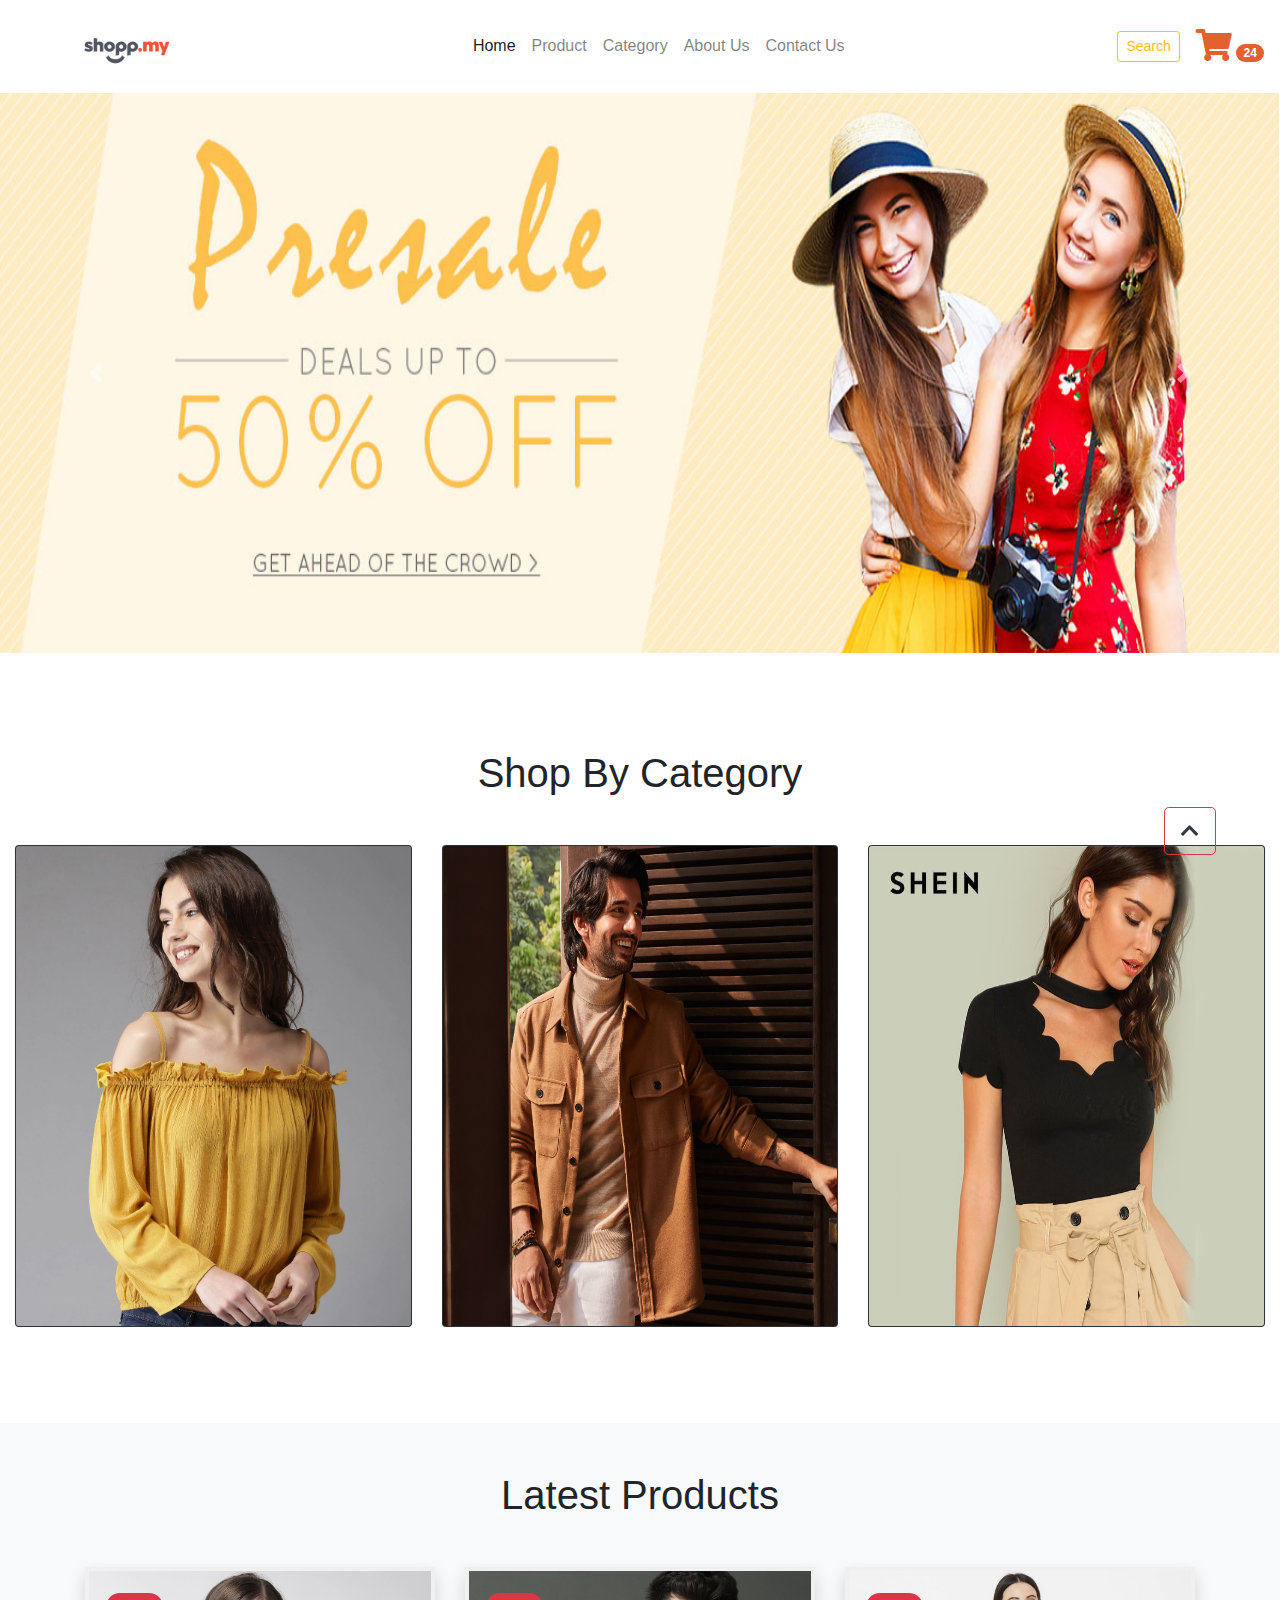
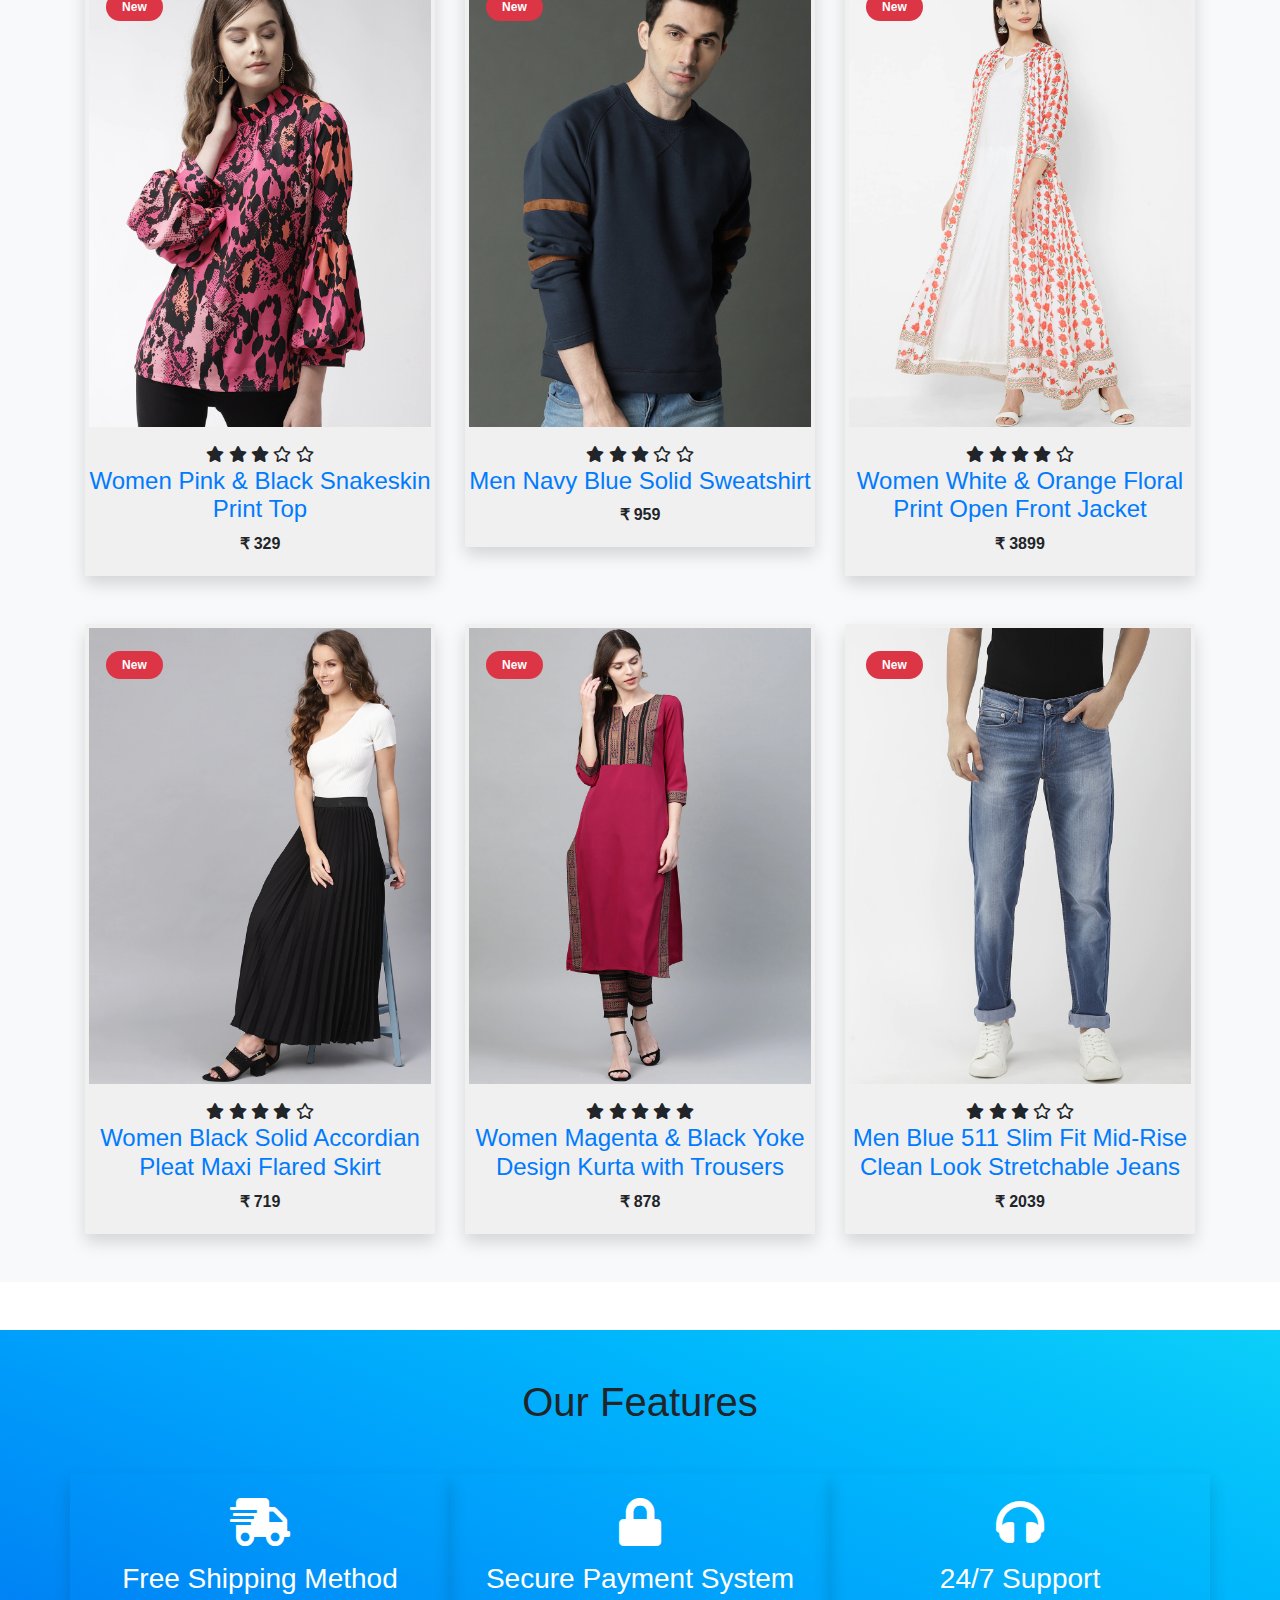
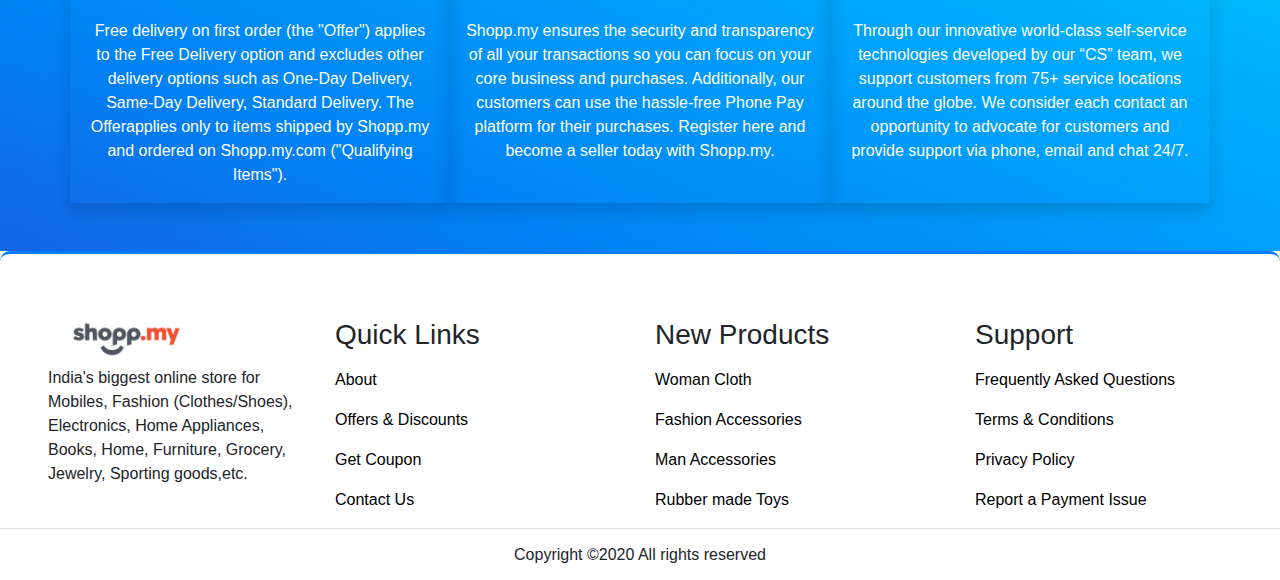
<file: index.html>
<!doctype html>
<html lang="en">

<head>
    <!-- Required meta tags -->
    <meta charset="utf-8">
    <meta name="viewport" content="width=device-width, initial-scale=1, shrink-to-fit=no">

    <!-- Bootstrap CSS -->
    <link rel="stylesheet" href="https://maxcdn.bootstrapcdn.com/bootstrap/4.0.0/css/bootstrap.min.css"
        integrity="sha384-Gn5384xqQ1aoWXA+058RXPxPg6fy4IWvTNh0E263XmFcJlSAwiGgFAW/dAiS6JXm" crossorigin="anonymous">
    
    <!-- style.css For Custom Styling -->
    <link rel="stylesheet" href="css/style.css">

    <link rel="stylesheet" href="https://cdnjs.cloudflare.com/ajax/libs/font-awesome/5.10.0/css/all.min.css" >

    <link rel="shortcut icon" href="images/icon.jpg" type="image/jpg" />
    <title>Shopp.my</title>
</head>

<body id="top">
   
<!-- ==============header menu section starts here============== -->
<section class="header_menu" id="header_menu">
    <div class="container-fluid px-0 shadow">
        <nav class="navbar navbar-expand-lg navbar-light bg-white py-3 ">
            <a class="navbar-brand pl-5 pl-small-0" href="index.html">
                <img src="images/logo.png" class="img img-fluid logo" width="120px" alt="logo">
            </a>
            <button class="navbar-toggler" type="button" data-toggle="collapse" data-target="#navbarSupportedContent"
                aria-controls="navbarSupportedContent" aria-expanded="false" aria-label="Toggle navigation">
                <span class="navbar-toggler-icon"></span>
            </button>
            <div class="collapse navbar-collapse" id="navbarSupportedContent">
                <ul class="navbar-nav mx-auto">
                    <li class="nav-item active">
                        <a class="nav-link" href="index.html">Home <span class="sr-only">(current)</span></a>
                    </li>
                    <li class="nav-item">
                        <a class="nav-link" href="product.html">Product</a>
                    </li>
                    <li class="nav-item">
                        <a class="nav-link" href="category.html">Category</a>
                    </li>
                    <li class="nav-item">
                        <a class="nav-link" href="about.html">About Us</a>
                    </li>
                    <li class="nav-item">
                        <a class="nav-link" href="contact.html">Contact Us</a>
                    </li>
   
                </ul>
                <div class="search mr-3">
                    <a href="search.html" class="btn btn-sm btn-outline-warning">
                        Search
                    </a>
                </div>
                <div class="cart">
                    <a href="cart.html">
                        <i class="fas fa-shopping-cart fa-2x cart-color"></i>
                        <span class="badge badge-pill ">24</span>
                    </a>
                </div>
            </div>
        </nav>
    </div>
</section>
<!-- ==============header menu section ends here============== -->


<!-- ============== carousel section starts here============== --> <section class="header_carousel" id="header_carousel"> 
    <div id="carouselExampleControls" class="carousel slide" data-ride="carousel">
        <div class="carousel-inner">
            <div class="carousel-item active">
                <img class="d-block w-100" src="images/slider1.jpg" alt="First slide" style="height: 35rem;">
            </div>
            <div class="carousel-item">
                <img class="d-block w-100" src="images/slider2.jpg" alt="Second slide"> </div>
            <div class="carousel-item">
                <img class="d-block w-100" src="images/slider3.jpg" alt="Third slide" style="height: 35rem;"> </div>
            <div class="carousel-item">
                <img class="d-block w-100" src="images/slider4.jpg" alt="Fourth slide" style="height: 35rem;"> </div>
            <div class="carousel-item">
                <img class="d-block w-100" src="images/slider5.jpg" alt="Fifth slide" style="height: 35rem;"> </div>
        </div>
        <a class="carousel-control-prev" href="#carouselExampleControls" role="button" data-slide="prev">
    
            <span class="carousel-control-prev-icon" aria-hidden="true"></span> <span class="sr-only">Previous</span>
        </a>
        <a class="carousel-control-next" href="#carouselExampleControls" role="button" data-slide="next">
            <span class="carousel-control-next-icon" aria-hidden="true"></span> <span class="sr-only">Next</span>
        </a>
    </div>
    </section>
<!-- ============== carousel section starts here============== -->


<!-- ==============shop by category starts here============== --> 
    <section class="shop_by_category py-5 my-5" id="shop_by_category">
        <div class="container-fluid">
            <div class="section_title text-center mb-5">
                <h1 class="text-capitalize">Shop By category</h1>
            </div>
    
            <div class="row">
                <div class="col-md-4 col-12">
                    <div class="card bg-dark text-white">
                        <a href="category.html">
                            <img class="card-img img img-fluid" src="images/catagory1.jpg" alt="Card image" style="height: 30rem;">
                        </a>
                    </div>
                </div>
                <div class="col-md-4 col-12 mt-small-5 mb-small-5">
                    <div class="card bg-dark text-white">
                        <a href="category.html">
                            <img class="card-img img img-fluid" src="images/catagory2.jpeg" alt="Card image" style="height: 30rem;">
                        </a>
                    </div>
                </div>
                <div class="col-md-4 col-12">
                    <div class="card bg-dark text-white">
                        <a href="category.html">
                            <img class="card-img img img-fluid" src="images/catagory3.jpeg" alt="Card image" style="height: 30rem;">
                        </a>
                    </div>
                </div>
            </div>
        </div>
    </section>
    <!-- ==============shop by category ends here============== -->
    
    
<!-- ==============products starts here============== --> 
<section class="products py-5 my-5 bg-light" id="products">
    <div class="container ">
        <div class="section_title text-center mb-5">
            <h1 class="text-capitalize">Latest Products</h1>
        </div>
        <div class="row mb-5">
            <div class="col-md-4 col-12">
                <div class="single_product shadow text-center p-1">
                    <div class="product_img">
                        <a href="product.html"><img src="images/product1.jpg" class="img img-fluid"
                                alt=""></a>
                        <div class="new_product">
                            <span class="badge py-2 px-3 badge-pill badge-danger">New</span> </div>
                    </div>
                    <div class="product-caption my-3">
                        <div class="product-ratting">
                            <i class="fas fa-star"></i>
                            <i class="fas fa-star"></i>
                            <i class="fas fa-star"></i>
                            <i class="far fa-star "></i>
                            <i class="far fa-star "></i>
                        </div>
                        <h4><a href="product.html">Women Pink & Black Snakeskin Print Top </a></h4>
                        <div class="price">
                            <b><span class="mr-1">₹</span><span>329</span></b>
                        </div>
                    </div>
                </div>
            </div>
            <div class="col-md-4 col-12">
                <div class="single_product shadow text-center p-1 mt-small-5 mb-small-5">
                    <div class="product_img">
                        <a href="product.html"><img src="images/product2.jpg" class="img img-fluid"
                                alt=""></a>
                        <div class="new_product">
                            <span class="badge py-2 px-3 badge-pill badge-danger">New</span> </div>
                    </div>
                    <div class="product-caption my-3">
                        <div class="product-ratting">
                            <i class="fas fa-star"></i>
                            <i class="fas fa-star"></i>
                            <i class="fas fa-star"></i>
                            <i class="far fa-star low-star"></i>
                            <i class="far fa-star low-star"></i>
                        </div>
                        <h4><a href="product.html">Men Navy Blue Solid Sweatshirt</a></h4>
                        <div class="price">
                            <b><span class="mr-1">₹</span><span>959</span></b>
                        </div>
                    </div>
                </div>
            </div>
            <div class="col-md-4 col-12">
                <div class="single_product shadow text-center p-1">
                    <div class="product_img">
                        <a href="product.html"><img src="images/product3.jpg" class="img img-fluid"
                                alt=""></a>
                        <div class="new_product">
                            <span class="badge py-2 px-3 badge-pill badge-danger">New</span> </div>
                    </div>
                    <div class="product-caption my-3">
                        <div class="product-ratting">
                            <i class="fas fa-star"></i>
                            <i class="fas fa-star"></i>
                            <i class="fas fa-star"></i>
                            <i class="fas fa-star low-star"></i>
                            <i class="far fa-star low-star"></i>
                        </div>
                        <h4><a href="product.html">Women White & Orange Floral Print Open Front Jacket</a></h4>
                        <div class="price">
                            <b><span class="mr-1">₹</span><span>3899</span></b>
                        </div>
                    </div>
                </div>
            </div>
        </div>
        <div class="row">
            <div class="col-md-4 col-12">
                <div class="single_product shadow text-center p-1">
                    <div class="product_img">
                        <a href="product.html"><img src="images/product4.jpg" class="img img-fluid"
                                alt=""></a>
                        <div class="new_product">
                            <span class="badge py-2 px-3 badge-pill badge-danger">New</span> </div>
                    </div>
                    <div class="product-caption my-3">
                        <div class="product-ratting">
                            <i class="fas fa-star"></i>
                            <i class="fas fa-star"></i>
                            <i class="fas fa-star"></i>
                            <i class="fas fa-star low-star"></i>
                            <i class="far fa-star low-star"></i>
                        </div>
                        <h4><a href="product.html">Women Black Solid Accordian Pleat Maxi Flared Skirt</a></h4>
                        <div class="price">
                            <b><span class="mr-1">₹</span><span>719</span></b>
                        </div>
                    </div>
                </div>
            </div>
            <div class="col-md-4 col-12">
                <div class="single_product shadow text-center p-1 mt-small-5 mb-small-5">
                    <div class="product_img">
                        <a href="product.html"><img src="images/product5.jpg" class="img img-fluid"
                                alt="" style="height: 28.5rem;"></a>
                        <div class="new_product">
                            <span class="badge py-2 px-3 badge-pill badge-danger">New</span> </div>
                    </div>
                    <div class="product-caption my-3">
                        <div class="product-ratting">
                            <i class="fas fa-star"></i>
                            <i class="fas fa-star"></i>
                            <i class="fas fa-star"></i>
                            <i class="fas fa-star low-star"></i>
                            <i class="fas fa-star low-star"></i>
                        </div>
                        <h4><a href="product.html">Women Magenta & Black Yoke Design Kurta with Trousers</a></h4>
                        <div class="price">
                            <b><span class="mr-1">₹</span><span>878</span></b>
                        </div>
                    </div>
                </div>
            </div>
            <div class="col-md-4 col-12">

                <div class="single_product shadow text-center p-1">
                    <div class="product_img">
                        <a href="product.html"><img src="images/product6.jpg" class="img img-fluid"
                                alt=""></a>
                        <div class="new_product">
                            <span class="badge py-2 px-3 badge-pill badge-danger">New</span> </div>
                    </div>
                    <div class="product-caption my-3">
                        <div class="product-ratting">
                            <i class="fas fa-star"></i>
                            <i class="fas fa-star"></i>
                            <i class="fas fa-star"></i>
                            <i class="far fa-star low-star"></i>
                            <i class="far fa-star low-star"></i>
                        </div>
                        <h4><a href="product.html">Men Blue 511 Slim Fit Mid-Rise Clean Look Stretchable Jeans</a></h4>
                        <div class="price">
                            <b><span class="mr-1">₹</span><span>2039</span></b>
                        </div>
                    </div>
                </div>
            </div>
        </div>
    </div>
</section>
    <!-- ==============products ends here============== -->

    <!-- ==============feature starts here============== -->
    <section class="feature py-5 mt-5" id="feature">
        <div class="container">
            <div class="section_title text-center mb-5">
                <h1 class="text-capitalize">Our Features</h1>
            </div>
            <div class="row text-white">
                <div class="col-md-4 col-12 shadow p-3">
                    <div class="text-center">
                        <div class="mb-4">
                            <i class="fas fa-shipping-fast fa-3x mb-3 pt-2"></i>
                            <div>
                                <h3>Free Shipping Method</h3>
                            </div>
                        </div>
                        <div>
                            Free delivery on first order (the "Offer") applies to the Free Delivery option and excludes other delivery
                             options such as One-Day Delivery, Same-Day Delivery, Standard Delivery. The Offerapplies only to items shipped by Shopp.my and ordered on Shopp.my.com ("Qualifying Items").


                        </div>
                    </div>
                </div>
                <div class="col-md-4 col-12 shadow p-3 mt-small-5 mb-small-5">
                    <div class="text-center">
                        <div class="mb-4">
    
                            <i class="fas fa-lock fa-3x mb-3 pt-2"></i>
                            <div>
                                <h3>Secure Payment System</h3>
                            </div>
                        </div>
                        <div>
                            Shopp.my ensures the security and transparency of all your transactions so you can focus on your core business and purchases.
                             Additionally, our customers can use the hassle-free Phone Pay platform for their purchases. Register here and become a seller today with Shopp.my. 
                        </div>
                    </div>
                </div>
                <div class="col-md-4 col-12 shadow p-3">
                    <div class="text-center">
                        <div class="mb-4">
                            <i class="fas fa-headphones fa-3x mb-3 pt-2"></i>
                            <div>
                                <h3>24/7 Support</h3>
                            </div>
                        </div>
                        <div>
                            Through our innovative world-class self-service technologies developed by our “CS” team, we support customers from 75+ service locations around the globe. We consider each contact an opportunity to 
                            advocate for customers and provide support via phone, email and chat 24/7.
                        </div>
                    </div>
                </div>
            </div>
        </div>
    </section>
    <!-- ==============feature ends here============== -->

    
<!-- ==============footer starts here============== --> 
<section class="footer_section pt-5 pb-2" id="footer_section">
    <footer>
        <div class="container-fluid">
            <div class="row">
                <div class="col-md-3 col-6 pl-5 pl-small-15">
                    <div class="footer_title">
                        <a href="index.html"><img src="images/logo.png" width="150px" class="img img-fluid"
                                alt="logo"></a>
                    </div>
                    <div>
                        India's biggest online store for Mobiles, Fashion (Clothes/Shoes), Electronics, Home Appliances,
                         Books, Home, Furniture, Grocery, Jewelry, Sporting goods,etc.
                    </div>
                </div>
                <div class="col-md-3 col-6">
                    <div class="footer_title pt-3 mb-3">
                        <h3>Quick Links</h3>
                    </div>
                    <div class="footer_links">
                        <ul>
                            <li><a href="about.html">About</a></li>
                            <li><a href="javascript:;">Offers & Discounts</a></li>
                            <li><a href="javascript:;">Get Coupon</a></li>
                            <li><a href="contact.html">Contact Us</a></li>
                        </ul>
                    </div>
                </div>
                <div class="col-md-3 col-6">
                    <div class="footer_title pt-3 mb-3">
                        <h3>New Products</h3>
                    </div>
                    <div class="footer_links">
                        <ul>
                            <li><a href="javascript:;">Woman Cloth</a></li>
                            <li><a href="javascript:;">Fashion Accessories</a></li>
                            <li><a href="javascript:;">Man Accessories</a></li>
                            <li><a href="javascript:;">Rubber made Toys</a></li>
                        </ul>
                    </div>
                </div>
                <div class="col-md-3 col-6">
                    <div class="footer_title pt-3 mb-3">
                        <h3>Support</h3>
                    </div>
                    <div class="footer_links">
                        <ul>
                            <li><a href="javascript:;">Frequently Asked Questions</a></li>
                            <li><a href="javascript:;">Terms & Conditions</a></li>
                            <li><a href="javascript:;">Privacy Policy</a></li>
                            <li><a href="javascript:;">Report a Payment Issue</a></li>
                        </ul>
                    </div>
                </div>
            </div>
        </div>
        <div class="border-top">
            <h6 class="text-center mt-3">Copyright ©2020 All rights reserved </h6>
        </div>
    </footer>
</section>
<div class="backtop">
    <a id="button" href="#top" class="btn btn-lg btn-outline-danger" role="button"> <i
            class="fas fa-chevron-up text-dark"></i>
    </a>
</div>
<!-- ==============footer ends here============== -->
            
    
                
    <!-- Optional JavaScript -->
    <!-- jQuery first, then Popper.js, then Bootstrap JS -->
    <script src="https://code.jquery.com/jquery-3.2.1.slim.min.js"
        integrity="sha384-KJ3o2DKtIkvYIK3UENzmM7KCkRr/rE9/Qpg6aAZGJwFDMVNA/GpGFF93hXpG5KkN"
        crossorigin="anonymous"></script>
    <script src="https://cdnjs.cloudflare.com/ajax/libs/popper.js/1.12.9/umd/popper.min.js"
        integrity="sha384-ApNbgh9B+Y1QKtv3Rn7W3mgPxhU9K/ScQsAP7hUibX39j7fakFPskvXusvfa0b4Q"
        crossorigin="anonymous"></script>
    <script src="https://maxcdn.bootstrapcdn.com/bootstrap/4.0.0/js/bootstrap.min.js"
        integrity="sha384-JZR6Spejh4U02d8jOt6vLEHfe/JQGiRRSQQxSfFWpi1MquVdAyjUar5+76PVCmYl"
        crossorigin="anonymous"></script>
</body>

</html>
</file>
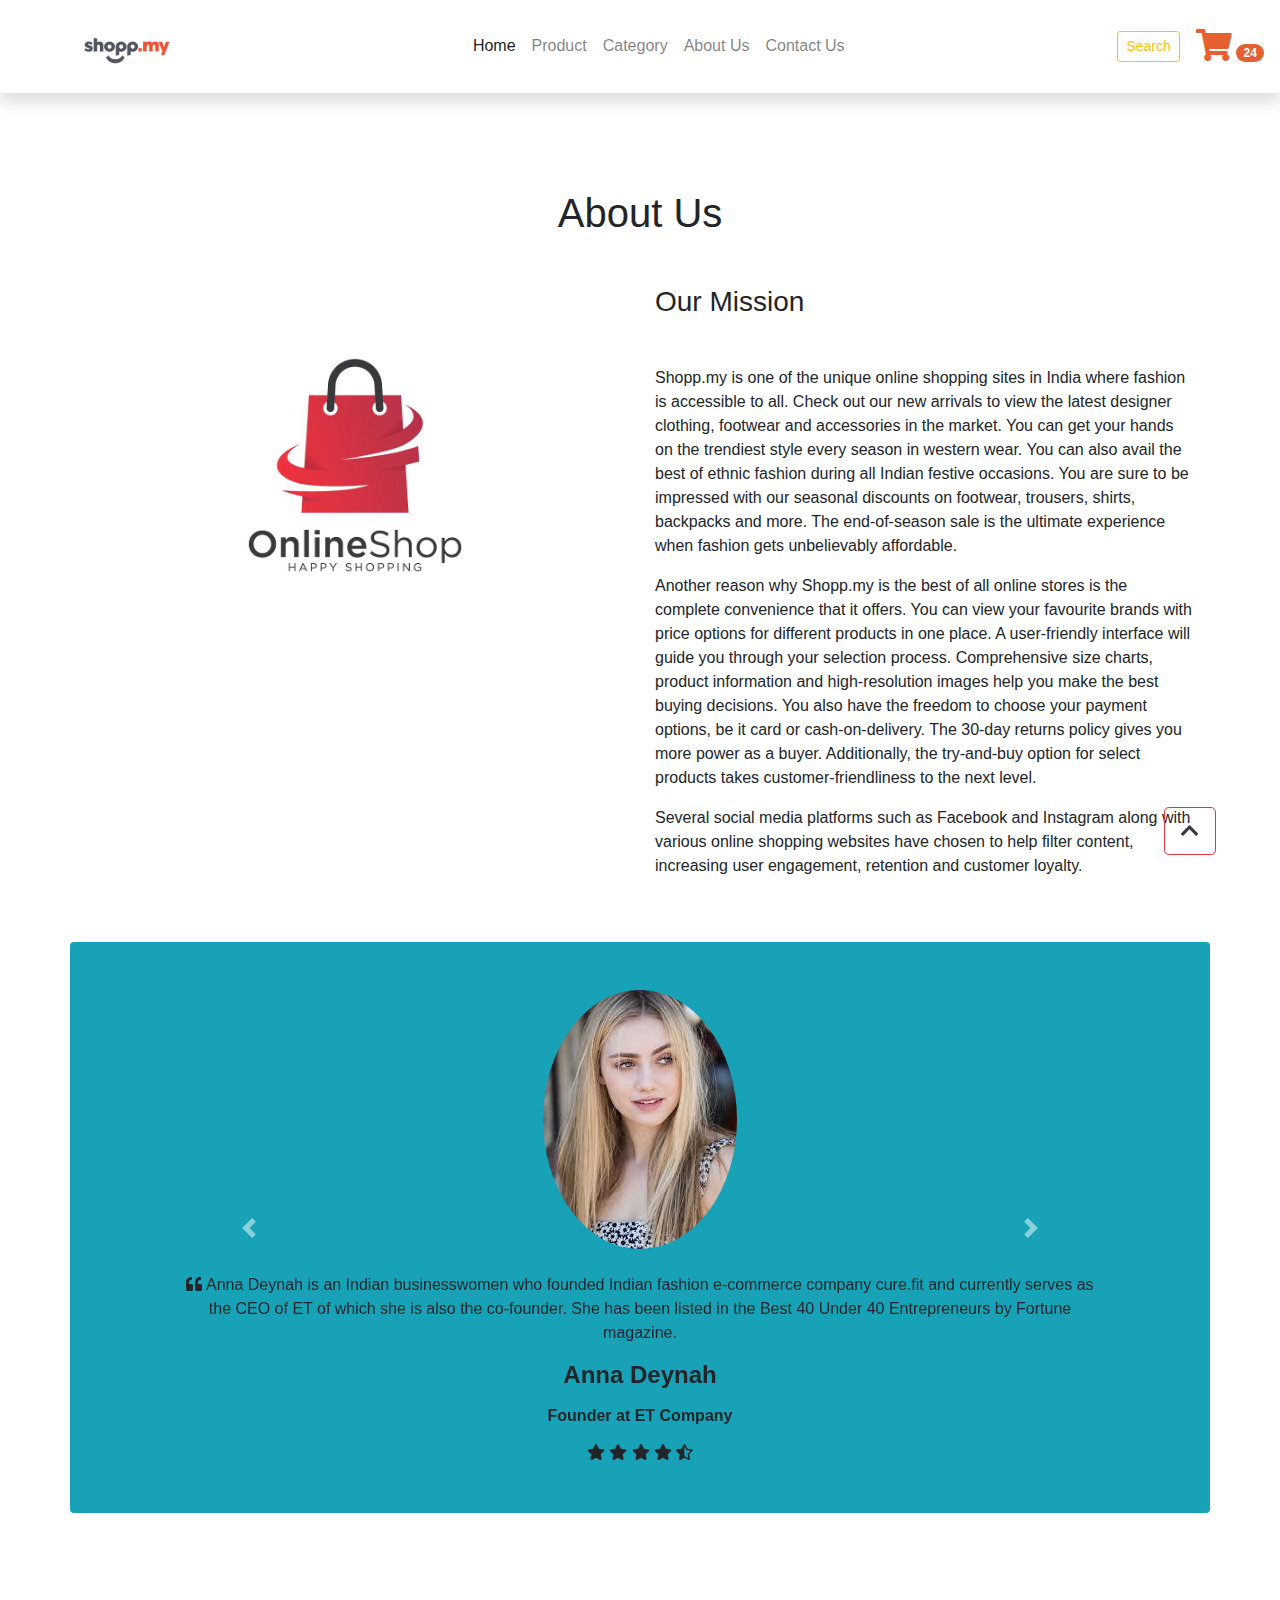
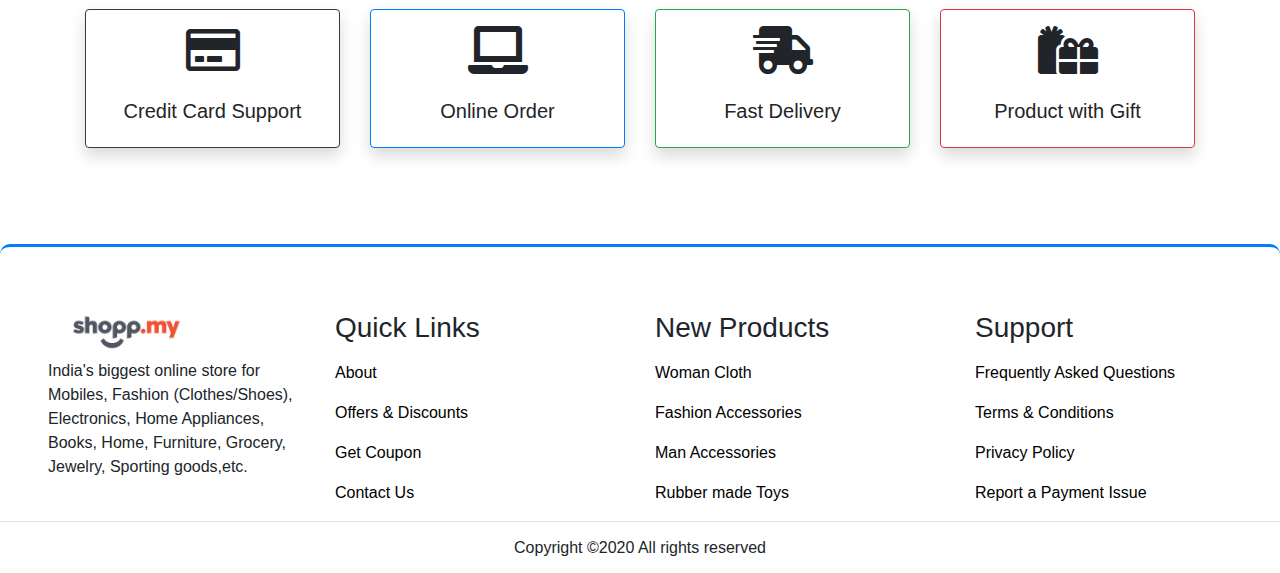
<file: about.html>
<!doctype html>
<html lang="en">

<head>
    <!-- Required meta tags -->
    <meta charset="utf-8">
    <meta name="viewport" content="width=device-width, initial-scale=1, shrink-to-fit=no">

    <!-- Bootstrap CSS -->
    <link rel="stylesheet" href="https://maxcdn.bootstrapcdn.com/bootstrap/4.0.0/css/bootstrap.min.css"
        integrity="sha384-Gn5384xqQ1aoWXA+058RXPxPg6fy4IWvTNh0E263XmFcJlSAwiGgFAW/dAiS6JXm" crossorigin="anonymous">

    <!-- style.css For Custom Styling -->
    <link rel="stylesheet" href="css/style.css">

    <link rel="stylesheet" href="https://cdnjs.cloudflare.com/ajax/libs/font-awesome/5.10.0/css/all.min.css">

    <link rel="shortcut icon" href="images/icon.jpg" type="image/jpg" />
    <title>Shopp.my</title>
</head>

<body>
    <!-- ==============header menu section starts here============== -->
    <section class="header_menu" id="header_menu">
        <div class="container-fluid px-0 shadow">
            <nav class="navbar navbar-expand-lg navbar-light bg-white py-3 ">
                <a class="navbar-brand pl-5 pl-small-0" href="index.html">
                    <img src="images/logo.png" class="img img-fluid logo" width="120px" alt="logo">
                </a>
                <button class="navbar-toggler" type="button" data-toggle="collapse"
                    data-target="#navbarSupportedContent" aria-controls="navbarSupportedContent" aria-expanded="false"
                    aria-label="Toggle navigation">
                    <span class="navbar-toggler-icon"></span>
                </button>
                <div class="collapse navbar-collapse" id="navbarSupportedContent">
                    <ul class="navbar-nav mx-auto">
                        <li class="nav-item active">
                            <a class="nav-link" href="index.html">Home <span class="sr-only">(current)</span></a>
                        </li>
                        <li class="nav-item">
                            <a class="nav-link" href="product.html">Product</a>
                        </li>
                        <li class="nav-item">
                            <a class="nav-link" href="category.html">Category</a>
                        </li>
                        <li class="nav-item">
                            <a class="nav-link" href="about.html">About Us</a>
                        </li>
                        <li class="nav-item">
                            <a class="nav-link" href="contact.html">Contact Us</a>
                        </li>

                    </ul>
                    <div class="search mr-3">
                        <a href="search.html" class="btn btn-sm btn-outline-warning">
                            Search
                        </a>
                    </div>
                    <div class="cart">
                        <a href="cart.html">
                            <i class="fas fa-shopping-cart fa-2x cart-color"></i>
                            <span class="badge badge-pill badge-primary">24</span>
                        </a>
                    </div>
                </div>
            </nav>
        </div>
    </section>
    <!-- ==============header menu section ends here============== -->
    <!-- ==============about starts here============== -->
    <section class="about py-5 my-5" id="about">
        <div class="container ">
            <div class="section_title text-center mb-5">
                <h1 class="text-capitalize">About Us</h1>
            </div>
            <div class="row">
                <div class="col-md-6">
                    <div class="row">
                        <div class="col-md-12">
                            <img src="images/shop.jpg" class="img img-fluid rounded shadow-lg" alt="about us image">
                        </div>
                    </div>
                </div>
                <div class="col-md-6">
                    <div class="row">
                        <div class="col-md-12">
                            <div class="title">
                                <h3>Our Mission</h3>
                            </div>
                            <div class="about_text mt-sm-5">
                                <p>
                                    Shopp.my is one of the unique online shopping sites in India where fashion is accessible to all. Check out our new arrivals to view the latest designer clothing, footwear and accessories in the market. You can get your hands on the trendiest style every season in western wear. You can also avail the best of ethnic fashion during all Indian festive occasions. You are sure to be impressed with our seasonal discounts on footwear, trousers, shirts, backpacks and more. 
                                    The end-of-season sale is the ultimate experience when fashion gets unbelievably affordable.
                                </p>
                                <p>
                                    Another reason why Shopp.my is the best of all online stores is the complete convenience that it offers. You can view your favourite brands with price options for different products in one place. A user-friendly interface will guide you through your selection process. Comprehensive size charts, product information and high-resolution images help you make the best buying decisions. You also have the freedom to choose your payment options, be it card or cash-on-delivery. The 30-day returns policy gives you more power as a buyer.
                                     Additionally, the try-and-buy option for select products takes customer-friendliness to the next level.
                                </p>
                                <p>
                                    Several social media platforms such as Facebook and Instagram along with various online shopping websites have 
                                    chosen to help filter content, increasing user engagement, retention and customer loyalty.
                                </p>
                            </div>
                        </div>
                    </div>
                </div>
            </div>
            <div class="row">
                <!-- ==============testimonial starts here============== -->
                <section class="text-center bg-info my-5 py-5 rounded">
                    <div class="col-md-10 col-10 mx-auto">
                        <!-- Carousel Wrapper -->
                        <div id="carousel-example-1" class="carousel slide carousel-fade" data-ride="carousel"
                            data-interval="false">
                            <!--Slides-->
                            <div class="carousel-inner">
                                <!--First slide-->
                                <div class="carousel-item active">
                                    <div class="testimonial">
                                        <!--Avatar-->
                                        <div class="avatar mx-auto mb-4">
                                            <img src="images/testimonial1.jpg" class="rounded-circle img-fluid"
                                                alt="First sample avatar image">
                                        </div>
                                        <!--Content-->
                                        <p>
                                            <i class="fas fa-quote-left"></i> 
                                            Anna Deynah is an Indian businesswomen who founded Indian fashion e-commerce company cure.fit and currently serves as the CEO of ET of which she is also the co-founder.
                                            She has been listed in the Best 40 Under 40 Entrepreneurs by Fortune magazine.
                                        </p>
                                        <h4 class="font-weight-bold">Anna Deynah</h4>
                                        <h6 class="font-weight-bold my-3">Founder at ET
                                            Company</h6>
                                        <!--Review-->
                                        <i class="fas fa-star blue-text"> </i>
                                        <i class="fas fa-star blue-text"> </i>
                                        <i class="fas fa-star blue-text"> </i>
                                        <i class="fas fa-star blue-text"> </i>
                                        <i class="fas fa-star-half-alt blue-text"> </i>
                                    </div>
                                </div>
                                <!--First slide-->
                                <!--Second slide-->
                                <div class="carousel-item">
                                    <div class="testimonial">
                                        <!--Avatar-->
                                        <div class="avatar mx-auto mb-4">
                                            <img src="images/testimonial2.jpg" class="rounded-circle img-fluid"
                                                alt="Second sample avatar image">
                                        </div>
                                        <!--Content-->
                                        <p>
                                            <i class="fas fa-quote-left"></i> Maria Kate (born 1971) is an American photojournalist and documentary filmmaker, based in Montana. Her photographs have been published in Forbes magazine, for which she is a contract photographer, most recently 
                                            covering the wide side of dresses and the fragile peace in Sri Lanka. She is also a Nikon Ambassador. </p>
                                        <h4 class="font-weight-bold">Maria Kate</h4>
                                        <h6 class="font-weight-bold my-3">Photographer at Studio
                                            LA</h6>
                                        <!--Review-->
                                        <i class="fas fa-star blue-text"> </i>
                                        <i class="fas fa-star blue-text"> </i>
                                        <i class="fas fa-star blue-text"> </i>
                                        <i class="fas fa-star blue-text"> </i>
                                        <i class="fas fa-star blue-text"> </i>
                                    </div>
                                </div>
                                <!--Second slide-->
                                <!--Third slide-->
                                <div class="carousel-item">
                                    <div class="testimonial">
                                        <!--Avatar-->
                                        <div class="avatar mx-auto mb-4">
                                            <img src="images/testimonial3.jpg" class="rounded-circle img-fluid"
                                                alt="Third sample avatar image">
                                        </div>
                                        <!--Content-->
                                        <p>
                                            <i class="fas fa-quote-left"></i>
                                            In 2015, John Doe started working in London for NY as part of the React Core team to develop NY’s open-source user interface (UI) tool, React.js. He started using
                                             React for front-end development when he was working with a U.S-based startup, Stampsy in 2014.
                                        </p>
                                        <h4 class="font-weight-bold">John Doe</h4>
                                        <h6 class="font-weight-bold my-3">Front-end Developer in
                                            NY</h6>
                                        <!--Review-->
                                        <i class="fas fa-star blue-text"> </i>
                                        <i class="fas fa-star blue-text"> </i>
                                        <i class="fas fa-star blue-text"> </i>
                                        <i class="fas fa-star blue-text"> </i>
                                        <i class="far fa-star blue-text"> </i>
                                    </div>
                                </div>
                                <!--Third slide-->
                            </div>
                            <!--Slides-->
                            <!--Controls-->
                            <a class="carousel-control-prev left carousel-control" href="#carousel-example-1"
                                role="button" data-slide="prev">
                                <span class="carousel-control-prev-icon" aria-hidden="true"></span>
                                <span class="sr-only">Previous</span>
                            </a>
                            <a class="carousel-control-next right carousel-control" href="#carousel-example-1"
                                role="button" data-slide="next">
                                <span class="carousel-control-next-icon" aria-hidden="true"></span>
                                <span class="sr-only">Next</span>
                            </a>
                            <!--Controls-->
                        </div>
                        <!-- Carousel Wrapper -->
                    </div>
                </section>
                <!-- ==============testimonial ends here============== -->
            </div>
            <div class="row mt-5">
                <div class="col-md-3 col-6">
                    <div class="border border-dark rounded shadow text-center p-3">
                        <div class="mb-4">
                            <i class="far fa-credit-card fa-3x"></i>
                        </div>
                        <div>
                            <h5>Credit Card Support</h5>
                        </div>
                    </div>
                </div>
                <div class="col-md-3 col-6 mt-small-2 mb-small-2">
                    <div class="border border-primary rounded shadow text-center p-3">
                        <div class="mb-4">
                            <i class="fas fa-laptop fa-3x"></i>
                        </div>
                        <div>
                            <h5>Online Order</h5>
                        </div>
                    </div>
                </div>
                <div class="col-md-3 col-6">
                    <div class="border border-success rounded shadow text-center p-3">
                        <div class="mb-4">
                            <i class="fas fa-shipping-fast fa-3x"></i>
                        </div>
                        <div>
                            <h5>Fast Delivery</h5>
                        </div>
                    </div>
                </div>
                <div class="col-md-3 col-6">
                    <div class="border border-danger rounded shadow text-center p-3">
                        <div class="mb-4">
                            <i class="fas fa-gifts fa-3x"></i>
                        </div>
                        <div>
                            <h5>Product with Gift</h5>
                        </div>
                    </div>
                </div>
            </div>
        </div>
    </section>
    <!-- ==============about ends here============== -->
    <!-- ==============footer starts here============== -->
    <section class="footer_section pt-5 pb-2" id="footer_section">
        <footer>
            <div class="container-fluid">
                <div class="row">
                    <div class="col-md-3 col-6 pl-5 pl-small-15">
                        <div class="footer_title">
                            <a href="index.html"><img src="images/logo.png" width="150px" class="img img-fluid"
                                    alt="logo"></a>
                        </div>
                        <div>
                            India's biggest online store for Mobiles, Fashion (Clothes/Shoes), Electronics,
                            Home
                            Appliances,
                            Books, Home, Furniture, Grocery, Jewelry, Sporting goods,etc.
                        </div>
                    </div>
                    <div class="col-md-3 col-6">
                        <div class="footer_title pt-3 mb-3">
                            <h3>Quick Links</h3>
                        </div>
                        <div class="footer_links">
                            <ul>
                                <li><a href="about.html">About</a></li>
                                <li><a href="javascript:;">Offers & Discounts</a></li>
                                <li><a href="javascript:;">Get Coupon</a></li>
                                <li><a href="contact.html">Contact Us</a></li>
                            </ul>
                        </div>
                    </div>
                    <div class="col-md-3 col-6">
                        <div class="footer_title pt-3 mb-3">
                            <h3>New Products</h3>
                        </div>
                        <div class="footer_links">
                            <ul>
                                <li><a href="javascript:;">Woman Cloth</a></li>
                                <li><a href="javascript:;">Fashion Accessories</a></li>
                                <li><a href="javascript:;">Man Accessories</a></li>
                                <li><a href="javascript:;">Rubber made Toys</a></li>
                            </ul>
                        </div>
                    </div>
                    <div class="col-md-3 col-6">
                        <div class="footer_title pt-3 mb-3">
                            <h3>Support</h3>
                        </div>
                        <div class="footer_links">
                            <ul>
                                <li><a href="javascript:;">Frequently Asked Questions</a></li>
                                <li><a href="javascript:;">Terms & Conditions</a></li>
                                <li><a href="javascript:;">Privacy Policy</a></li>
                                <li><a href="javascript:;">Report a Payment Issue</a></li>
                            </ul>
                        </div>
                    </div>
                </div>
            </div>
            <div class="border-top">
                <h6 class="text-center mt-3">Copyright ©2020 All rights reserved </h6>
            </div>
        </footer>
    </section>
    <div class="backtop">
        <a id="button" href="#top" class="btn btn-lg btn-outline-danger" role="button"> <i
                class="fas fa-chevron-up text-dark"></i>
        </a>
    </div>
    <!-- ==============footer ends here============== -->



    <!-- Optional JavaScript -->
    <!-- jQuery first, then Popper.js, then Bootstrap JS -->
    <script src="https://code.jquery.com/jquery-3.2.1.slim.min.js"
        integrity="sha384-KJ3o2DKtIkvYIK3UENzmM7KCkRr/rE9/Qpg6aAZGJwFDMVNA/GpGFF93hXpG5KkN"
        crossorigin="anonymous"></script>
    <script src="https://cdnjs.cloudflare.com/ajax/libs/popper.js/1.12.9/umd/popper.min.js"
        integrity="sha384-ApNbgh9B+Y1QKtv3Rn7W3mgPxhU9K/ScQsAP7hUibX39j7fakFPskvXusvfa0b4Q"
        crossorigin="anonymous"></script>
    <script src="https://maxcdn.bootstrapcdn.com/bootstrap/4.0.0/js/bootstrap.min.js"
        integrity="sha384-JZR6Spejh4U02d8jOt6vLEHfe/JQGiRRSQQxSfFWpi1MquVdAyjUar5+76PVCmYl"
        crossorigin="anonymous"></script>
</body>

</html>
</file>
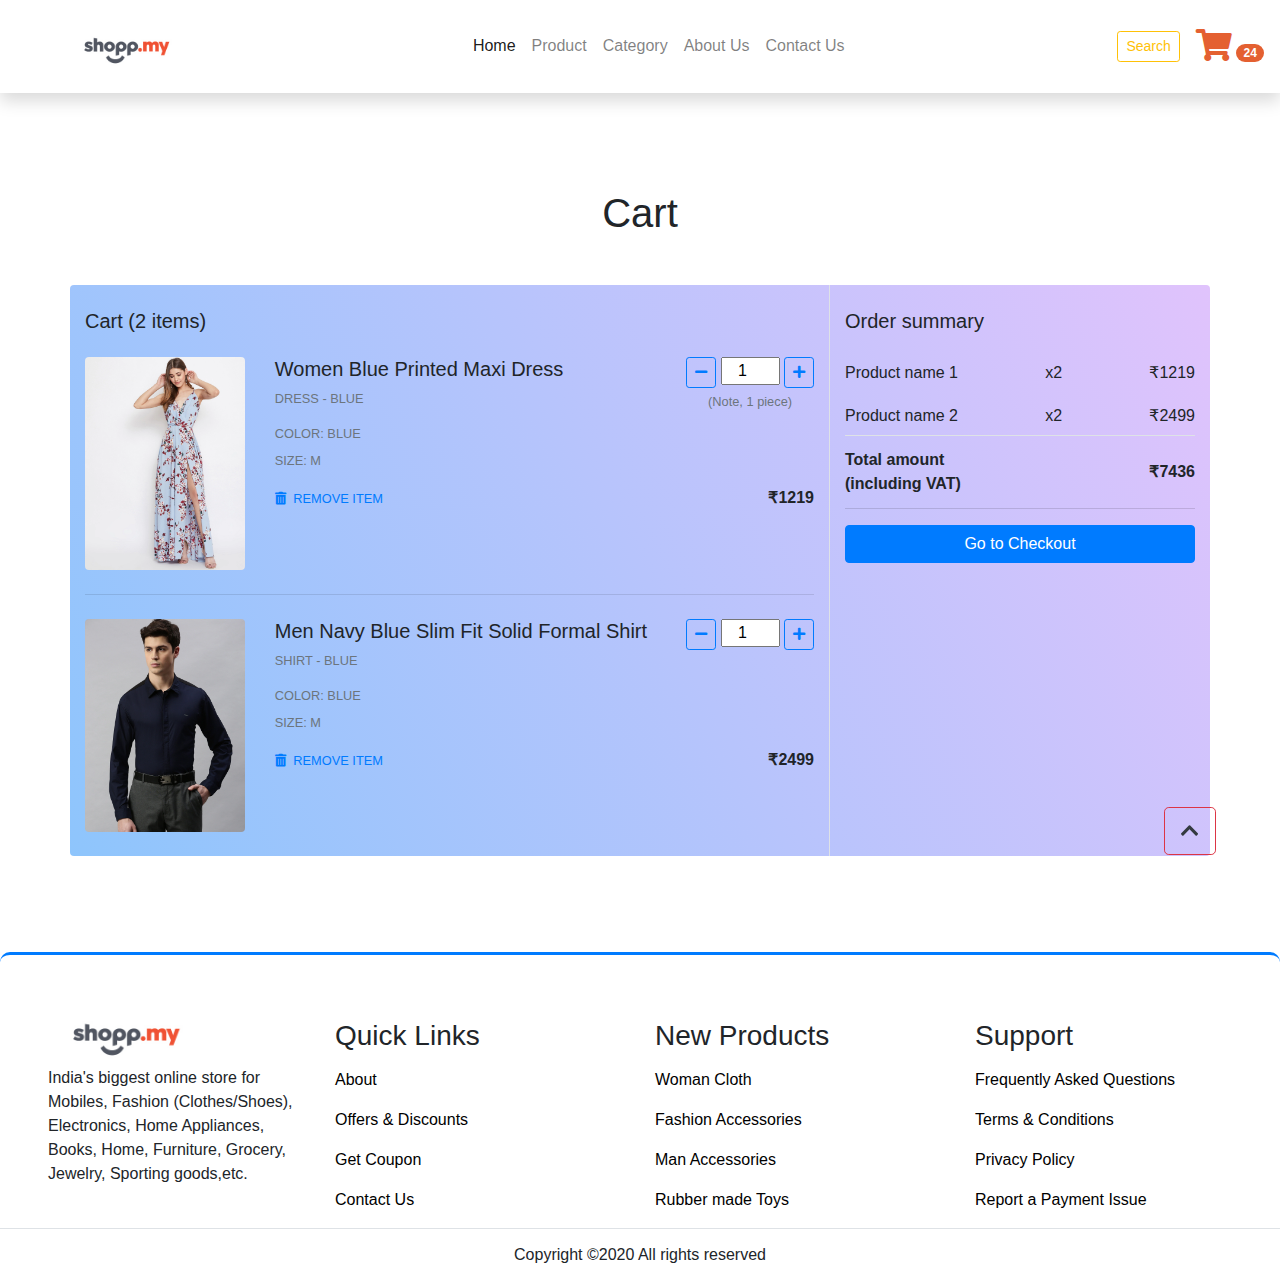
<file: cart.html>
<!doctype html>
<html lang="en">

<head>
    <!-- Required meta tags -->
    <meta charset="utf-8">
    <meta name="viewport" content="width=device-width, initial-scale=1, shrink-to-fit=no">

    <!-- Bootstrap CSS -->
    <link rel="stylesheet" href="https://maxcdn.bootstrapcdn.com/bootstrap/4.0.0/css/bootstrap.min.css"
        integrity="sha384-Gn5384xqQ1aoWXA+058RXPxPg6fy4IWvTNh0E263XmFcJlSAwiGgFAW/dAiS6JXm" crossorigin="anonymous">

    <!-- style.css For Custom Styling -->
    <link rel="stylesheet" href="css/style.css">

    <link rel="stylesheet" href="https://cdnjs.cloudflare.com/ajax/libs/font-awesome/5.10.0/css/all.min.css">

    <link rel="shortcut icon" href="images/icon.jpg" type="image/jpg" />
    <title>Shopp.my</title>
</head>

<body>
    <!-- ==============header menu section starts here============== -->
    <section class="header_menu" id="header_menu">
        <div class="container-fluid px-0 shadow">
            <nav class="navbar navbar-expand-lg navbar-light bg-white py-3 ">
                <a class="navbar-brand pl-5 pl-small-0" href="index.html">
                    <img src="images/logo.png" class="img img-fluid logo" width="120px" alt="logo">
                </a>
                <button class="navbar-toggler" type="button" data-toggle="collapse"
                    data-target="#navbarSupportedContent" aria-controls="navbarSupportedContent" aria-expanded="false"
                    aria-label="Toggle navigation">
                    <span class="navbar-toggler-icon"></span>
                </button>
                <div class="collapse navbar-collapse" id="navbarSupportedContent">
                    <ul class="navbar-nav mx-auto">
                        <li class="nav-item active">
                            <a class="nav-link" href="index.html">Home <span class="sr-only">(current)</span></a>
                        </li>
                        <li class="nav-item">
                            <a class="nav-link" href="product.html">Product</a>
                        </li>
                        <li class="nav-item">
                            <a class="nav-link" href="category.html">Category</a>
                        </li>
                        <li class="nav-item">
                            <a class="nav-link" href="about.html">About Us</a>
                        </li>
                        <li class="nav-item">
                            <a class="nav-link" href="contact.html">Contact Us</a>
                        </li>

                    </ul>
                    <div class="search mr-3">
                        <a href="search.html" class="btn btn-sm btn-outline-warning">
                            Search
                        </a>
                    </div>
                    <div class="cart">
                        <a href="cart.html">
                            <i class="fas fa-shopping-cart fa-2x cart-color"></i>
                            <span class="badge badge-pill badge-primary">24</span>
                        </a>
                    </div>
                </div>
            </nav>
        </div>
    </section>
    <!-- ==============header menu section ends here============== -->

    <!-- ==============cart starts here============== -->
    <section class="cart py-5 my-5" id="cart">
        <div class="container ">
            <div class="section_title text-center mb-5">
                <h1 class="text-capitalize">Cart</h1>
            </div>
            <div class="row bg_cart_1 rounded">
                <!--Grid column-->
                <div class="col-md-8 border-right">
                    <!-- Card -->
                    <div class="mb-3">
                        <div class="pt-4">
                            <h5 class="mb-4">Cart (<span>2</span> items)</h5>
                            <div class="row mb-4">
                                <div class="col-md-5 col-lg-3 col-xl-3">
                                    <div class="rounded mb-3 mb-md-0">
                                        <img class="img-fluid w-100 rounded" src="images/products/product1.png"
                                            alt="Sample">
                                    </div>
                                </div>
                                <div class="col-md-7 col-lg-9 col-xl-9">
                                    <div>
                                        <div class="d-flex justify-content-between">
                                            <div>
                                                <h5>Women Blue Printed Maxi Dress</h5>
                                                <p class="mb-3 text-muted text-uppercase small">Dress -
                                                    blue</p>
                                                <p class="mb-2 text-muted text-uppercase small">Color:
                                                    blue</p>
                                                <p class="mb-3 text-muted text-uppercase small">Size:
                                                    M</p>
                                            </div>
                                            <div>
                                                <div class="mb-0 w-100">
                                                    <button
                                                        onclick="this.parentNode.querySelector('input[type=number]').stepDown()"
                                                        class="btn btn-sm btn-outline-primary">
                                                        <i class="fas fa-minus"></i>
                                                    </button>
                                                    <input class="quantity text-center" min="0" max="10" name="quantity"
                                                        value="1" type="number">
                                                    <button
                                                        onclick="this.parentNode.querySelector('input[type=number]').stepUp()"
                                                        class="btn btn-sm btn-outline-primary">
                                                        <i class="fas fa-plus"></i>
                                                    </button>
                                                </div>
                                                <small class="form-text text-muted text-center">
                                                    (Note, 1 piece)
                                                </small>
                                            </div>
                                        </div>
                                        <div class="d-flex justify-content-between align-items-center">
                                            <div>
                                                <a href="javascript:;" type="button"
                                                    class="small text-uppercase mr-3"><i
                                                        class="fas fa-trash-alt mr-1"></i> Remove item </a>
                                            </div>
                                            <p class="mb-0"><span><strong id="summary">₹1219</strong></span></p
                                                class="mb-0">
                                        </div>
                                    </div>
                                </div>
                            </div>
                            <hr class="mb-4">
                            <div class="row mb-4">
                                <div class="col-md-5 col-lg-3 col-xl-3">
                                    <div class="rounded mb-3 mb-md-0">
                                        <img class="img-fluid w-100 rounded" src="images/products/product6.png"
                                            alt="Sample">
                                    </div>
                                </div>
                                <div class="col-md-7 col-lg-9 col-xl-9">
                                    <div>
                                        <div class="d-flex justify-content-between">
                                            <div>
                                                <h5>Men Navy Blue Slim Fit Solid Formal Shirt</h5>
                                                <p class="mb-3 text-muted text-uppercase small">Shirt -
                                                    blue</p>
                                                <p class="mb-2 text-muted text-uppercase small">Color:
                                                    blue</p>
                                                <p class="mb-3 text-muted text-uppercase small">Size:
                                                    M</p>
                                            </div>
                                            <div>
                                                <div class="mb-0 w-100">
                                                    <button
                                                        onclick="this.parentNode.querySelector('input[type=number]').stepDown()"
                                                        class="btn btn-sm btn-outline-primary">
                                                        <i class="fas fa-minus"></i>
                                                    </button>
                                                    <input class="quantity text-center" min="0" max="10" name="quantity"
                                                        value="1" type="number">
                                                    <button
                                                        onclick="this.parentNode.querySelector('input[type=number]').stepUp()"
                                                        class="btn btn-sm btn-outline-primary">
                                                        <i class="fas fa-plus"></i>
                                                    </button>
                                                </div>
                                            </div>
                                        </div>
                                        <div class="d-flex justify-content-between align-items-center">
                                            <div>
                                                <a href="javascript:;" type="button"
                                                    class="card-link-secondary small text-uppercase mr-3">
                                                    <i class="fas fa-trash-alt mr-1"></i> Remove item
                                                </a>
                                            </div>
                                            <p class="mb-0"><span><strong>₹2499</strong></span></p class="mb-0">
                                        </div>
                                    </div>
                                </div>
                            </div>
                        </div>
                    </div>
                </div>
                <!--Grid column-->
                <!--Grid column-->
                <div class="col-md-4 rounded">
                    <!-- Card -->
                    <div class="mb-3">
                        <div class="pt-4">
                            <h5 class="mb-3">Order summary</h5>
                            <ul class="list-group list-group-flush">
                                <li class="list-group-item d-flex justify-content-between
    align-items-center border-0 px-0 pb-2">
                                    <span>Product name 1</span>
                                    <span>x2</span>
                                    <span>₹1219</span>
                                </li>
                                <li class="list-group-item d-flex justify-content-between
    align-items-center border-0 px-0 pb-2">
                                    <span>Product name 2</span>
                                    <span>x2</span>
                                    <span>₹2499</span>
                                </li>
                                <li class="list-group-item d-flex justify-content-between
    align-items-center border-top px-0 mb-3">
                                    <div>
                                        <strong>Total amount</strong>
                                        <strong>
                                            <p class="mb-0">(including VAT)</p>
                                        </strong>
                                    </div>
                                    <span><strong>₹7436</strong></span>
                                </li>
                            </ul>
                            <a href="checkout.html" class="btn btn-primary btn-block">Go to
                                Checkout</a>
                        </div>
                    </div>
                    <!-- Card -->
                </div>
                <!--Grid column-->
            </div>
        </div>
    </section>
    <!-- ==============cart ends here============== -->

    <!-- ==============footer starts here============== -->
    <section class="footer_section pt-5 pb-2" id="footer_section">
        <footer>
            <div class="container-fluid">
                <div class="row">
                    <div class="col-md-3 col-6 pl-5 pl-small-15">
                        <div class="footer_title">
                            <a href="index.html"><img src="images/logo.png" width="150px" class="img img-fluid"
                                    alt="logo"></a>
                        </div>
                        <div>
                            India's biggest online store for Mobiles, Fashion (Clothes/Shoes), Electronics, Home
                            Appliances,
                            Books, Home, Furniture, Grocery, Jewelry, Sporting goods,etc.
                        </div>
                    </div>
                    <div class="col-md-3 col-6">
                        <div class="footer_title pt-3 mb-3">
                            <h3>Quick Links</h3>
                        </div>
                        <div class="footer_links">
                            <ul>
                                <li><a href="about.html">About</a></li>
                                <li><a href="javascript:;">Offers & Discounts</a></li>
                                <li><a href="javascript:;">Get Coupon</a></li>
                                <li><a href="contact.html">Contact Us</a></li>
                            </ul>
                        </div>
                    </div>
                    <div class="col-md-3 col-6">
                        <div class="footer_title pt-3 mb-3">
                            <h3>New Products</h3>
                        </div>
                        <div class="footer_links">
                            <ul>
                                <li><a href="javascript:;">Woman Cloth</a></li>
                                <li><a href="javascript:;">Fashion Accessories</a></li>
                                <li><a href="javascript:;">Man Accessories</a></li>
                                <li><a href="javascript:;">Rubber made Toys</a></li>
                            </ul>
                        </div>
                    </div>
                    <div class="col-md-3 col-6">
                        <div class="footer_title pt-3 mb-3">
                            <h3>Support</h3>
                        </div>
                        <div class="footer_links">
                            <ul>
                                <li><a href="javascript:;">Frequently Asked Questions</a></li>
                                <li><a href="javascript:;">Terms & Conditions</a></li>
                                <li><a href="javascript:;">Privacy Policy</a></li>
                                <li><a href="javascript:;">Report a Payment Issue</a></li>
                            </ul>
                        </div>
                    </div>
                </div>
            </div>
            <div class="border-top">
                <h6 class="text-center mt-3">Copyright ©2020 All rights reserved </h6>
            </div>
        </footer>
    </section>
    <div class="backtop">
        <a id="button" href="#top" class="btn btn-lg btn-outline-danger" role="button"> <i
                class="fas fa-chevron-up text-dark"></i>
        </a>
    </div>
    <!-- ==============footer ends here============== -->



    <!-- Optional JavaScript -->
    <!-- jQuery first, then Popper.js, then Bootstrap JS -->
    <script src="https://code.jquery.com/jquery-3.2.1.slim.min.js"
        integrity="sha384-KJ3o2DKtIkvYIK3UENzmM7KCkRr/rE9/Qpg6aAZGJwFDMVNA/GpGFF93hXpG5KkN"
        crossorigin="anonymous"></script>
    <script src="https://cdnjs.cloudflare.com/ajax/libs/popper.js/1.12.9/umd/popper.min.js"
        integrity="sha384-ApNbgh9B+Y1QKtv3Rn7W3mgPxhU9K/ScQsAP7hUibX39j7fakFPskvXusvfa0b4Q"
        crossorigin="anonymous"></script>
    <script src="https://maxcdn.bootstrapcdn.com/bootstrap/4.0.0/js/bootstrap.min.js"
        integrity="sha384-JZR6Spejh4U02d8jOt6vLEHfe/JQGiRRSQQxSfFWpi1MquVdAyjUar5+76PVCmYl"
        crossorigin="anonymous"></script>
</body>

</html>
</file>
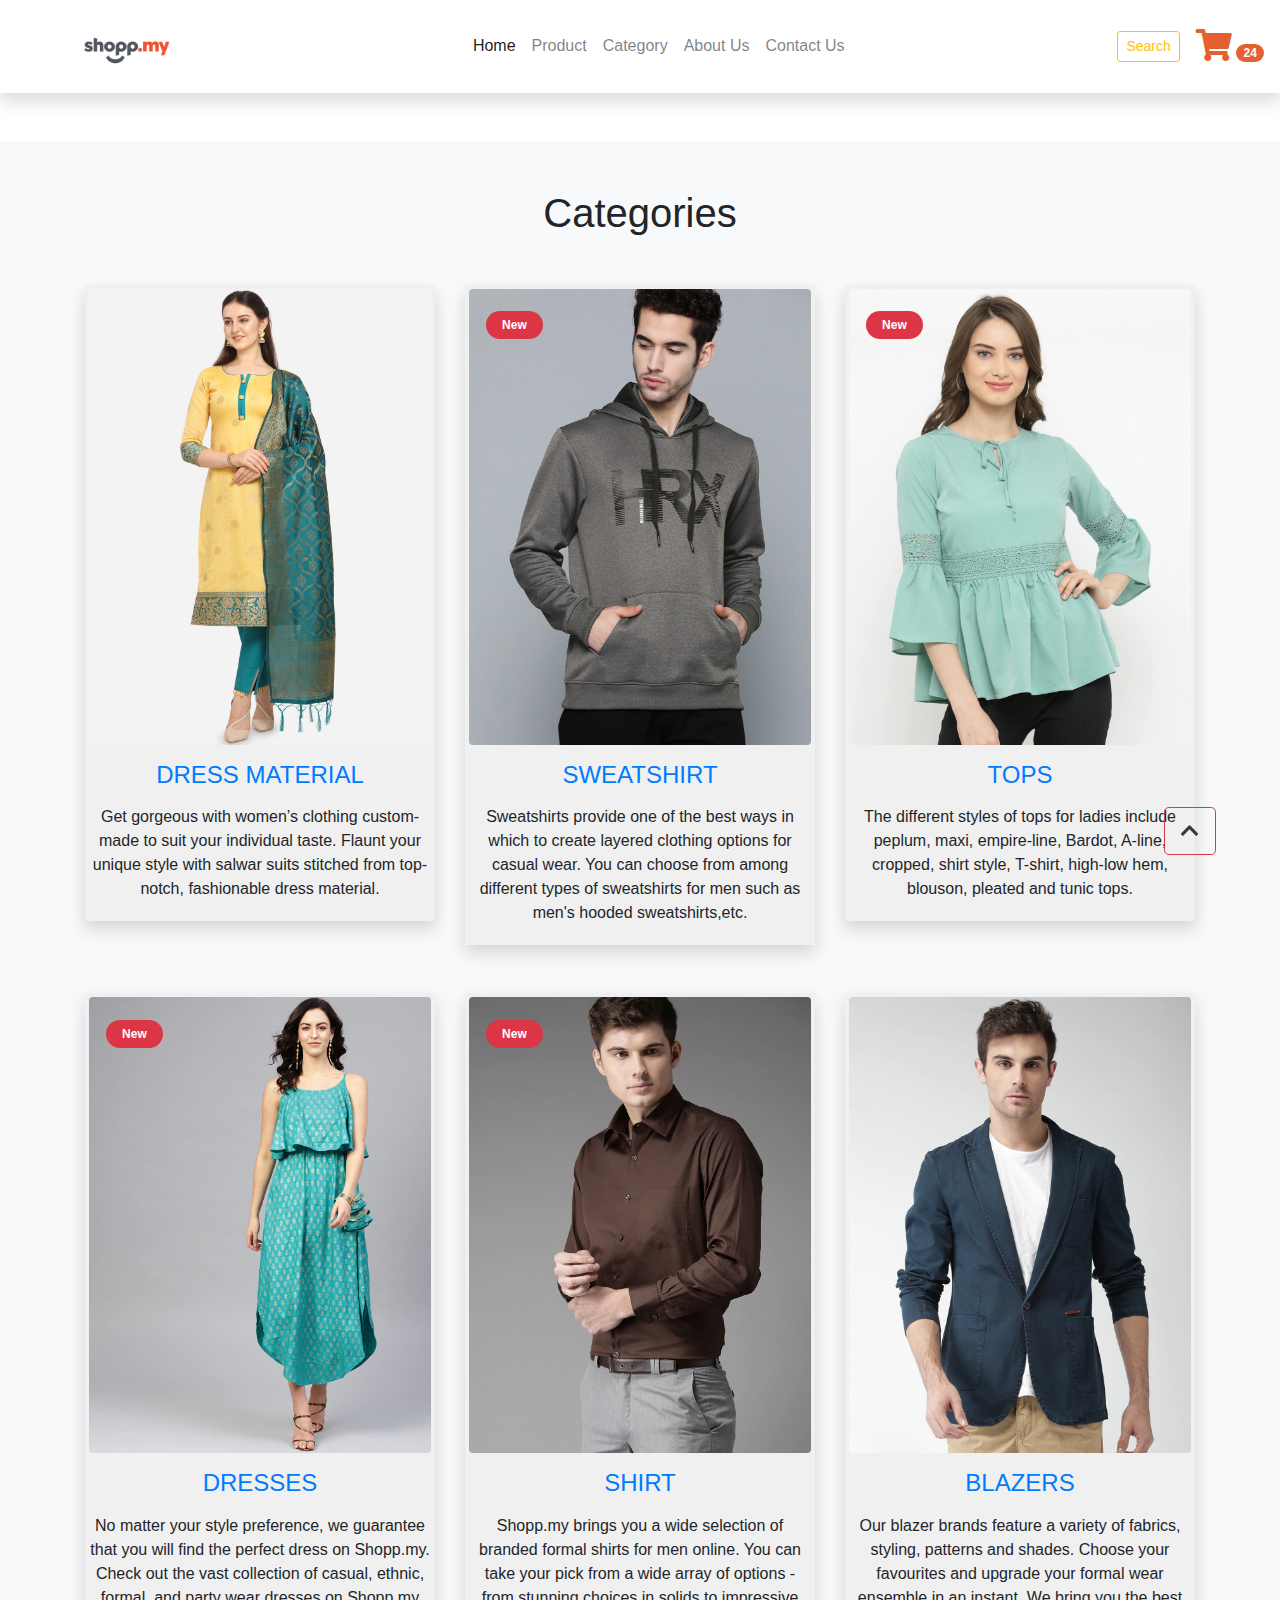
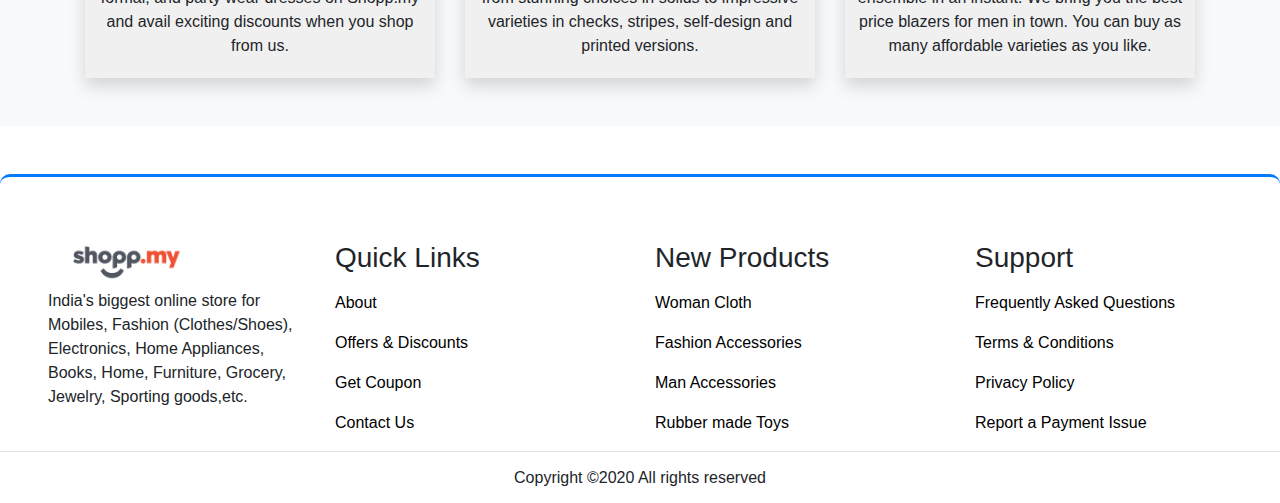
<file: category.html>
<!doctype html>
<html lang="en">

<head>
    <!-- Required meta tags -->
    <meta charset="utf-8">
    <meta name="viewport" content="width=device-width, initial-scale=1, shrink-to-fit=no">

    <!-- Bootstrap CSS -->
    <link rel="stylesheet" href="https://maxcdn.bootstrapcdn.com/bootstrap/4.0.0/css/bootstrap.min.css"
        integrity="sha384-Gn5384xqQ1aoWXA+058RXPxPg6fy4IWvTNh0E263XmFcJlSAwiGgFAW/dAiS6JXm" crossorigin="anonymous">

    <!-- style.css For Custom Styling -->
    <link rel="stylesheet" href="css/style.css">

    <link rel="stylesheet" href="https://cdnjs.cloudflare.com/ajax/libs/font-awesome/5.10.0/css/all.min.css">

    <link rel="shortcut icon" href="images/icon.jpg" type="image/jpg" />
    <title>Shopp.my</title>
</head>

<body>
    <!-- ==============header menu section starts here============== -->
<section class="header_menu" id="header_menu">
    <div class="container-fluid px-0 shadow">
        <nav class="navbar navbar-expand-lg navbar-light bg-white py-3 ">
            <a class="navbar-brand pl-5 pl-small-0" href="index.html">
                <img src="images/logo.png" class="img img-fluid logo" width="120px" alt="logo">
            </a>
            <button class="navbar-toggler" type="button" data-toggle="collapse" data-target="#navbarSupportedContent"
                aria-controls="navbarSupportedContent" aria-expanded="false" aria-label="Toggle navigation">
                <span class="navbar-toggler-icon"></span>
            </button>
            <div class="collapse navbar-collapse" id="navbarSupportedContent">
                <ul class="navbar-nav mx-auto">
                    <li class="nav-item active">
                        <a class="nav-link" href="index.html">Home <span class="sr-only">(current)</span></a>
                    </li>
                    <li class="nav-item">
                        <a class="nav-link" href="product.html">Product</a>
                    </li>
                    <li class="nav-item">
                        <a class="nav-link" href="category.html">Category</a>
                    </li>
                    <li class="nav-item">
                        <a class="nav-link" href="about.html">About Us</a>
                    </li>
                    <li class="nav-item">
                        <a class="nav-link" href="contact.html">Contact Us</a>
                    </li>
   
                </ul>
                <div class="search mr-3">
                    <a href="search.html" class="btn btn-sm btn-outline-warning">
                        Search
                    </a>
                </div>
                <div class="cart">
                    <a href="cart.html">
                        <i class="fas fa-shopping-cart fa-2x cart-color"></i>
                        <span class="badge badge-pill badge-primary">24</span>
                    </a>
                </div>
            </div>
        </nav>
    </div>
</section>
<!-- ==============header menu section ends here============== -->

<!-- ==============category starts here============== -->
<section class="products py-5 my-5 bg-light" id="products">
    <div class="container ">
        <div class="section_title text-center mb-5">
            <h1 class="text-capitalize">Categories</h1>
        </div>
        <div class="row mb-5">
            <div class="col-md-4 col-12">
                <div class="single_product shadow text-center p-1">
                    <div class="product_img">
                        <a href="product.html"><img src="images/products/product5-b.png" class="img img-fluid rounded"
                                alt=""></a>
                    </div>
                    <div class="product-caption my-3">
                        <h4><a href="product.html">DRESS MATERIAL</a></h4>
                    </div>
                    <div class="mt-3">
                        <p>
                            Get gorgeous with women’s clothing custom-made to suit your individual taste. Flaunt your unique style with salwar suits 
                            stitched from top-notch, fashionable dress material. 
                        </p>
                    </div>
                </div>
            </div>
            <div class="col-md-4 col-12">
                <div class="single_product shadow text-center p-1 mt-small-5
        mb-small-5">
                    <div class="product_img">
                        <a href="product.html"><img src="images/products/product4-b.png" class="img img-fluid rounded"
                                alt=""></a>
                        <div class="new_product">
                            <span class="badge py-2 px-3 badge-pill
        badge-danger">New</span>
                        </div>
                    </div>
                    <div class="product-caption my-3">
                        <h4><a href="product.html">SWEATSHIRT</a></h4>
                    </div>
                    <div class="mt-3">
                        <p>
                            Sweatshirts provide one of the best ways in which to create layered clothing options for casual wear. You can choose from among different types of sweatshirts for men such as men's hooded 
                            sweatshirts,etc.
                        </p>
                    </div>
                </div>
            </div>
            <div class="col-md-4 col-12">
                <div class="single_product shadow text-center p-1">
                    <div class="product_img">
                        <a href="product.html"><img src="images/products/product2-c.png" class="img img-fluid rounded"
                                alt=""></a>
                        <div class="new_product">
                            <span class="badge py-2 px-3 badge-pill badge-danger">New</span>
                        </div>
                    </div>
                    <div class="product-caption my-3">
                        <h4><a href="product.html">TOPS</a></h4>
                    </div>
                    <div class="mt-3">
                        <p>
                            The different styles of tops for ladies include peplum, maxi, empire-line, Bardot, A-line, cropped, shirt style, T-shirt, high-low hem, blouson, pleated and tunic tops.
                        </p>
                    </div>
                </div>
            </div>
        </div>
        <div class="row">
            <div class="col-md-4 col-12">
                <div class="single_product shadow text-center p-1">
                    <div class="product_img">
                        <a href="product.html"><img src="images/products/product1-a.png" class="img img-fluid rounded"
                                alt=""></a>
                        <div class="new_product">
                            <span class="badge py-2 px-3 badge-pill
                    badge-danger">New</span>
                        </div>
                    </div>
                    <div class="product-caption my-3">
                        <h4><a href="product.html">DRESSES</a></h4>
                    </div>
                    <div class="mt-3">
                        <p>
                            No matter your style preference, we guarantee that you will find the perfect dress on Shopp.my. Check out the vast collection of casual, ethnic, formal, and party wear dresses on Shopp.my 
                            and avail exciting discounts when you shop from us.
                        </p>
                    </div>
                </div>
            </div>
            <div class="col-md-4 col-12">
                <div class="single_product shadow text-center p-1 mt-small-5
                    mb-small-5">
                    <div class="product_img">
                        <a href="product.html"><img src="images/products/product8.png" class="img img-fluid rounded"
                                alt=""></a>
                        <div class="new_product">
                            <span class="badge py-2 px-3 badge-pill
                    badge-danger">New</span>
                        </div>
                    </div>
                    <div class="product-caption my-3">
                        <h4><a href="product.html">SHIRT</a></h4>
                    </div>
                    <div class="mt-3">
                        <p>
                            Shopp.my brings you a wide selection of branded formal shirts for men online. You can take your pick from a wide array of options - from stunning choices in solids to impressive varieties in checks, stripes, self-design and printed versions.


                        </p>
                    </div>
                </div>
            </div>
            <div class="col-md-4 col-12">
                <div class="single_product shadow text-center p-1">
                    <div class="product_img">
                        <a href="product.html"><img src="images/products/product3-c.png" class="img img-fluid rounded"
                                alt=""></a>
                    </div>
                    <div class="product-caption my-3">
                        <h4><a href="product.html">BLAZERS</a></h4>
                    </div>
                    <div class="mt-3">
                        <p>
                            Our blazer brands feature a variety of fabrics, styling, patterns and shades. Choose your favourites and upgrade your formal wear ensemble in an instant. We bring you the best price blazers for men in town. You can buy as many affordable varieties as you like.


                        </p>
                    </div>
                </div>
            </div>
        </div>
    </div>
</section>
<!-- ==============category ends here============== -->
    <!-- ==============footer starts here============== -->
    <section class="footer_section pt-5 pb-2" id="footer_section">
        <footer>
            <div class="container-fluid">
                <div class="row">
                    <div class="col-md-3 col-6 pl-5 pl-small-15">
                        <div class="footer_title">
                            <a href="index.html"><img src="images/logo.png" width="150px" class="img img-fluid"
                                    alt="logo"></a>
                        </div>
                        <div>
                            India's biggest online store for Mobiles, Fashion (Clothes/Shoes), Electronics, Home
                            Appliances,
                            Books, Home, Furniture, Grocery, Jewelry, Sporting goods,etc.
                        </div>
                    </div>
                    <div class="col-md-3 col-6">
                        <div class="footer_title pt-3 mb-3">
                            <h3>Quick Links</h3>
                        </div>
                        <div class="footer_links">
                            <ul>
                                <li><a href="about.html">About</a></li>
                                <li><a href="javascript:;">Offers & Discounts</a></li>
                                <li><a href="javascript:;">Get Coupon</a></li>
                                <li><a href="contact.html">Contact Us</a></li>
                            </ul>
                        </div>
                    </div>
                    <div class="col-md-3 col-6">
                        <div class="footer_title pt-3 mb-3">
                            <h3>New Products</h3>
                        </div>
                        <div class="footer_links">
                            <ul>
                                <li><a href="javascript:;">Woman Cloth</a></li>
                                <li><a href="javascript:;">Fashion Accessories</a></li>
                                <li><a href="javascript:;">Man Accessories</a></li>
                                <li><a href="javascript:;">Rubber made Toys</a></li>
                            </ul>
                        </div>
                    </div>
                    <div class="col-md-3 col-6">
                        <div class="footer_title pt-3 mb-3">
                            <h3>Support</h3>
                        </div>
                        <div class="footer_links">
                            <ul>
                                <li><a href="javascript:;">Frequently Asked Questions</a></li>
                                <li><a href="javascript:;">Terms & Conditions</a></li>
                                <li><a href="javascript:;">Privacy Policy</a></li>
                                <li><a href="javascript:;">Report a Payment Issue</a></li>
                            </ul>
                        </div>
                    </div>
                </div>
            </div>
            <div class="border-top">
                <h6 class="text-center mt-3">Copyright ©2020 All rights reserved </h6>
            </div>
        </footer>
    </section>
    <div class="backtop">
        <a id="button" href="#top" class="btn btn-lg btn-outline-danger" role="button"> <i
                class="fas fa-chevron-up text-dark"></i>
        </a>
    </div>
    <!-- ==============footer ends here============== -->



    <!-- Optional JavaScript -->
    <!-- jQuery first, then Popper.js, then Bootstrap JS -->
    <script src="https://code.jquery.com/jquery-3.2.1.slim.min.js"
        integrity="sha384-KJ3o2DKtIkvYIK3UENzmM7KCkRr/rE9/Qpg6aAZGJwFDMVNA/GpGFF93hXpG5KkN"
        crossorigin="anonymous"></script>
    <script src="https://cdnjs.cloudflare.com/ajax/libs/popper.js/1.12.9/umd/popper.min.js"
        integrity="sha384-ApNbgh9B+Y1QKtv3Rn7W3mgPxhU9K/ScQsAP7hUibX39j7fakFPskvXusvfa0b4Q"
        crossorigin="anonymous"></script>
    <script src="https://maxcdn.bootstrapcdn.com/bootstrap/4.0.0/js/bootstrap.min.js"
        integrity="sha384-JZR6Spejh4U02d8jOt6vLEHfe/JQGiRRSQQxSfFWpi1MquVdAyjUar5+76PVCmYl"
        crossorigin="anonymous"></script>
</body>

</html>
</file>
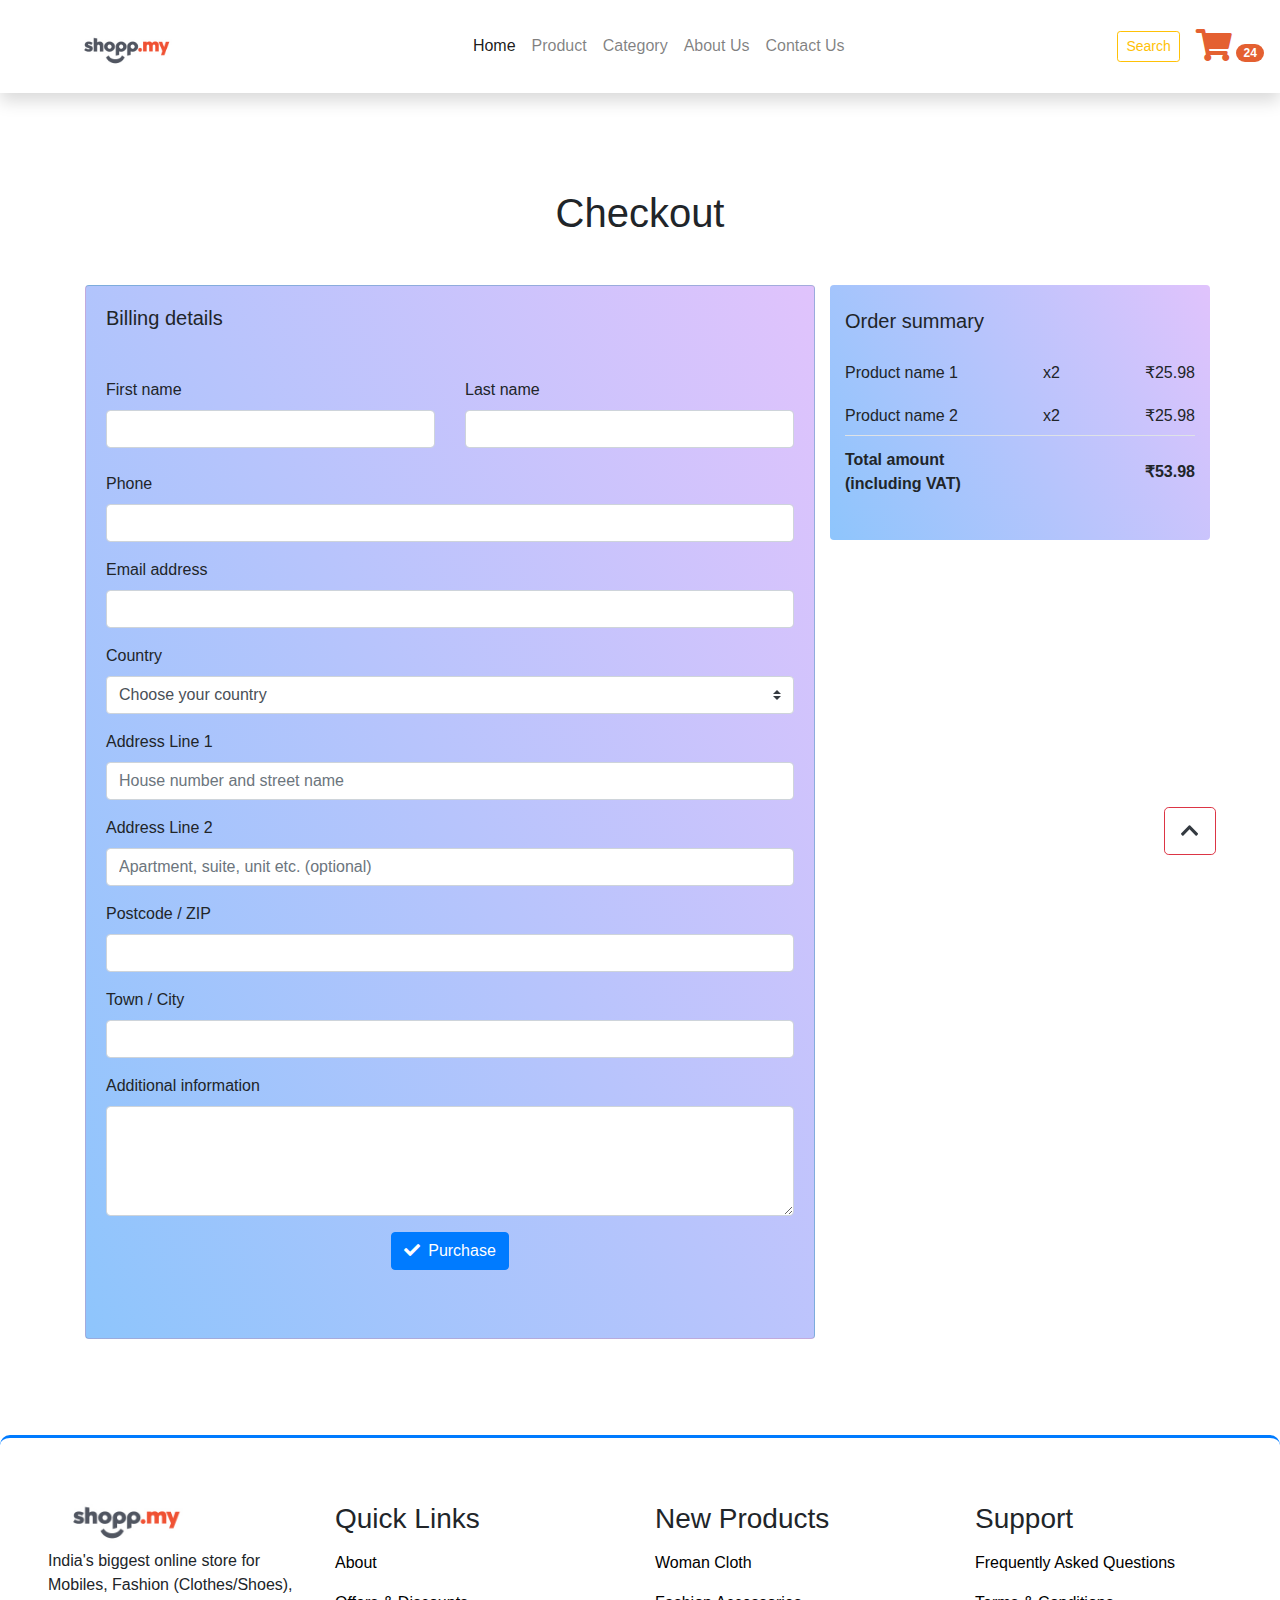
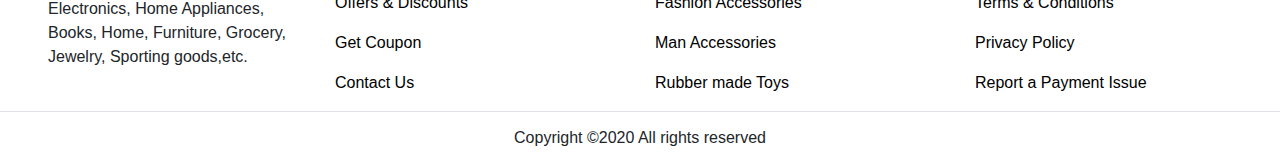
<file: checkout.html>
<!doctype html>
<html lang="en">

<head>
    <!-- Required meta tags -->
    <meta charset="utf-8">
    <meta name="viewport" content="width=device-width, initial-scale=1, shrink-to-fit=no">

    <!-- Bootstrap CSS -->
    <link rel="stylesheet" href="https://maxcdn.bootstrapcdn.com/bootstrap/4.0.0/css/bootstrap.min.css"
        integrity="sha384-Gn5384xqQ1aoWXA+058RXPxPg6fy4IWvTNh0E263XmFcJlSAwiGgFAW/dAiS6JXm" crossorigin="anonymous">

    <!-- style.css For Custom Styling -->
    <link rel="stylesheet" href="css/style.css">

    <link rel="stylesheet" href="https://cdnjs.cloudflare.com/ajax/libs/font-awesome/5.10.0/css/all.min.css">

    <link rel="shortcut icon" href="images/icon.jpg" type="image/jpg" />
    <title>Shopp.my</title>
</head>

<body>
    <!-- ==============header menu section starts here============== -->
    <section class="header_menu" id="header_menu">
        <div class="container-fluid px-0 shadow">
            <nav class="navbar navbar-expand-lg navbar-light bg-white py-3 ">
                <a class="navbar-brand pl-5 pl-small-0" href="index.html">
                    <img src="images/logo.png" class="img img-fluid logo" width="120px" alt="logo">
                </a>
                <button class="navbar-toggler" type="button" data-toggle="collapse"
                    data-target="#navbarSupportedContent" aria-controls="navbarSupportedContent" aria-expanded="false"
                    aria-label="Toggle navigation">
                    <span class="navbar-toggler-icon"></span>
                </button>
                <div class="collapse navbar-collapse" id="navbarSupportedContent">
                    <ul class="navbar-nav mx-auto">
                        <li class="nav-item active">
                            <a class="nav-link" href="index.html">Home <span class="sr-only">(current)</span></a>
                        </li>
                        <li class="nav-item">
                            <a class="nav-link" href="product.html">Product</a>
                        </li>
                        <li class="nav-item">
                            <a class="nav-link" href="category.html">Category</a>
                        </li>
                        <li class="nav-item">
                            <a class="nav-link" href="about.html">About Us</a>
                        </li>
                        <li class="nav-item">
                            <a class="nav-link" href="contact.html">Contact Us</a>
                        </li>

                    </ul>
                    <div class="search mr-3">
                        <a href="search.html" class="btn btn-sm btn-outline-warning">
                            Search
                        </a>
                    </div>
                    <div class="cart">
                        <a href="cart.html">
                            <i class="fas fa-shopping-cart fa-2x cart-color"></i>
                            <span class="badge badge-pill badge-primary">24</span>
                        </a>
                    </div>
                </div>
            </nav>
        </div>
    </section>
    <!-- ==============header menu section ends here============== -->

    <!-- ==============Checkout starts here============== -->
    <section class="Checkout py-5 my-5" id="Checkout">
        <div class="container ">
            <div class="section_title text-center mb-5">
                <h1 class="text-capitalize">Checkout</h1>
            </div>
            <div class="row">
                <!--Grid column-->
                <div class="col-lg-8">
                    <!-- Card -->
                    <div class="card bg_checkout_1 pb-5">
                        <div class="card-body">
                            <h5 class="mb-5">Billing details</h5>
                            <!-- Grid row -->
                            <div class="row">
                                <!-- Grid column -->
                                <div class="col-lg-6">
                                    <!-- First name -->
                                    <div class="form-group mb-0 mb-lg-4">
                                        <label for="firstName">First name</label>
                                        <input type="text" id="firstName" class="form-control mb-0 mb-lg-2">
                                    </div>
                                </div>
                                <!-- Grid column -->
                                <!-- Grid column -->
                                <div class="col-lg-6">
                                    <!-- Last name -->
                                    <div class="form-group md-outline">
                                        <label for="lastName">Last name</label>
                                        <input type="text" id="lastName" class="form-control">
                                    </div>
                                </div>
                                <!-- Grid column -->
                            </div>
                            <!-- Grid row -->
                            <!-- Phone -->
                            <div class="form-group">
                                <label for="form18">Phone</label>
                                <input type="number" id="form18" class="form-control">
                            </div>
                            <!-- Email address -->
                            <div class="form-group">
                                <label for="form19">Email address</label>
                                <input type="email" id="form19" class="form-control">
                            </div>
                            <!-- Country -->
                            <div class="d-flex flex-wrap">
                                <div class="w-100">
                                    <label>Country</label>
                                    <select class="custom-select form-group">
                                        <option value="" selected>Choose your country</option>
                                        <option value="1">India</option>
                                        <option value="2">USA</option>
                                        <option value="3">Russia</option>
                                    </select>
                                </div>
                            </div>
                            <!-- Address Part 1 -->
                            <div class="form-group">
                                <label for="form14">Address Line 1</label>
                                <input type="text" id="form14" placeholder="House number and street name"
                                    class="form-control">
                            </div>
                            <!-- Address Part 2 -->
                            <div class="form-group">
                                <label for="form15">Address Line 2</label>
                                <input type="text" id="form15" placeholder="Apartment, suite, unit etc. (optional)"
                                    class="form-control">
                            </div>
                            <!-- Postcode / ZIP -->
                            <div class="form-group">
                                <label for="form16">Postcode / ZIP</label>
                                <input type="text" id="form16" class="form-control">
                            </div>
                            <!-- Town / City -->
                            <div class="form-group">
                                <label for="form17">Town / City</label>
                                <input type="text" id="form17" class="form-control">
                            </div>
                            <!-- Additional information -->
                            <div class="form-group">
                                <label for="form76">Additional information</label>
                                <textarea id="form76" class="md-textarea form-control" rows="4"></textarea>
                            </div>
                            <!-- <button class="btn btn-success"><i class="fa fa-check"></i> Purchase</button> -->
                            <div class="text-center">
                                <a href="order_confirmation.html" class="btn btn-primary">
                                    <i class="fa fa-check mr-2"></i>Purchase
                                </a>
                            </div>
                        </div>
                    </div>
                    <!-- Card -->
                </div>
                <!--Grid column-->
                <!--Grid column-->
                <div class="col-lg-4 bg_checkout_1 h-25 rounded">
                    <!-- Card -->
                    <div class="mb-3">
                        <div class="pt-4">
                            <h5 class="mb-3">Order summary</h5>
                            <ul class="list-group list-group-flush">
                                <li class="list-group-item d-flex justify-content-between
                                align-items-center border-0 px-0 pb-2">
                                    <span>Product name 1</span>
                                    <span>x2</span>
                                    <span>₹25.98</span>
                                </li>
                                <li class="list-group-item d-flex justify-content-between
                                align-items-center border-0 px-0 pb-2">
                                    <span>Product name 2</span>
                                    <span>x2</span>
                                    <span>₹25.98</span>
                                </li>
                                <li class="list-group-item d-flex justify-content-between
                                align-items-center border-top px-0 mb-3">
                                    <div>
                                        <strong>Total amount</strong>
                                        <strong>
                                            <p class="mb-0">(including VAT)</p>
                                        </strong>
                                    </div>
                                    <span><strong>₹53.98</strong></span>
                                </li>
                            </ul>
                        </div>
                    </div>
                    <!-- Card -->
                </div>
                <!--Grid column-->
            </div>
        </div>
    </section>
    <!-- ==============Checkout ends here============== -->

    <!-- ==============footer starts here============== -->
    <section class="footer_section pt-5 pb-2" id="footer_section">
        <footer>
            <div class="container-fluid">
                <div class="row">
                    <div class="col-md-3 col-6 pl-5 pl-small-15">
                        <div class="footer_title">
                            <a href="index.html"><img src="images/logo.png" width="150px" class="img img-fluid"
                                    alt="logo"></a>
                        </div>
                        <div>
                            India's biggest online store for Mobiles, Fashion (Clothes/Shoes),
                            Electronics, Home
                            Appliances,
                            Books, Home, Furniture, Grocery, Jewelry, Sporting goods,etc.
                        </div>
                    </div>
                    <div class="col-md-3 col-6">
                        <div class="footer_title pt-3 mb-3">
                            <h3>Quick Links</h3>
                        </div>
                        <div class="footer_links">
                            <ul>
                                <li><a href="about.html">About</a></li>
                                <li><a href="javascript:;">Offers & Discounts</a></li>
                                <li><a href="javascript:;">Get Coupon</a></li>
                                <li><a href="contact.html">Contact Us</a></li>
                            </ul>
                        </div>
                    </div>
                    <div class="col-md-3 col-6">
                        <div class="footer_title pt-3 mb-3">
                            <h3>New Products</h3>
                        </div>
                        <div class="footer_links">
                            <ul>
                                <li><a href="javascript:;">Woman Cloth</a></li>
                                <li><a href="javascript:;">Fashion Accessories</a></li>
                                <li><a href="javascript:;">Man Accessories</a></li>
                                <li><a href="javascript:;">Rubber made Toys</a></li>
                            </ul>
                        </div>
                    </div>
                    <div class="col-md-3 col-6">
                        <div class="footer_title pt-3 mb-3">
                            <h3>Support</h3>
                        </div>
                        <div class="footer_links">
                            <ul>
                                <li><a href="javascript:;">Frequently Asked Questions</a></li>
                                <li><a href="javascript:;">Terms & Conditions</a></li>
                                <li><a href="javascript:;">Privacy Policy</a></li>
                                <li><a href="javascript:;">Report a Payment Issue</a></li>
                            </ul>
                        </div>
                    </div>
                </div>
            </div>
            <div class="border-top">
                <h6 class="text-center mt-3">Copyright ©2020 All rights reserved </h6>
            </div>
        </footer>
    </section>
    <div class="backtop">
        <a id="button" href="#top" class="btn btn-lg btn-outline-danger" role="button"> <i
                class="fas fa-chevron-up text-dark"></i>
        </a>
    </div>
    <!-- ==============footer ends here============== -->



    <!-- Optional JavaScript -->
    <!-- jQuery first, then Popper.js, then Bootstrap JS -->
    <script src="https://code.jquery.com/jquery-3.2.1.slim.min.js"
        integrity="sha384-KJ3o2DKtIkvYIK3UENzmM7KCkRr/rE9/Qpg6aAZGJwFDMVNA/GpGFF93hXpG5KkN"
        crossorigin="anonymous"></script>
    <script src="https://cdnjs.cloudflare.com/ajax/libs/popper.js/1.12.9/umd/popper.min.js"
        integrity="sha384-ApNbgh9B+Y1QKtv3Rn7W3mgPxhU9K/ScQsAP7hUibX39j7fakFPskvXusvfa0b4Q"
        crossorigin="anonymous"></script>
    <script src="https://maxcdn.bootstrapcdn.com/bootstrap/4.0.0/js/bootstrap.min.js"
        integrity="sha384-JZR6Spejh4U02d8jOt6vLEHfe/JQGiRRSQQxSfFWpi1MquVdAyjUar5+76PVCmYl"
        crossorigin="anonymous"></script>
</body>

</html>
</file>
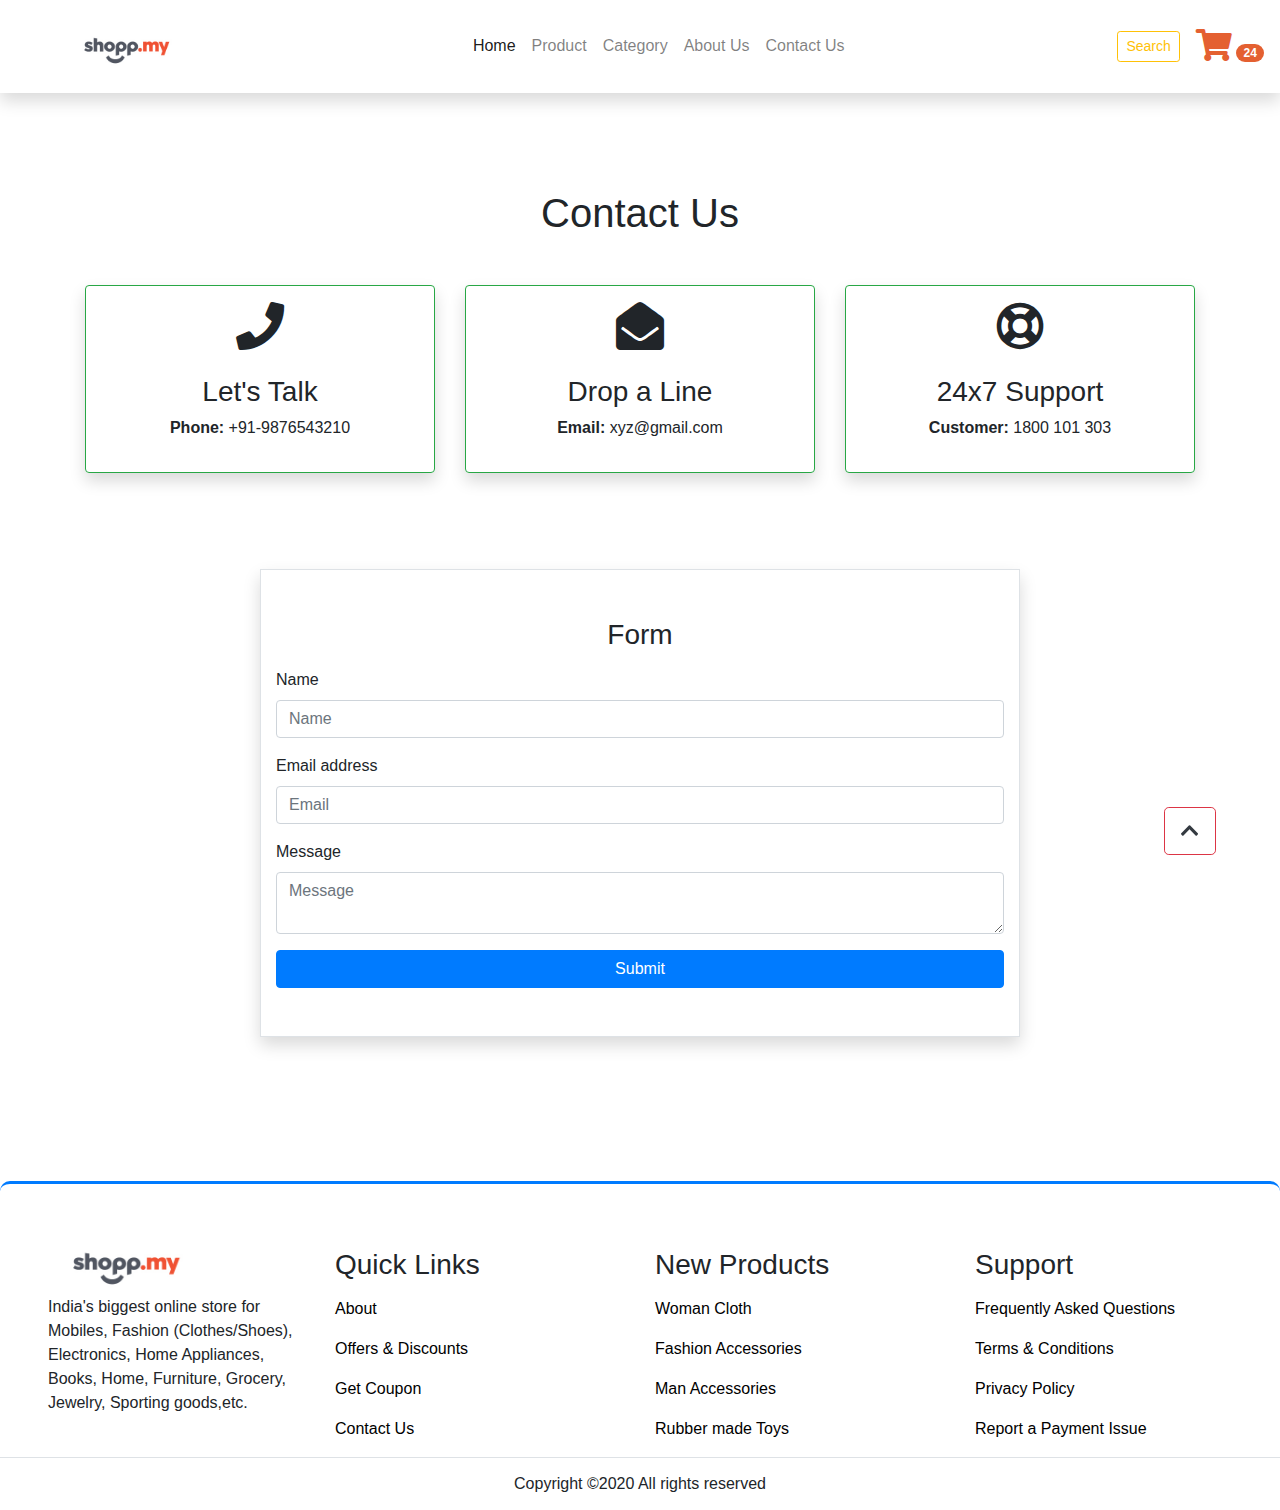
<file: contact.html>
<!doctype html>
<html lang="en">

<head>
    <!-- Required meta tags -->
    <meta charset="utf-8">
    <meta name="viewport" content="width=device-width, initial-scale=1, shrink-to-fit=no">

    <!-- Bootstrap CSS -->
    <link rel="stylesheet" href="https://maxcdn.bootstrapcdn.com/bootstrap/4.0.0/css/bootstrap.min.css"
        integrity="sha384-Gn5384xqQ1aoWXA+058RXPxPg6fy4IWvTNh0E263XmFcJlSAwiGgFAW/dAiS6JXm" crossorigin="anonymous">

    <!-- style.css For Custom Styling -->
    <link rel="stylesheet" href="css/style.css">

    <link rel="stylesheet" href="https://cdnjs.cloudflare.com/ajax/libs/font-awesome/5.10.0/css/all.min.css">

    <link rel="shortcut icon" href="images/icon.jpg" type="image/jpg" />
    <title>Shopp.my</title>
</head>

<body>
    <!-- ==============header menu section starts here============== -->
    <section class="header_menu" id="header_menu">
        <div class="container-fluid px-0 shadow">
            <nav class="navbar navbar-expand-lg navbar-light bg-white py-3 ">
                <a class="navbar-brand pl-5 pl-small-0" href="index.html">
                    <img src="images/logo.png" class="img img-fluid logo" width="120px" alt="logo">
                </a>
                <button class="navbar-toggler" type="button" data-toggle="collapse"
                    data-target="#navbarSupportedContent" aria-controls="navbarSupportedContent" aria-expanded="false"
                    aria-label="Toggle navigation">
                    <span class="navbar-toggler-icon"></span>
                </button>
                <div class="collapse navbar-collapse" id="navbarSupportedContent">
                    <ul class="navbar-nav mx-auto">
                        <li class="nav-item active">
                            <a class="nav-link" href="index.html">Home <span class="sr-only">(current)</span></a>
                        </li>
                        <li class="nav-item">
                            <a class="nav-link" href="product.html">Product</a>
                        </li>
                        <li class="nav-item">
                            <a class="nav-link" href="category.html">Category</a>
                        </li>
                        <li class="nav-item">
                            <a class="nav-link" href="about.html">About Us</a>
                        </li>
                        <li class="nav-item">
                            <a class="nav-link" href="contact.html">Contact Us</a>
                        </li>

                    </ul>
                    <div class="search mr-3">
                        <a href="search.html" class="btn btn-sm btn-outline-warning">
                            Search
                        </a>
                    </div>
                    <div class="cart">
                        <a href="cart.html">
                            <i class="fas fa-shopping-cart fa-2x cart-color"></i>
                            <span class="badge badge-pill badge-primary">24</span>
                        </a>
                    </div>
                </div>
            </nav>
        </div>
    </section>
    <!-- ==============header menu section ends here============== -->
    <!-- ==============contact starts here============== -->
    <section class="contact py-5 my-5" id="contact">
        <div class="container ">
            <div class="section_title text-center mb-5">
                <h1 class="text-capitalize">Contact Us</h1>
            </div>
            <div class="row mb-5">
                <div class="col-md-4 col-12">
                    <div class="border border-success rounded shadow text-center p-3">
                        <div class="mb-4">
                            <i class="fas fa-phone fa-3x"></i>
                        </div>
                        <div>
                            <h3>Let's Talk</h3>
                            <p><b>Phone:</b> +91-9876543210</p>
                        </div>
                    </div>
                </div>
                <div class=" col-md-4 col-12">
                    <div class="border border-success rounded shadow text-center p-3">
                        <div class="mb-4">
                            <i class="fas fa-envelope-open fa-3x"></i>
                        </div>
                        <div>
                            <h3>Drop a Line</h3>
                            <p><b>Email:</b> xyz@gmail.com</p>
                        </div>
                    </div>
                </div>
                <div class="col-md-4 col-12">
                    <div class="border border-success rounded shadow text-center p-3">
                        <div class="mb-4">
                            <i class="far fa-life-ring fa-3x"></i>
                        </div>
                        <div>
                            <h3>24x7 Support</h3>
                            <p><b>Customer:</b> 1800 101 303</p>
                        </div>
                    </div>
                </div>
            </div>
            <div class="row">
                <div class="col-md-8 col-10 mx-auto mb-3 my-5 py-5 border shadow">
                    <h3 class="text-center mb-3">Form</h3>
                    <form action="contact.html" method="POST" id="form"  onsubmit="return formValidation();">
                        <div class="form-group">
                            <label>Name</label>
                            <input name="name" id="name" type="text" placeholder="Name" class="form-control">
                        </div>
                        <div class="form-group">
                            <label>Email address</label>
                            <input name="email" id="email" type="email" placeholder="Email" class="form-control">
                        </div>
                        <div class="form-group">
                            <label>Message</label>
                            <textarea name="msg" id="msg" class="form-control" placeholder="Message"></textarea>
                        </div>
                        <button type="submit" class="btn btn-primary btn-block">Submit</button>
                    </form>
                </div>
            </div>
        </div>
    </section>
    <!-- ==============contact ends here============== -->

    <!-- ==============footer starts here============== -->
    <section class="footer_section pt-5 pb-2" id="footer_section">
        <footer>
            <div class="container-fluid">
                <div class="row">
                    <div class="col-md-3 col-6 pl-5 pl-small-15">
                        <div class="footer_title">
                            <a href="index.html"><img src="images/logo.png" width="150px" class="img img-fluid"
                                    alt="logo"></a>
                        </div>
                        <div>
                            India's biggest online store for Mobiles, Fashion (Clothes/Shoes), Electronics, Home
                            Appliances,
                            Books, Home, Furniture, Grocery, Jewelry, Sporting goods,etc.
                        </div>
                    </div>
                    <div class="col-md-3 col-6">
                        <div class="footer_title pt-3 mb-3">
                            <h3>Quick Links</h3>
                        </div>
                        <div class="footer_links">
                            <ul>
                                <li><a href="about.html">About</a></li>
                                <li><a href="javascript:;">Offers & Discounts</a></li>
                                <li><a href="javascript:;">Get Coupon</a></li>
                                <li><a href="contact.html">Contact Us</a></li>
                            </ul>
                        </div>
                    </div>
                    <div class="col-md-3 col-6">
                        <div class="footer_title pt-3 mb-3">
                            <h3>New Products</h3>
                        </div>
                        <div class="footer_links">
                            <ul>
                                <li><a href="javascript:;">Woman Cloth</a></li>
                                <li><a href="javascript:;">Fashion Accessories</a></li>
                                <li><a href="javascript:;">Man Accessories</a></li>
                                <li><a href="javascript:;">Rubber made Toys</a></li>
                            </ul>
                        </div>
                    </div>
                    <div class="col-md-3 col-6">
                        <div class="footer_title pt-3 mb-3">
                            <h3>Support</h3>
                        </div>
                        <div class="footer_links">
                            <ul>
                                <li><a href="javascript:;">Frequently Asked Questions</a></li>
                                <li><a href="javascript:;">Terms & Conditions</a></li>
                                <li><a href="javascript:;">Privacy Policy</a></li>
                                <li><a href="javascript:;">Report a Payment Issue</a></li>
                            </ul>
                        </div>
                    </div>
                </div>
            </div>
            <div class="border-top">
                <h6 class="text-center mt-3">Copyright ©2020 All rights reserved </h6>
            </div>
        </footer>
    </section>
    <div class="backtop">
        <a id="button" href="#top" class="btn btn-lg btn-outline-danger" role="button"> <i
                class="fas fa-chevron-up text-dark"></i>
        </a>
    </div>
    <!-- ==============footer ends here============== -->



    <!-- Optional JavaScript -->
    <!-- jQuery first, then Popper.js, then Bootstrap JS -->
    <script src="https://code.jquery.com/jquery-3.2.1.slim.min.js"
        integrity="sha384-KJ3o2DKtIkvYIK3UENzmM7KCkRr/rE9/Qpg6aAZGJwFDMVNA/GpGFF93hXpG5KkN"
        crossorigin="anonymous"></script>
    <script src="https://cdnjs.cloudflare.com/ajax/libs/popper.js/1.12.9/umd/popper.min.js"
        integrity="sha384-ApNbgh9B+Y1QKtv3Rn7W3mgPxhU9K/ScQsAP7hUibX39j7fakFPskvXusvfa0b4Q"
        crossorigin="anonymous"></script>
    <script src="https://maxcdn.bootstrapcdn.com/bootstrap/4.0.0/js/bootstrap.min.js"
        integrity="sha384-JZR6Spejh4U02d8jOt6vLEHfe/JQGiRRSQQxSfFWpi1MquVdAyjUar5+76PVCmYl"
        crossorigin="anonymous"></script>
</body>

</html>

<script>
    
    //form validation with javascript
    function formValidation()
    {
        //Get Value
        var name = document.getElementById('name').value.trim();
        var email = document.getElementById('email').value.trim();
        var msg = document.getElementById('msg').value.trim();

        var isValidForm = true;       

        //Validation Conditions here
        if (name.length < 1) {
            alert("Name is Required!");
             isValidForm = false;
        }       
        else if (email.length < 1) {
            alert("Email is Required!");
             isValidForm = false;
        } 
        else if (msg.length < 1) {
            alert("Message is Required!");
             isValidForm = false;
        }
        else
        {
            isValidForm = true;
        }

        return isValidForm;  //if isValidForm is true then form submits else submission is stopped
        
    }
</script>
</file>
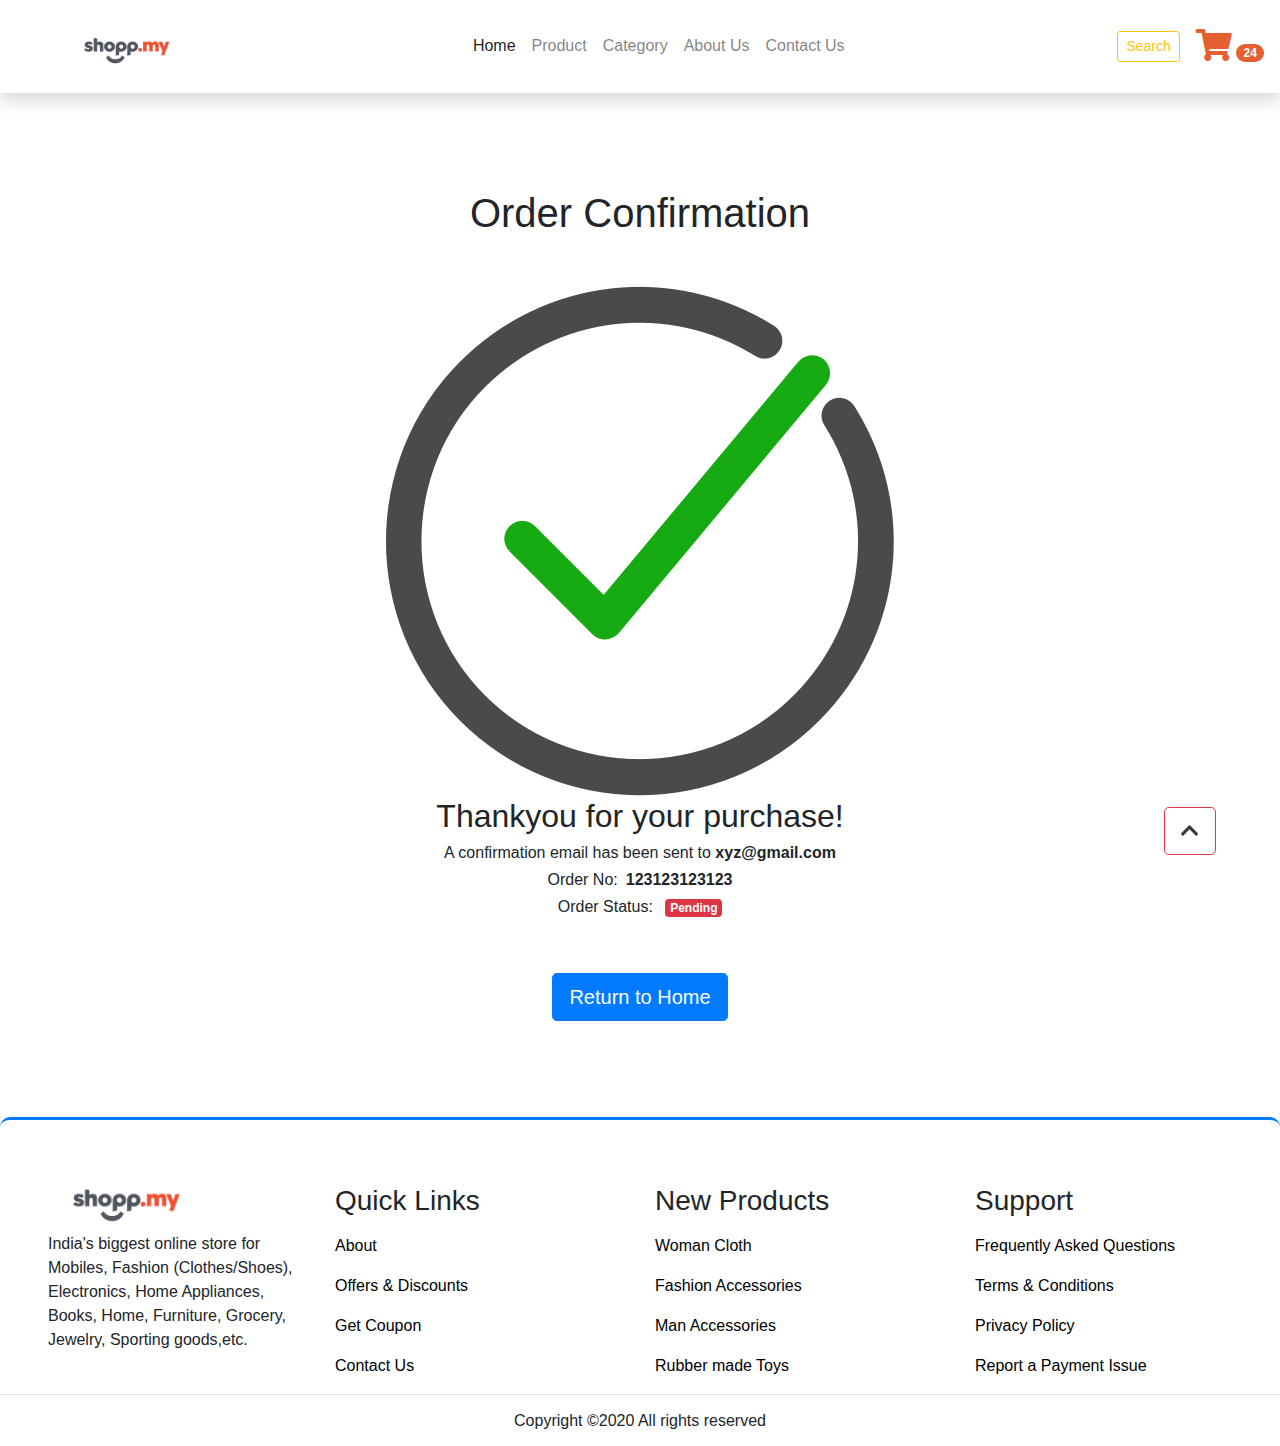
<file: order_confirmation.html>
<!doctype html>
<html lang="en">

<head>
    <!-- Required meta tags -->
    <meta charset="utf-8">
    <meta name="viewport" content="width=device-width, initial-scale=1, shrink-to-fit=no">

    <!-- Bootstrap CSS -->
    <link rel="stylesheet" href="https://maxcdn.bootstrapcdn.com/bootstrap/4.0.0/css/bootstrap.min.css"
        integrity="sha384-Gn5384xqQ1aoWXA+058RXPxPg6fy4IWvTNh0E263XmFcJlSAwiGgFAW/dAiS6JXm" crossorigin="anonymous">

    <!-- style.css For Custom Styling -->
    <link rel="stylesheet" href="css/style.css">

    <link rel="stylesheet" href="https://cdnjs.cloudflare.com/ajax/libs/font-awesome/5.10.0/css/all.min.css">

    <link rel="shortcut icon" href="images/icon.jpg" type="image/jpg" />
    <title>Shopp.my</title>
</head>

<body>
    <!-- ==============header menu section starts here============== -->
    <section class="header_menu" id="header_menu">
        <div class="container-fluid px-0 shadow">
            <nav class="navbar navbar-expand-lg navbar-light bg-white py-3 ">
                <a class="navbar-brand pl-5 pl-small-0" href="index.html">
                    <img src="images/logo.png" class="img img-fluid logo" width="120px" alt="logo">
                </a>
                <button class="navbar-toggler" type="button" data-toggle="collapse"
                    data-target="#navbarSupportedContent" aria-controls="navbarSupportedContent" aria-expanded="false"
                    aria-label="Toggle navigation">
                    <span class="navbar-toggler-icon"></span>
                </button>
                <div class="collapse navbar-collapse" id="navbarSupportedContent">
                    <ul class="navbar-nav mx-auto">
                        <li class="nav-item active">
                            <a class="nav-link" href="index.html">Home <span class="sr-only">(current)</span></a>
                        </li>
                        <li class="nav-item">
                            <a class="nav-link" href="product.html">Product</a>
                        </li>
                        <li class="nav-item">
                            <a class="nav-link" href="category.html">Category</a>
                        </li>
                        <li class="nav-item">
                            <a class="nav-link" href="about.html">About Us</a>
                        </li>
                        <li class="nav-item">
                            <a class="nav-link" href="contact.html">Contact Us</a>
                        </li>

                    </ul>
                    <div class="search mr-3">
                        <a href="search.html" class="btn btn-sm btn-outline-warning">
                            Search
                        </a>
                    </div>
                    <div class="cart">
                        <a href="cart.html">
                            <i class="fas fa-shopping-cart fa-2x cart-color"></i>
                            <span class="badge badge-pill badge-primary">24</span>
                        </a>
                    </div>
                </div>
            </nav>
        </div>
    </section>
    <!-- ==============header menu section ends here============== -->
    <!-- ==============order_confirmation starts here============== -->
    <section class="order_confirmation py-5 my-5" id="order_confirmation">
        <div class="container ">
            <div class="section_title text-center mb-5">
                <h1 class="text-capitalize">order confirmation</h1>
            </div>
            <div class="row">
                <div class="col-md-6 mx-auto text-center">
                    <div>
                        <img src="images/success_tick.png" class="img img-fluid" alt="image">
                    </div>
                    <div>
                        <h2>Thankyou for your purchase!</h2>
                        <h6>A confirmation email has been sent to
                            <b>xyz@gmail.com</b></h6>
                        <h6><span class="mr-2">Order
                                No:</span><span><b>123123123123</b></span></h6>
                        <h6>
                            <span class="mr-2">Order Status:</span>
                            <span>
                                <b>
                                    <span class="badge badge-danger">Pending</span>
                                </b>
                            </span>
                        </h6>
                        <a href="index.html" class="btn btn-primary btn-lg mt-5">Return to
                            Home</a>
                    </div>
                </div>
            </div>
        </div>
    </section>
    <!-- ==============order confirmation ends here============== -->
    <!-- ==============footer starts here============== -->
    <section class="footer_section pt-5 pb-2" id="footer_section">
        <footer>
            <div class="container-fluid">
                <div class="row">
                    <div class="col-md-3 col-6 pl-5 pl-small-15">
                        <div class="footer_title">
                            <a href="index.html"><img src="images/logo.png" width="150px" class="img img-fluid"
                                    alt="logo"></a>
                        </div>
                        <div>
                            India's biggest online store for Mobiles, Fashion (Clothes/Shoes), Electronics, Home
                            Appliances,
                            Books, Home, Furniture, Grocery, Jewelry, Sporting goods,etc.
                        </div>
                    </div>
                    <div class="col-md-3 col-6">
                        <div class="footer_title pt-3 mb-3">
                            <h3>Quick Links</h3>
                        </div>
                        <div class="footer_links">
                            <ul>
                                <li><a href="about.html">About</a></li>
                                <li><a href="javascript:;">Offers & Discounts</a></li>
                                <li><a href="javascript:;">Get Coupon</a></li>
                                <li><a href="contact.html">Contact Us</a></li>
                            </ul>
                        </div>
                    </div>
                    <div class="col-md-3 col-6">
                        <div class="footer_title pt-3 mb-3">
                            <h3>New Products</h3>
                        </div>
                        <div class="footer_links">
                            <ul>
                                <li><a href="javascript:;">Woman Cloth</a></li>
                                <li><a href="javascript:;">Fashion Accessories</a></li>
                                <li><a href="javascript:;">Man Accessories</a></li>
                                <li><a href="javascript:;">Rubber made Toys</a></li>
                            </ul>
                        </div>
                    </div>
                    <div class="col-md-3 col-6">
                        <div class="footer_title pt-3 mb-3">
                            <h3>Support</h3>
                        </div>
                        <div class="footer_links">
                            <ul>
                                <li><a href="javascript:;">Frequently Asked Questions</a></li>
                                <li><a href="javascript:;">Terms & Conditions</a></li>
                                <li><a href="javascript:;">Privacy Policy</a></li>
                                <li><a href="javascript:;">Report a Payment Issue</a></li>
                            </ul>
                        </div>
                    </div>
                </div>
            </div>
            <div class="border-top">
                <h6 class="text-center mt-3">Copyright ©2020 All rights reserved </h6>
            </div>
        </footer>
    </section>
    <div class="backtop">
        <a id="button" href="#top" class="btn btn-lg btn-outline-danger" role="button"> <i
                class="fas fa-chevron-up text-dark"></i>
        </a>
    </div>
    <!-- ==============footer ends here============== -->



    <!-- Optional JavaScript -->
    <!-- jQuery first, then Popper.js, then Bootstrap JS -->
    <script src="https://code.jquery.com/jquery-3.2.1.slim.min.js"
        integrity="sha384-KJ3o2DKtIkvYIK3UENzmM7KCkRr/rE9/Qpg6aAZGJwFDMVNA/GpGFF93hXpG5KkN"
        crossorigin="anonymous"></script>
    <script src="https://cdnjs.cloudflare.com/ajax/libs/popper.js/1.12.9/umd/popper.min.js"
        integrity="sha384-ApNbgh9B+Y1QKtv3Rn7W3mgPxhU9K/ScQsAP7hUibX39j7fakFPskvXusvfa0b4Q"
        crossorigin="anonymous"></script>
    <script src="https://maxcdn.bootstrapcdn.com/bootstrap/4.0.0/js/bootstrap.min.js"
        integrity="sha384-JZR6Spejh4U02d8jOt6vLEHfe/JQGiRRSQQxSfFWpi1MquVdAyjUar5+76PVCmYl"
        crossorigin="anonymous"></script>
</body>

</html>
</file>
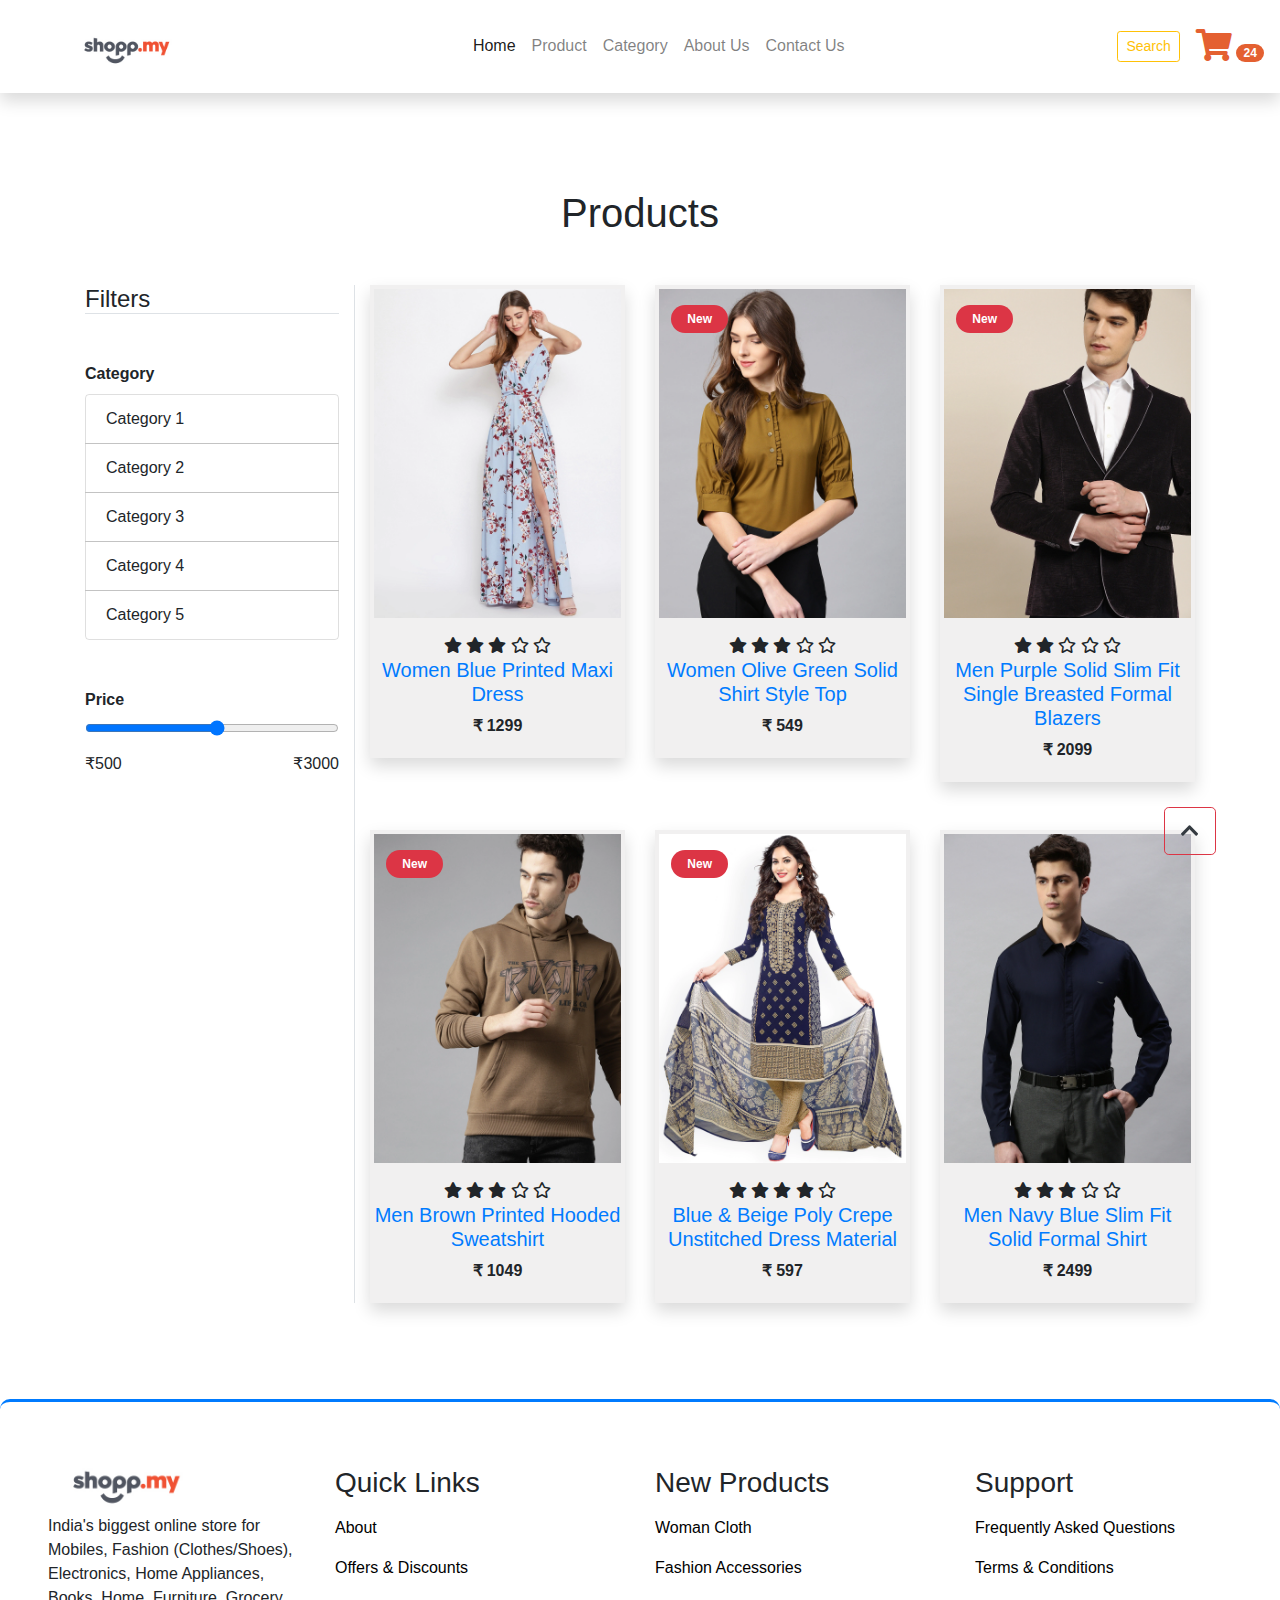
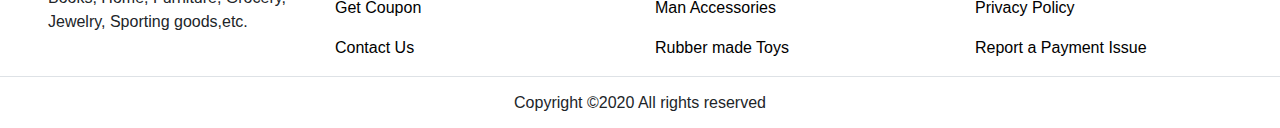
<file: product.html>
<!doctype html>
<html lang="en">

<head>
    <!-- Required meta tags -->
    <meta charset="utf-8">
    <meta name="viewport" content="width=device-width, initial-scale=1, shrink-to-fit=no">

    <!-- Bootstrap CSS -->
    <link rel="stylesheet" href="https://maxcdn.bootstrapcdn.com/bootstrap/4.0.0/css/bootstrap.min.css"
        integrity="sha384-Gn5384xqQ1aoWXA+058RXPxPg6fy4IWvTNh0E263XmFcJlSAwiGgFAW/dAiS6JXm" crossorigin="anonymous">

    <!-- style.css For Custom Styling -->
    <link rel="stylesheet" href="css/style.css">

    <link rel="stylesheet" href="https://cdnjs.cloudflare.com/ajax/libs/font-awesome/5.10.0/css/all.min.css">

    <link rel="shortcut icon" href="images/icon.jpg" type="image/jpg" />
    <title>Shopp.my</title>
</head>

<body>
    <!-- ==============header menu section starts here============== -->
<section class="header_menu" id="header_menu">
    <div class="container-fluid px-0 shadow">
        <nav class="navbar navbar-expand-lg navbar-light bg-white py-3 ">
            <a class="navbar-brand pl-5 pl-small-0" href="index.html">
                <img src="images/logo.png" class="img img-fluid logo" width="120px" alt="logo">
            </a>
            <button class="navbar-toggler" type="button" data-toggle="collapse" data-target="#navbarSupportedContent"
                aria-controls="navbarSupportedContent" aria-expanded="false" aria-label="Toggle navigation">
                <span class="navbar-toggler-icon"></span>
            </button>
            <div class="collapse navbar-collapse" id="navbarSupportedContent">
                <ul class="navbar-nav mx-auto">
                    <li class="nav-item active">
                        <a class="nav-link" href="index.html">Home <span class="sr-only">(current)</span></a>
                    </li>
                    <li class="nav-item">
                        <a class="nav-link" href="product.html">Product</a>
                    </li>
                    <li class="nav-item">
                        <a class="nav-link" href="category.html">Category</a>
                    </li>
                    <li class="nav-item">
                        <a class="nav-link" href="about.html">About Us</a>
                    </li>
                    <li class="nav-item">
                        <a class="nav-link" href="contact.html">Contact Us</a>
                    </li>
   
                </ul>
                <div class="search mr-3">
                    <a href="search.html" class="btn btn-sm btn-outline-warning">
                        Search
                    </a>
                </div>
                <div class="cart">
                    <a href="cart.html">
                        <i class="fas fa-shopping-cart fa-2x cart-color"></i>
                        <span class="badge badge-pill badge-primary">24</span>
                    </a>
                </div>
            </div>
        </nav>
    </div>
</section>
<!-- ==============header menu section ends here============== -->

<section class="products py-5 my-5" id="products">
    <div class="container ">
        <div class="section_title text-center mb-5">
            <h1 class="text-capitalize">Products</h1>
        </div>
        <div class="row">
            <div class="col-md-3 border-right mb-small-5">
                <h4 class="mb-5 border-bottom">Filters</h4>
                <div class="mb-5">
                    <label><b>Category</b></label>
                    <ul class="list-group">
                        <li class="list-group-item">Category 1</li>
                        <li class="list-group-item">Category 2</li>
                        <li class="list-group-item">Category 3</li>
                        <li class="list-group-item">Category 4</li>
                        <li class="list-group-item">Category 5</li>
                    </ul>
                </div>
                <div>
                    <form>
                        <div class="form-group">
                            <label><b>Price</b></label>
                            <input type="range" min="500" max="3000" step="100" class="form-control-range">
                        </div>
                    </form>
                    <div class="d-flex justify-content-between">
                        <label>₹500</label>
                        <label>₹3000</label>
                    </div>
                </div>
            </div>
            <div class="col-md-9">
                <div class="row mb-5">
                    <div class="col-md-4 col-12">
                        <div class="single_product shadow text-center p-1">
                            <div class="product_img">
                                <a href="product_detail.html"><img src="images/products/product1.png"
                                        class="img img-fluid" alt=""></a>
                            </div>
                            <div class="product-caption my-3">
                                <div class="product-ratting">
                                    <i class="fas fa-star"></i>
                                    <i class="fas fa-star"></i>
                                    <i class="fas fa-star"></i>
                                    <i class="far fa-star"></i>
                                    <i class="far fa-star"></i>
                                </div>
                                <h5><a href="product_detail.html">Women Blue Printed Maxi Dress</a></h5>
                                <div class="price">
                                    <b><span class="mr-1">₹</span><span>1299</span></b>
                                </div>
                            </div>
                        </div>
                    </div>
                    <div class="col-md-4 col-12">
                        <div class="single_product shadow text-center p-1 mt-small-5 mb-small-5">
                            <div class="product_img">
                                <a href="product_detail-2.html"><img src="images/products/product2.png"
                                        class="img img-fluid" alt=""></a>
                                <div class="new_product">
                                    <span class="badge py-2 px-3 badge-pill badge-danger">New</span>
                                </div>
                            </div>
                            <div class="product-caption my-3">
                                <div class="product-ratting">
                                    <i class="fas fa-star"></i>
                                    <i class="fas fa-star"></i>
                                    <i class="fas fa-star"></i>
                                    <i class="far fa-star"></i>
                                    <i class="far fa-star"></i>
                                </div>
                                <h5><a href="product_detail-2.html">Women Olive Green Solid Shirt Style Top</a></h5>
                                <div class="price">
                                    <b><span class="mr-1">₹</span><span>549</span></b>
                                </div>
                            </div>
                        </div>
                    </div>
                    <div class="col-md-4 col-12">
                        <div class="single_product shadow text-center p-1">
                            <div class="product_img">
                                <a href="product_detail-3.html"><img src="images/products/product3.png"
                                        class="img img-fluid" alt=""></a>
                                <div class="new_product">
                                    <span class="badge py-2 px-3 badge-pill badge-danger">New</span>
                                </div>
                            </div>
                            <div class="product-caption my-3">
                                <div class="product-ratting">
                                    <i class="fas fa-star"></i>
                                    <i class="fas fa-star"></i>
                                    <i class="far fa-star"></i>
                                    <i class="far fa-star"></i>
                                    <i class="far fa-star"></i>
                                </div>
                                <h5><a href="product_detail-3.html">Men Purple Solid Slim Fit Single Breasted Formal Blazers</a></h5>
                                <div class="price">
                                    <b><span class="mr-1">₹</span><span>2099</span></b>
                                </div>
                            </div>
                        </div>
                    </div>
                </div>
                <div class="row">
                    <div class="col-md-4 col-12">
                        <div class="single_product shadow text-center p-1">
                            <div class="product_img">
                                <a href="product_detail-4.html"><img src="images/products/product4.png" class="img img-fluid" alt=""></a>
                                <div class="new_product">
                                    <span class="badge py-2 px-3 badge-pill badge-danger">New</span>
                                </div>
                            </div>
                            <div class="product-caption my-3">
                                <div class="product-ratting">
                                    <i class="fas fa-star"></i>
                                    <i class="fas fa-star"></i>
                                    <i class="fas fa-star"></i>
                                    <i class="far fa-star"></i>
                                    <i class="far fa-star"></i>
                                </div>
                                <h5><a href="product_detail-4.html">Men Brown Printed Hooded Sweatshirt</a></h5>
                                <div class="price">
                                    <b><span class="mr-1">₹</span><span>1049</span></b>
                                </div>
                            </div>
                        </div>
                    </div>
                    <div class="col-md-4 col-12">
                        <div class="single_product shadow text-center p-1 mt-small-5 mb-small-5">
                            <div class="product_img">
                                <a href="product_detail-5.html"><img src="images/products/product5.png"
                                        class="img img-fluid" alt=""></a>
                                <div class="new_product">
                                    <span class="badge py-2 px-3 badge-pill badge-danger">New</span>
                                </div>
                            </div>
                            <div class="product-caption my-3">
                                <div class="product-ratting">
                                    <i class="fas fa-star"></i>
                                    <i class="fas fa-star"></i>
                                    <i class="fas fa-star"></i>
                                    <i class="fas fa-star"></i>
                                    <i class="far fa-star"></i>
                                </div>
                                <h5><a href="product_detail-5.html">Blue & Beige Poly Crepe Unstitched Dress Material</a></h5>
                                <div class="price">
                                    <b><span class="mr-1">₹</span><span>597</span></b>
                                </div>
                            </div>
                        </div>
                    </div>
                    <div class="col-md-4 col-12">
                        <div class="single_product shadow text-center p-1">
                            <div class="product_img">
                                <a href="product_detail-6.html"><img src="images/products/product6.png"
                                        class="img img-fluid" alt=""></a>
                            </div>
                            <div class="product-caption my-3">
                                <div class="product-ratting">
                                    <i class="fas fa-star"></i>
                                    <i class="fas fa-star"></i>
                                    <i class="fas fa-star"></i>
                                    <i class="far fa-star"></i>
                                    <i class="far fa-star"></i>
                                </div>
                                <h5><a href="product_detail-6.html">Men Navy Blue Slim Fit Solid Formal Shirt</a></h5>
                                <div class="price">
                                    <b><span class="mr-1">₹</span><span>2499</span></b>
                                </div>
                            </div>
                        </div>
                    </div>
                </div>
            </div>
        </div>
    </div>
</section>
<!-- ==============product ends here============== -->


    <!-- ==============footer starts here============== -->
    <section class="footer_section pt-5 pb-2" id="footer_section">
        <footer>
            <div class="container-fluid">
                <div class="row">
                    <div class="col-md-3 col-6 pl-5 pl-small-15">
                        <div class="footer_title">
                            <a href="index.html"><img src="images/logo.png" width="150px" class="img img-fluid"
                                    alt="logo"></a>
                        </div>
                        <div>
                            India's biggest online store for Mobiles, Fashion (Clothes/Shoes), Electronics, Home
                            Appliances,
                            Books, Home, Furniture, Grocery, Jewelry, Sporting goods,etc.
                        </div>
                    </div>
                    <div class="col-md-3 col-6">
                        <div class="footer_title pt-3 mb-3">
                            <h3>Quick Links</h3>
                        </div>
                        <div class="footer_links">
                            <ul>
                                <li><a href="about.html">About</a></li>
                                <li><a href="javascript:;">Offers & Discounts</a></li>
                                <li><a href="javascript:;">Get Coupon</a></li>
                                <li><a href="contact.html">Contact Us</a></li>
                            </ul>
                        </div>
                    </div>
                    <div class="col-md-3 col-6">
                        <div class="footer_title pt-3 mb-3">
                            <h3>New Products</h3>
                        </div>
                        <div class="footer_links">
                            <ul>
                                <li><a href="javascript:;">Woman Cloth</a></li>
                                <li><a href="javascript:;">Fashion Accessories</a></li>
                                <li><a href="javascript:;">Man Accessories</a></li>
                                <li><a href="javascript:;">Rubber made Toys</a></li>
                            </ul>
                        </div>
                    </div>
                    <div class="col-md-3 col-6">
                        <div class="footer_title pt-3 mb-3">
                            <h3>Support</h3>
                        </div>
                        <div class="footer_links">
                            <ul>
                                <li><a href="javascript:;">Frequently Asked Questions</a></li>
                                <li><a href="javascript:;">Terms & Conditions</a></li>
                                <li><a href="javascript:;">Privacy Policy</a></li>
                                <li><a href="javascript:;">Report a Payment Issue</a></li>
                            </ul>
                        </div>
                    </div>
                </div>
            </div>
            <div class="border-top">
                <h6 class="text-center mt-3">Copyright ©2020 All rights reserved </h6>
            </div>
        </footer>
    </section>
    <div class="backtop">
        <a id="button" href="#top" class="btn btn-lg btn-outline-danger" role="button"> <i
                class="fas fa-chevron-up text-dark"></i>
        </a>
    </div>
    <!-- ==============footer ends here============== -->



    <!-- Optional JavaScript -->
    <!-- jQuery first, then Popper.js, then Bootstrap JS -->
    <script src="https://code.jquery.com/jquery-3.2.1.slim.min.js"
        integrity="sha384-KJ3o2DKtIkvYIK3UENzmM7KCkRr/rE9/Qpg6aAZGJwFDMVNA/GpGFF93hXpG5KkN"
        crossorigin="anonymous"></script>
    <script src="https://cdnjs.cloudflare.com/ajax/libs/popper.js/1.12.9/umd/popper.min.js"
        integrity="sha384-ApNbgh9B+Y1QKtv3Rn7W3mgPxhU9K/ScQsAP7hUibX39j7fakFPskvXusvfa0b4Q"
        crossorigin="anonymous"></script>
    <script src="https://maxcdn.bootstrapcdn.com/bootstrap/4.0.0/js/bootstrap.min.js"
        integrity="sha384-JZR6Spejh4U02d8jOt6vLEHfe/JQGiRRSQQxSfFWpi1MquVdAyjUar5+76PVCmYl"
        crossorigin="anonymous"></script>
</body>

</html>
</file>
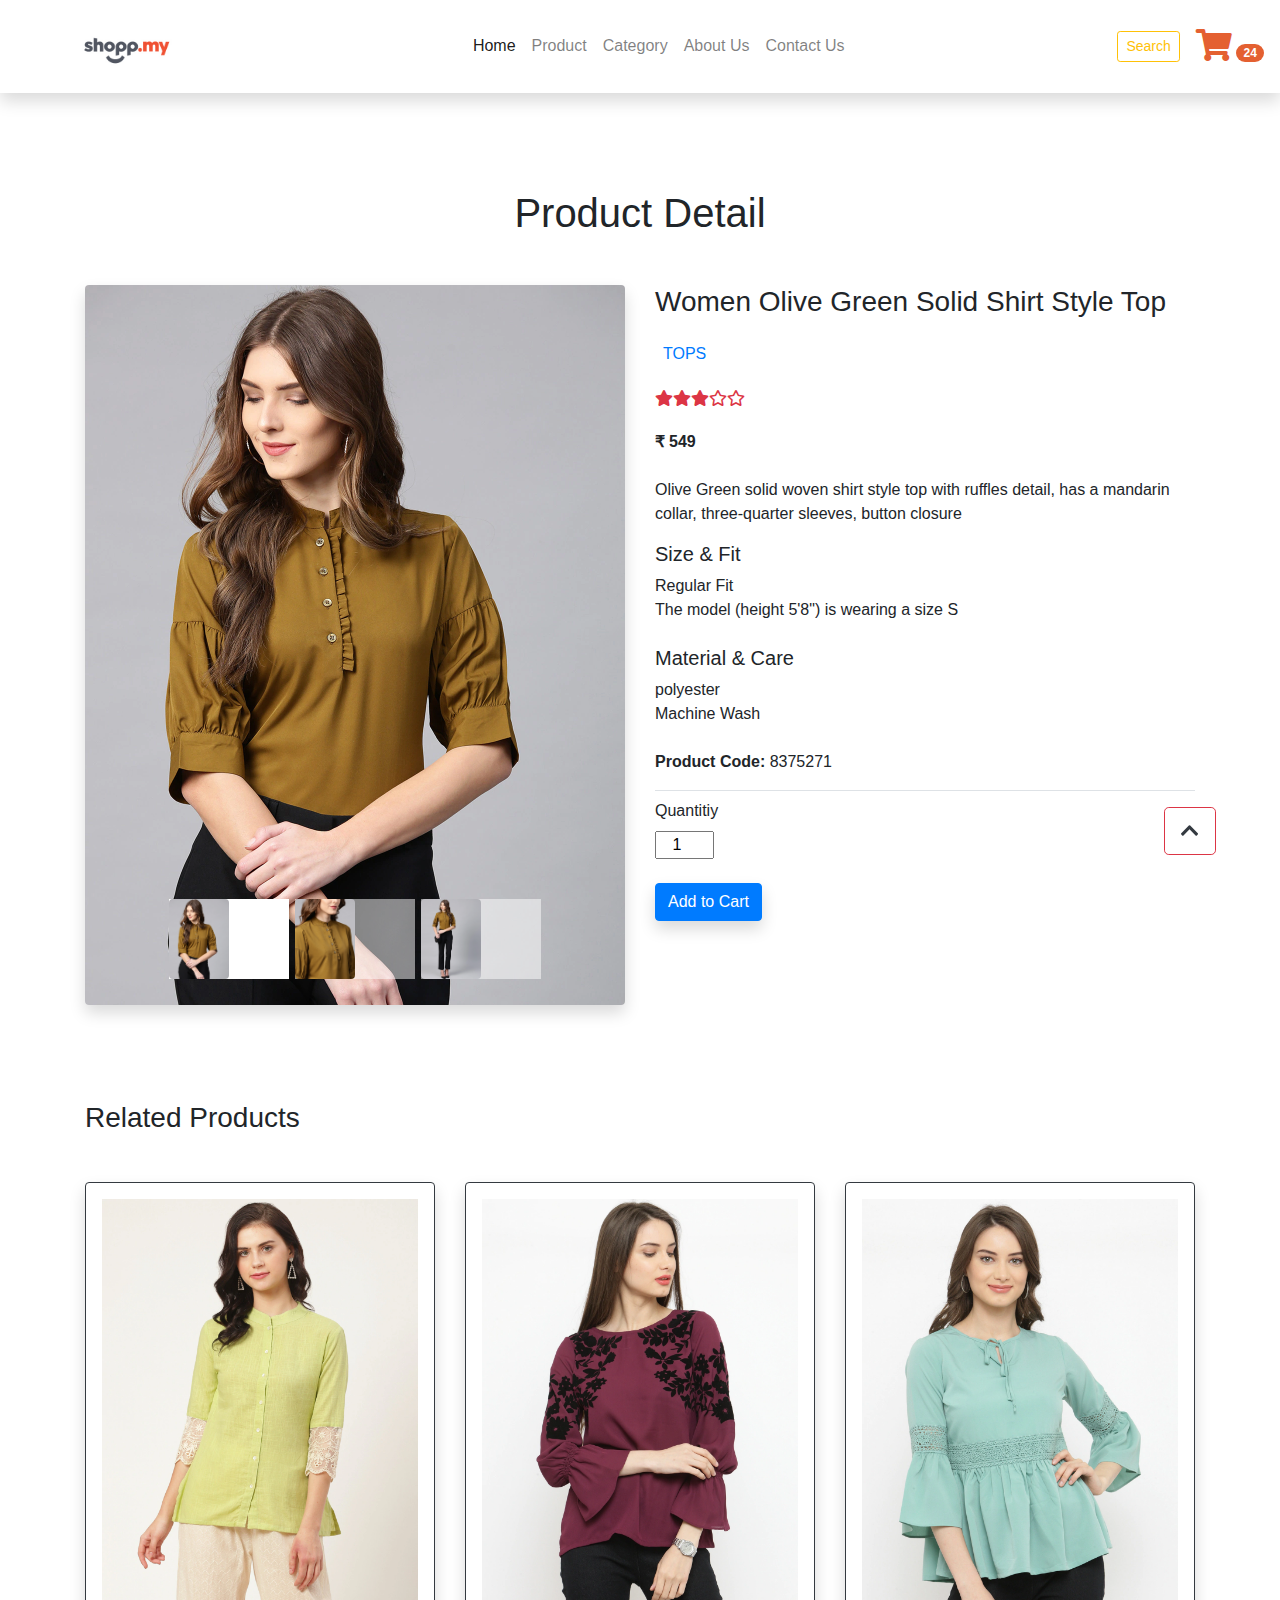
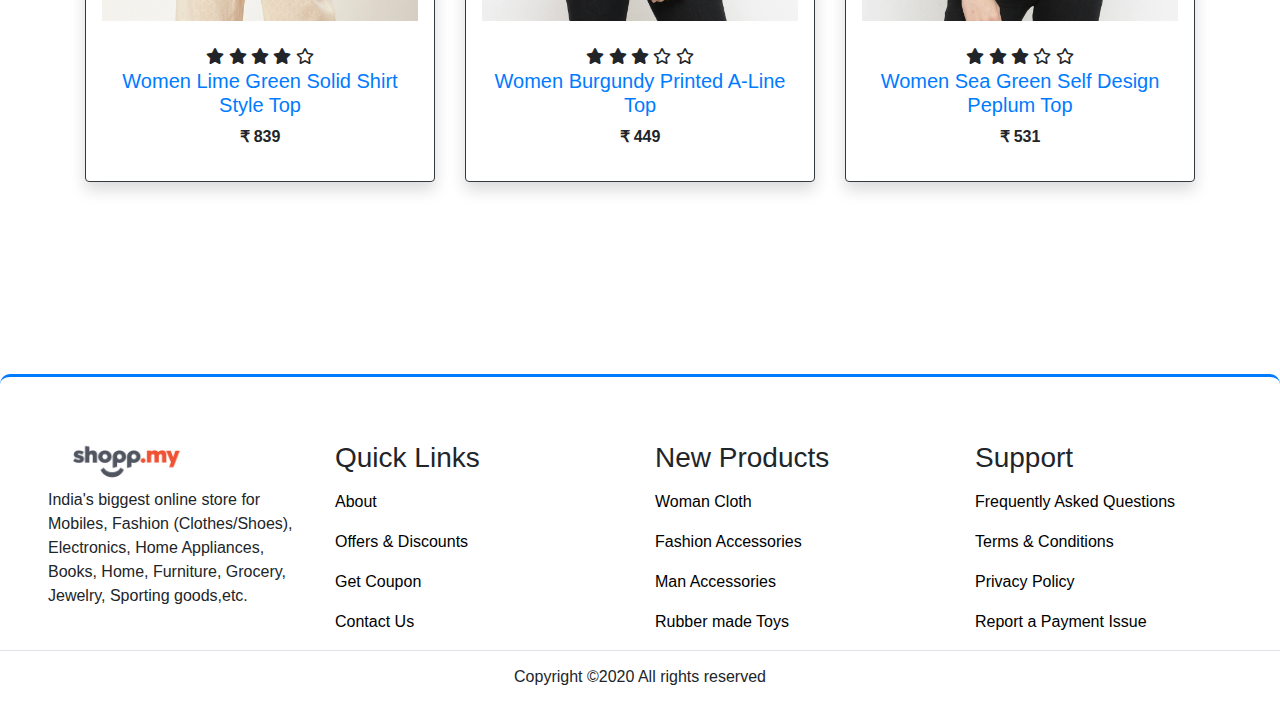
<file: product_detail-2.html>
<!doctype html>
<html lang="en">

<head>
    <!-- Required meta tags -->
    <meta charset="utf-8">
    <meta name="viewport" content="width=device-width, initial-scale=1, shrink-to-fit=no">

    <!-- Bootstrap CSS -->
    <link rel="stylesheet" href="https://maxcdn.bootstrapcdn.com/bootstrap/4.0.0/css/bootstrap.min.css"
        integrity="sha384-Gn5384xqQ1aoWXA+058RXPxPg6fy4IWvTNh0E263XmFcJlSAwiGgFAW/dAiS6JXm" crossorigin="anonymous">

    <!-- style.css For Custom Styling -->
    <link rel="stylesheet" href="css/style.css">

    <link rel="stylesheet" href="https://cdnjs.cloudflare.com/ajax/libs/font-awesome/5.10.0/css/all.min.css">

    <link rel="shortcut icon" href="images/icon.jpg" type="image/jpg" />
    <title>Shopp.my</title>
</head>

<body>
    <!-- ==============header menu section starts here============== -->
    <section class="header_menu" id="header_menu">
        <div class="container-fluid px-0 shadow">
            <nav class="navbar navbar-expand-lg navbar-light bg-white py-3 ">
                <a class="navbar-brand pl-5 pl-small-0" href="index.html">
                    <img src="images/logo.png" class="img img-fluid logo" width="120px" alt="logo">
                </a>
                <button class="navbar-toggler" type="button" data-toggle="collapse"
                    data-target="#navbarSupportedContent" aria-controls="navbarSupportedContent" aria-expanded="false"
                    aria-label="Toggle navigation">
                    <span class="navbar-toggler-icon"></span>
                </button>
                <div class="collapse navbar-collapse" id="navbarSupportedContent">
                    <ul class="navbar-nav mx-auto">
                        <li class="nav-item active">
                            <a class="nav-link" href="index.html">Home <span class="sr-only">(current)</span></a>
                        </li>
                        <li class="nav-item">
                            <a class="nav-link" href="product.html">Product</a>
                        </li>
                        <li class="nav-item">
                            <a class="nav-link" href="category.html">Category</a>
                        </li>
                        <li class="nav-item">
                            <a class="nav-link" href="about.html">About Us</a>
                        </li>
                        <li class="nav-item">
                            <a class="nav-link" href="contact.html">Contact Us</a>
                        </li>

                    </ul>
                    <div class="search mr-3">
                        <a href="search.html" class="btn btn-sm btn-outline-warning">
                            Search
                        </a>
                    </div>
                    <div class="cart">
                        <a href="cart.html">
                            <i class="fas fa-shopping-cart fa-2x cart-color"></i>
                            <span class="badge badge-pill badge-primary">24</span>
                        </a>
                    </div>
                </div>
            </nav>
        </div>
    </section>
    <!-- ==============header menu section ends here============== -->
    <!-- ==============product_detail starts here============== -->
    <section class="product_detail py-5 my-5" id="product_detail">
        <div class="container ">
            <div class="section_title text-center mb-5">
                <h1 class="text-capitalize">product detail</h1>
            </div>
            <div class="row">
                <div class="col-md-6">
                    <div class="row">
                        <div class="col-md-12">
                            <div id="carouselExampleIndicators" class="carousel slide shadow rounded" data-ride="carousel">
                                <ol class="carousel-indicators">
                                    <li data-target="#carouselExampleIndicators" data-slide-to="0" class="active">
                                        <img src="images/products/product2.png" class="d-block w-50 img img-fluid rounded" width="15px" alt="image">
                                    </li>
                                    <li data-target="#carouselExampleIndicators" data-slide-to="1">
                                        <img src="images/products/product2-2.png" class="d-block w-50 img img-fluid rounded" width="15px" alt="image">
                                    </li>
                                    <li data-target="#carouselExampleIndicators" data-slide-to="2">
                                        <img src="images/products/product2-3.png" class="d-block w-50 img img-fluid rounded" width="15px" alt="image">
                                    </li>
                                </ol>
                                <div class="carousel-inner">
                                    <div class="carousel-item active">
                                        <img src="images/products/product2.png"
                                            class="d-block w-100 img img-fluid rounded" alt="image">
                                    </div>
                                    <div class="carousel-item">
                                        <img src="images/products/product2-2.png"
                                            class="d-block w-100 img img-fluid rounded" alt="image">
                                    </div>
                                    <div class="carousel-item">
                                        <img src="images/products/product2-3.png"
                                            class="d-block w-100 img img-fluid rounded" alt="image">
                                    </div>
                                </div>
                                
                            </div>
                        </div>
                    </div>
                </div>
                <div class="col-md-6">
                    <div class="row">
                        <div class="col-md-12">
                            <div class="title mb-4">
                                <h3>Women Olive Green Solid Shirt Style Top</h3>
                            </div>
                            <div class="category mb-4">
                                <span class="bg-light-gray p-2"><a href="category.html">TOPS</a></span>
                            </div>
                            <div class="rating d-flex text-danger mb-4">
                                <i class="fas fa-star"></i>
                                <i class="fas fa-star"></i>
                                <i class="fas fa-star"></i>
                                <i class="far fa-star"></i>
                                <i class="far fa-star"></i>
                            </div>
                            <div class="price mb-4">
                                <b><span class="mr-1">₹</span><span>549</span></b>
                            </div>
                            <div class="desc ">
                                <p>
                                    Olive Green solid woven shirt style top with ruffles detail, 
                                    has a mandarin collar, three-quarter sleeves, button closure
                                    <br>
                                    <h5>Size & Fit</h5>
                                    Regular Fit<br>
                                    The model (height 5'8") is wearing a size S<br><br>
                                    <h5>Material & Care</h5>
                                     polyester<br>
                                    Machine Wash<br><br>
                                    <b>Product Code:</b> 8375271
                                </p>
                            </div>
                            <div class="qty_section border-top pt-2 mb-4">
                                <label>Quantitiy</label>
                                <div>
                                    <div class="mb-0 w-100">
                                        <input class="quantity text-center" min="0" max="10" name="quantity" value="1"
                                            type="number">
                                    </div>
                                </div>
                            </div>
                            <div class="buy">
                                <a href="cart.html" class="btn btn-primary shadow">Add to
                                    Cart</a>
                            </div>
                        </div>
                    </div>
                </div>
            </div>
            <!-- ----------------related products starts here---------- -->
            <section class="related_products py-5 my-5" id="related_products">
                <div class="title">
                    <h3>Related Products</h3>
                </div>
                <div class="row mt-5">
                    <div class="col-md-4 col-6">
                        <div class="border border-dark rounded shadow text-center p-3">
                            <div class="mb-4">
                                <img src="images/products/product2-a.png" class="img img-fluid" alt="image">
                            </div>
                            <div class="product-caption my-3">
                                <div class="product-ratting">
                                    <i class="fas fa-star"></i>
                                    <i class="fas fa-star"></i>
                                    <i class="fas fa-star"></i>
                                    <i class="fas fa-star"></i>
                                    <i class="far fa-star"></i>
                                </div>
                                <h5><a href="javascript:;">Women Lime Green Solid Shirt Style Top</a></h5>
                                <div class="price">
                                    <b><span class="mr-1">₹</span><span>839</span></b>
                                </div>
                            </div>
                        </div>
                    </div>
                    <div class="col-md-4 col-6">
                        <div class="border border-dark rounded shadow text-center p-3">
                            <div class="mb-4">
                                <img src="images/products/product2-b.png" class="img img-fluid" alt="image">
                            </div>
                            <div class="product-caption my-3">
                                <div class="product-ratting">
                                    <i class="fas fa-star"></i>
                                    <i class="fas fa-star"></i>
                                    <i class="fas fa-star"></i>
                                    <i class="far fa-star"></i>
                                    <i class="far fa-star"></i>
                                </div>
                                <h5><a href="javascript:;"> Women Burgundy Printed A-Line Top</a></h5>
                                <div class="price">
                                    <b><span class="mr-1">₹</span><span>449</span></b>
                                </div>
                            </div>
                        </div>
                    </div>
                    <div class="col-md-4 col-6">
                        <div class="border border-dark rounded shadow text-center p-3">
                            <div class="mb-4">
                                <img src="images/products/product2-c.png" class="img img-fluid" alt="image">
                            </div>
                            <div class="product-caption my-3">
                                <div class="product-ratting">
                                    <i class="fas fa-star"></i>
                                    <i class="fas fa-star"></i>
                                    <i class="fas fa-star"></i>
                                    <i class="far fa-star"></i>
                                    <i class="far fa-star"></i>
                                </div>
                                <h5><a href="javascript:;">Women Sea Green Self Design Peplum Top</a></h5>
                                <div class="price">
                                    <b><span class="mr-1">₹</span><span>531</span></b>
                                </div>
                            </div>
                        </div>
                    </div>
                </div>
            </section>
            <!-- ----------------related products ends here---------- -->
        </div>
    </section>
    <!-- ==============product detail ends here============== -->


    <!-- ==============footer starts here============== -->
    <section class="footer_section pt-5 pb-2" id="footer_section">
        <footer>
            <div class="container-fluid">
                <div class="row">
                    <div class="col-md-3 col-6 pl-5 pl-small-15">
                        <div class="footer_title">
                            <a href="index.html"><img src="images/logo.png" width="150px" class="img img-fluid"
                                    alt="logo"></a>
                        </div>
                        <div>
                            India's biggest online store for Mobiles, Fashion (Clothes/Shoes), Electronics, Home
                            Appliances,
                            Books, Home, Furniture, Grocery, Jewelry, Sporting goods,etc.
                        </div>
                    </div>
                    <div class="col-md-3 col-6">
                        <div class="footer_title pt-3 mb-3">
                            <h3>Quick Links</h3>
                        </div>
                        <div class="footer_links">
                            <ul>
                                <li><a href="about.html">About</a></li>
                                <li><a href="javascript:;">Offers & Discounts</a></li>
                                <li><a href="javascript:;">Get Coupon</a></li>
                                <li><a href="contact.html">Contact Us</a></li>
                            </ul>
                        </div>
                    </div>
                    <div class="col-md-3 col-6">
                        <div class="footer_title pt-3 mb-3">
                            <h3>New Products</h3>
                        </div>
                        <div class="footer_links">
                            <ul>
                                <li><a href="javascript:;">Woman Cloth</a></li>
                                <li><a href="javascript:;">Fashion Accessories</a></li>
                                <li><a href="javascript:;">Man Accessories</a></li>
                                <li><a href="javascript:;">Rubber made Toys</a></li>
                            </ul>
                        </div>
                    </div>
                    <div class="col-md-3 col-6">
                        <div class="footer_title pt-3 mb-3">
                            <h3>Support</h3>
                        </div>
                        <div class="footer_links">
                            <ul>
                                <li><a href="javascript:;">Frequently Asked Questions</a></li>
                                <li><a href="javascript:;">Terms & Conditions</a></li>
                                <li><a href="javascript:;">Privacy Policy</a></li>
                                <li><a href="javascript:;">Report a Payment Issue</a></li>
                            </ul>
                        </div>
                    </div>
                </div>
            </div>
            <div class="border-top">
                <h6 class="text-center mt-3">Copyright ©2020 All rights reserved </h6>
            </div>
        </footer>
    </section>
    <div class="backtop">
        <a id="button" href="#top" class="btn btn-lg btn-outline-danger" role="button"> <i
                class="fas fa-chevron-up text-dark"></i>
        </a>
    </div>
    <!-- ==============footer ends here============== -->



    <!-- Optional JavaScript -->
    <!-- jQuery first, then Popper.js, then Bootstrap JS -->
    <script src="https://code.jquery.com/jquery-3.2.1.slim.min.js"
        integrity="sha384-KJ3o2DKtIkvYIK3UENzmM7KCkRr/rE9/Qpg6aAZGJwFDMVNA/GpGFF93hXpG5KkN"
        crossorigin="anonymous"></script>
    <script src="https://cdnjs.cloudflare.com/ajax/libs/popper.js/1.12.9/umd/popper.min.js"
        integrity="sha384-ApNbgh9B+Y1QKtv3Rn7W3mgPxhU9K/ScQsAP7hUibX39j7fakFPskvXusvfa0b4Q"
        crossorigin="anonymous"></script>
    <script src="https://maxcdn.bootstrapcdn.com/bootstrap/4.0.0/js/bootstrap.min.js"
        integrity="sha384-JZR6Spejh4U02d8jOt6vLEHfe/JQGiRRSQQxSfFWpi1MquVdAyjUar5+76PVCmYl"
        crossorigin="anonymous"></script>
</body>

</html>
</file>
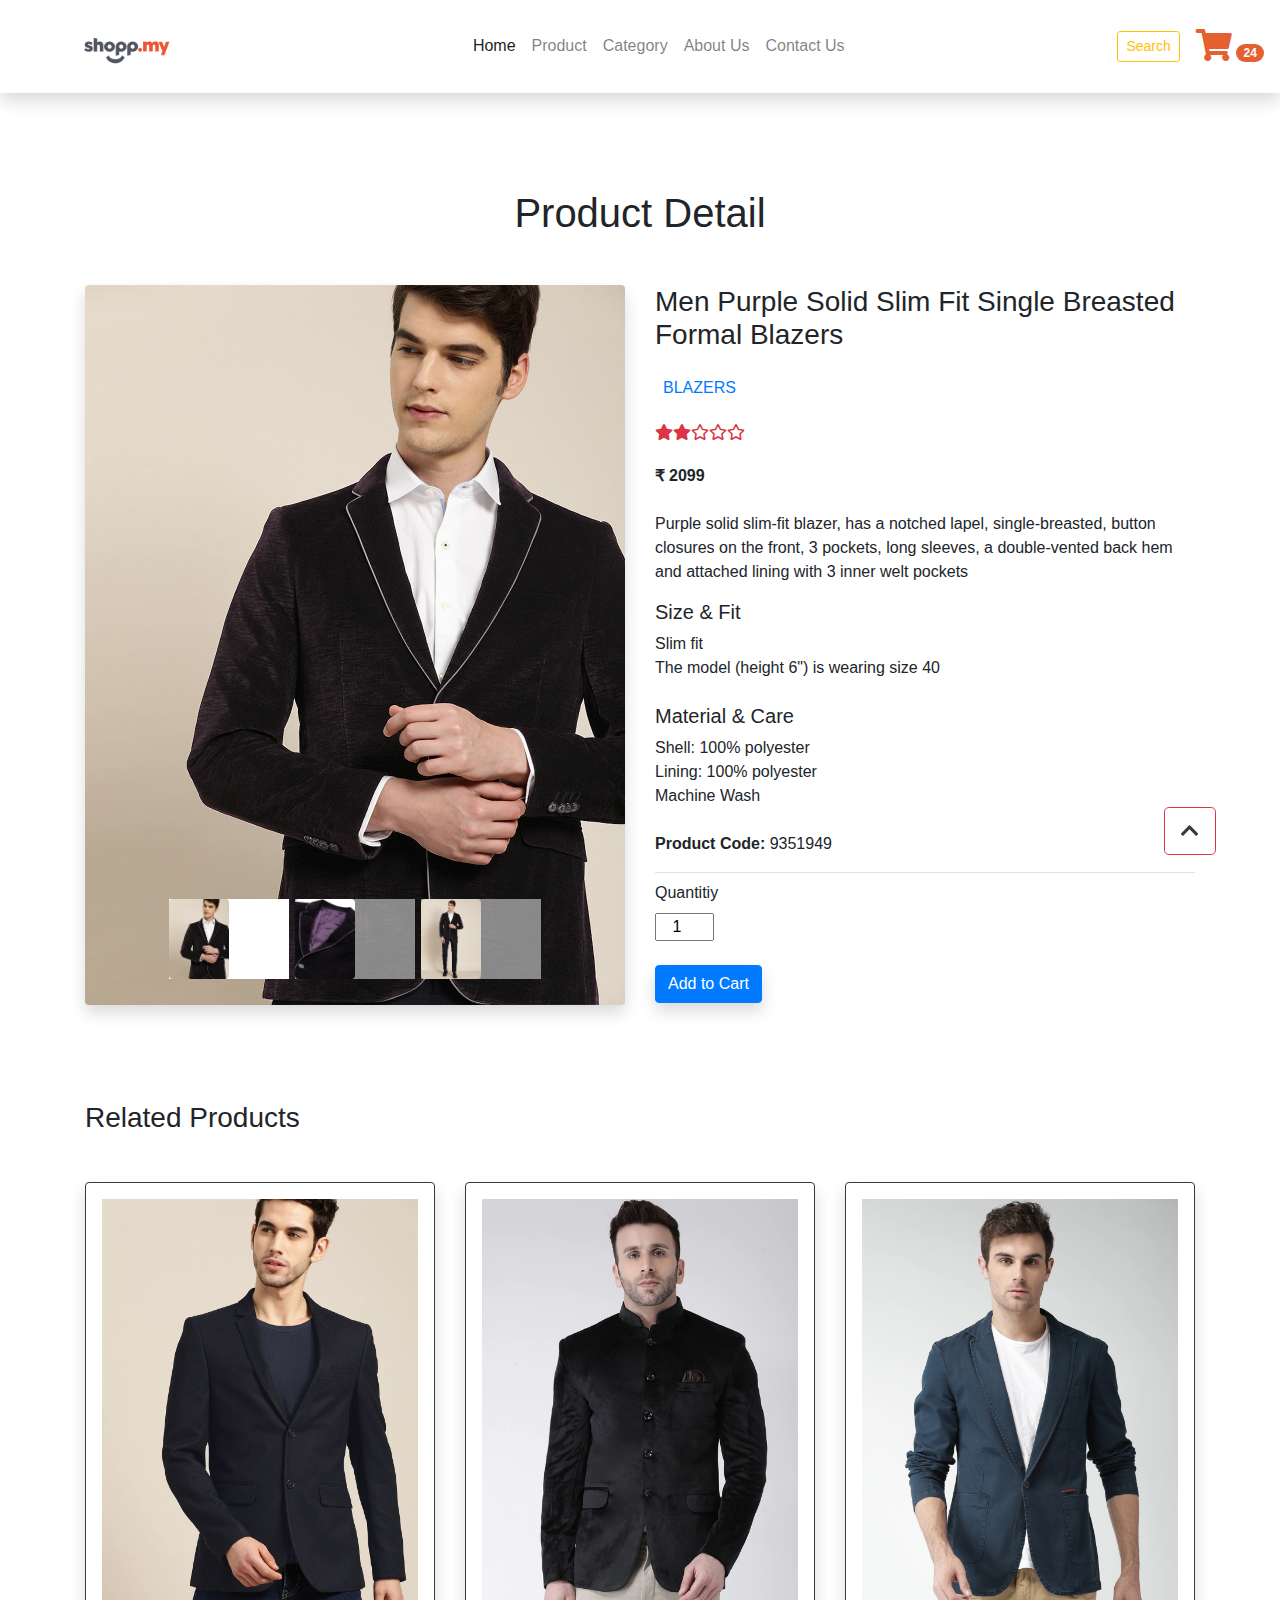
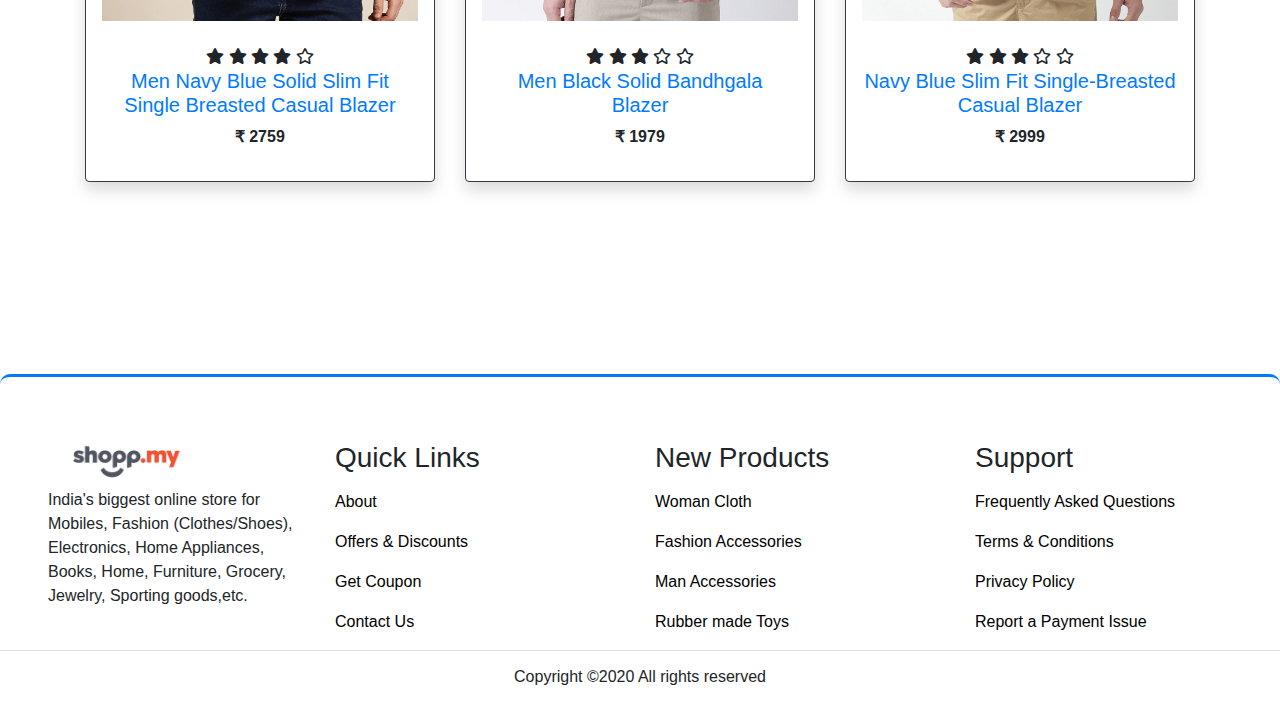
<file: product_detail-3.html>
<!doctype html>
<html lang="en">

<head>
    <!-- Required meta tags -->
    <meta charset="utf-8">
    <meta name="viewport" content="width=device-width, initial-scale=1, shrink-to-fit=no">

    <!-- Bootstrap CSS -->
    <link rel="stylesheet" href="https://maxcdn.bootstrapcdn.com/bootstrap/4.0.0/css/bootstrap.min.css"
        integrity="sha384-Gn5384xqQ1aoWXA+058RXPxPg6fy4IWvTNh0E263XmFcJlSAwiGgFAW/dAiS6JXm" crossorigin="anonymous">

    <!-- style.css For Custom Styling -->
    <link rel="stylesheet" href="css/style.css">

    <link rel="stylesheet" href="https://cdnjs.cloudflare.com/ajax/libs/font-awesome/5.10.0/css/all.min.css">

    <link rel="shortcut icon" href="images/icon.jpg" type="image/jpg" />
    <title>Shopp.my</title>
</head>

<body>
    <!-- ==============header menu section starts here============== -->
    <section class="header_menu" id="header_menu">
        <div class="container-fluid px-0 shadow">
            <nav class="navbar navbar-expand-lg navbar-light bg-white py-3 ">
                <a class="navbar-brand pl-5 pl-small-0" href="index.html">
                    <img src="images/logo.png" class="img img-fluid logo" width="120px" alt="logo">
                </a>
                <button class="navbar-toggler" type="button" data-toggle="collapse"
                    data-target="#navbarSupportedContent" aria-controls="navbarSupportedContent" aria-expanded="false"
                    aria-label="Toggle navigation">
                    <span class="navbar-toggler-icon"></span>
                </button>
                <div class="collapse navbar-collapse" id="navbarSupportedContent">
                    <ul class="navbar-nav mx-auto">
                        <li class="nav-item active">
                            <a class="nav-link" href="index.html">Home <span class="sr-only">(current)</span></a>
                        </li>
                        <li class="nav-item">
                            <a class="nav-link" href="product.html">Product</a>
                        </li>
                        <li class="nav-item">
                            <a class="nav-link" href="category.html">Category</a>
                        </li>
                        <li class="nav-item">
                            <a class="nav-link" href="about.html">About Us</a>
                        </li>
                        <li class="nav-item">
                            <a class="nav-link" href="contact.html">Contact Us</a>
                        </li>

                    </ul>
                    <div class="search mr-3">
                        <a href="search.html" class="btn btn-sm btn-outline-warning">
                            Search
                        </a>
                    </div>
                    <div class="cart">
                        <a href="cart.html">
                            <i class="fas fa-shopping-cart fa-2x cart-color"></i>
                            <span class="badge badge-pill badge-primary">24</span>
                        </a>
                    </div>
                </div>
            </nav>
        </div>
    </section>
    <!-- ==============header menu section ends here============== -->
    <!-- ==============product_detail starts here============== -->
    <section class="product_detail py-5 my-5" id="product_detail">
        <div class="container ">
            <div class="section_title text-center mb-5">
                <h1 class="text-capitalize">product detail</h1>
            </div>
            <div class="row">
                <div class="col-md-6">
                    <div class="row">
                        <div class="col-md-12">
                            <div id="carouselExampleIndicators" class="carousel slide shadow rounded" data-ride="carousel">
                                <ol class="carousel-indicators">
                                    <li data-target="#carouselExampleIndicators" data-slide-to="0" class="active">
                                        <img src="images/products/product3.png" class="d-block w-50 img img-fluid rounded" width="15px" alt="image">
                                    </li>
                                    <li data-target="#carouselExampleIndicators" data-slide-to="1">
                                        <img src="images/products/product3-2.png" class="d-block w-50 img img-fluid rounded" width="15px" alt="image">
                                    </li>
                                    <li data-target="#carouselExampleIndicators" data-slide-to="2">
                                        <img src="images/products/product3-3.png" class="d-block w-50 img img-fluid rounded" width="15px" alt="image">
                                    </li>
                                </ol>
                                <div class="carousel-inner">
                                    <div class="carousel-item active">
                                        <img src="images/products/product3.png"
                                            class="d-block w-100 img img-fluid rounded" alt="image">
                                    </div>
                                    <div class="carousel-item">
                                        <img src="images/products/product3-2.png"
                                            class="d-block w-100 img img-fluid rounded" alt="image">
                                    </div>
                                    <div class="carousel-item">
                                        <img src="images/products/product3-3.png"
                                            class="d-block w-100 img img-fluid rounded" alt="image">
                                    </div>
                                </div>
                                
                            </div>
                        </div>
                    </div>
                </div>
                <div class="col-md-6">
                    <div class="row">
                        <div class="col-md-12">
                            <div class="title mb-4">
                                <h3>Men Purple Solid Slim Fit Single Breasted Formal Blazers</h3>
                            </div>
                            <div class="category mb-4">
                                <span class="bg-light-gray p-2"><a href="category.html">BLAZERS</a></span>
                            </div>
                            <div class="rating d-flex text-danger mb-4">
                                <i class="fas fa-star"></i>
                                <i class="fas fa-star"></i>
                                <i class="far fa-star"></i>
                                <i class="far fa-star"></i>
                                <i class="far fa-star"></i>
                            </div>
                            <div class="price mb-4">
                                <b><span class="mr-1">₹</span><span>2099</span></b>
                            </div>
                            <div class="desc ">
                                <p>
                                    Purple solid slim-fit blazer, has a notched lapel, single-breasted, button closures on the front, 3 pockets, long sleeves, 
                                    a double-vented back hem and attached lining with 3 inner welt pockets
                                    <br>
                                    <h5>Size & Fit</h5>
                                    Slim fit<br>
                                    The model (height 6") is wearing size 40<br><br>
                                    <h5>Material & Care</h5>
                                    Shell: 100% polyester<br>
                                    Lining: 100% polyester<br>
                                    Machine Wash<br><br>
                                    <b>Product Code:</b> 9351949
                                </p>
                            </div>
                            <div class="qty_section border-top pt-2 mb-4">
                                <label>Quantitiy</label>
                                <div>
                                    <div class="mb-0 w-100">
                                        <input class="quantity text-center" min="0" max="10" name="quantity" value="1"
                                            type="number">
                                    </div>
                                </div>
                            </div>
                            <div class="buy">
                                <a href="cart.html" class="btn btn-primary shadow">Add to
                                    Cart</a>
                            </div>
                        </div>
                    </div>
                </div>
            </div>
            <!-- ----------------related products starts here---------- -->
            <section class="related_products py-5 my-5" id="related_products">
                <div class="title">
                    <h3>Related Products</h3>
                </div>
                <div class="row mt-5">
                    <div class="col-md-4 col-6">
                        <div class="border border-dark rounded shadow text-center p-3">
                            <div class="mb-4">
                                <img src="images/products/product3-a.png" class="img img-fluid" alt="image">
                            </div>
                            <div class="product-caption my-3">
                                <div class="product-ratting">
                                    <i class="fas fa-star"></i>
                                    <i class="fas fa-star"></i>
                                    <i class="fas fa-star"></i>
                                    <i class="fas fa-star"></i>
                                    <i class="far fa-star"></i>
                                </div>
                                <h5><a href="javascript:;">Men Navy Blue Solid Slim Fit Single Breasted Casual Blazer</a></h5>
                                <div class="price">
                                    <b><span class="mr-1">₹</span><span>2759</span></b>
                                </div>
                            </div>
                        </div>
                    </div>
                    <div class="col-md-4 col-6">
                        <div class="border border-dark rounded shadow text-center p-3">
                            <div class="mb-4">
                                <img src="images/products/product3-b.png" class="img img-fluid" alt="image">
                            </div>
                            <div class="product-caption my-3">
                                <div class="product-ratting">
                                    <i class="fas fa-star"></i>
                                    <i class="fas fa-star"></i>
                                    <i class="fas fa-star"></i>
                                    <i class="far fa-star"></i>
                                    <i class="far fa-star"></i>
                                </div>
                                <h5><a href="javascript:;"> Men Black Solid Bandhgala <br> Blazer</a></h5>
                                <div class="price">
                                    <b><span class="mr-1">₹</span><span>1979</span></b>
                                </div>
                            </div>
                        </div>
                    </div>
                    <div class="col-md-4 col-6">
                        <div class="border border-dark rounded shadow text-center p-3">
                            <div class="mb-4">
                                <img src="images/products/product3-c.png" class="img img-fluid" alt="image">
                            </div>
                            <div class="product-caption my-3">
                                <div class="product-ratting">
                                    <i class="fas fa-star"></i>
                                    <i class="fas fa-star"></i>
                                    <i class="fas fa-star"></i>
                                    <i class="far fa-star"></i>
                                    <i class="far fa-star"></i>
                                </div>
                                <h5><a href="javascript:;">Navy Blue Slim Fit Single-Breasted Casual Blazer</a></h5>
                                <div class="price">
                                    <b><span class="mr-1">₹</span><span>2999</span></b>
                                </div>
                            </div>
                        </div>
                    </div>
                </div>
            </section>
            <!-- ----------------related products ends here---------- -->
        </div>
    </section>
    <!-- ==============product detail ends here============== -->


    <!-- ==============footer starts here============== -->
    <section class="footer_section pt-5 pb-2" id="footer_section">
        <footer>
            <div class="container-fluid">
                <div class="row">
                    <div class="col-md-3 col-6 pl-5 pl-small-15">
                        <div class="footer_title">
                            <a href="index.html"><img src="images/logo.png" width="150px" class="img img-fluid"
                                    alt="logo"></a>
                        </div>
                        <div>
                            India's biggest online store for Mobiles, Fashion (Clothes/Shoes), Electronics, Home
                            Appliances,
                            Books, Home, Furniture, Grocery, Jewelry, Sporting goods,etc.
                        </div>
                    </div>
                    <div class="col-md-3 col-6">
                        <div class="footer_title pt-3 mb-3">
                            <h3>Quick Links</h3>
                        </div>
                        <div class="footer_links">
                            <ul>
                                <li><a href="about.html">About</a></li>
                                <li><a href="javascript:;">Offers & Discounts</a></li>
                                <li><a href="javascript:;">Get Coupon</a></li>
                                <li><a href="contact.html">Contact Us</a></li>
                            </ul>
                        </div>
                    </div>
                    <div class="col-md-3 col-6">
                        <div class="footer_title pt-3 mb-3">
                            <h3>New Products</h3>
                        </div>
                        <div class="footer_links">
                            <ul>
                                <li><a href="javascript:;">Woman Cloth</a></li>
                                <li><a href="javascript:;">Fashion Accessories</a></li>
                                <li><a href="javascript:;">Man Accessories</a></li>
                                <li><a href="javascript:;">Rubber made Toys</a></li>
                            </ul>
                        </div>
                    </div>
                    <div class="col-md-3 col-6">
                        <div class="footer_title pt-3 mb-3">
                            <h3>Support</h3>
                        </div>
                        <div class="footer_links">
                            <ul>
                                <li><a href="javascript:;">Frequently Asked Questions</a></li>
                                <li><a href="javascript:;">Terms & Conditions</a></li>
                                <li><a href="javascript:;">Privacy Policy</a></li>
                                <li><a href="javascript:;">Report a Payment Issue</a></li>
                            </ul>
                        </div>
                    </div>
                </div>
            </div>
            <div class="border-top">
                <h6 class="text-center mt-3">Copyright ©2020 All rights reserved </h6>
            </div>
        </footer>
    </section>
    <div class="backtop">
        <a id="button" href="#top" class="btn btn-lg btn-outline-danger" role="button"> <i
                class="fas fa-chevron-up text-dark"></i>
        </a>
    </div>
    <!-- ==============footer ends here============== -->



    <!-- Optional JavaScript -->
    <!-- jQuery first, then Popper.js, then Bootstrap JS -->
    <script src="https://code.jquery.com/jquery-3.2.1.slim.min.js"
        integrity="sha384-KJ3o2DKtIkvYIK3UENzmM7KCkRr/rE9/Qpg6aAZGJwFDMVNA/GpGFF93hXpG5KkN"
        crossorigin="anonymous"></script>
    <script src="https://cdnjs.cloudflare.com/ajax/libs/popper.js/1.12.9/umd/popper.min.js"
        integrity="sha384-ApNbgh9B+Y1QKtv3Rn7W3mgPxhU9K/ScQsAP7hUibX39j7fakFPskvXusvfa0b4Q"
        crossorigin="anonymous"></script>
    <script src="https://maxcdn.bootstrapcdn.com/bootstrap/4.0.0/js/bootstrap.min.js"
        integrity="sha384-JZR6Spejh4U02d8jOt6vLEHfe/JQGiRRSQQxSfFWpi1MquVdAyjUar5+76PVCmYl"
        crossorigin="anonymous"></script>
</body>

</html>
</file>
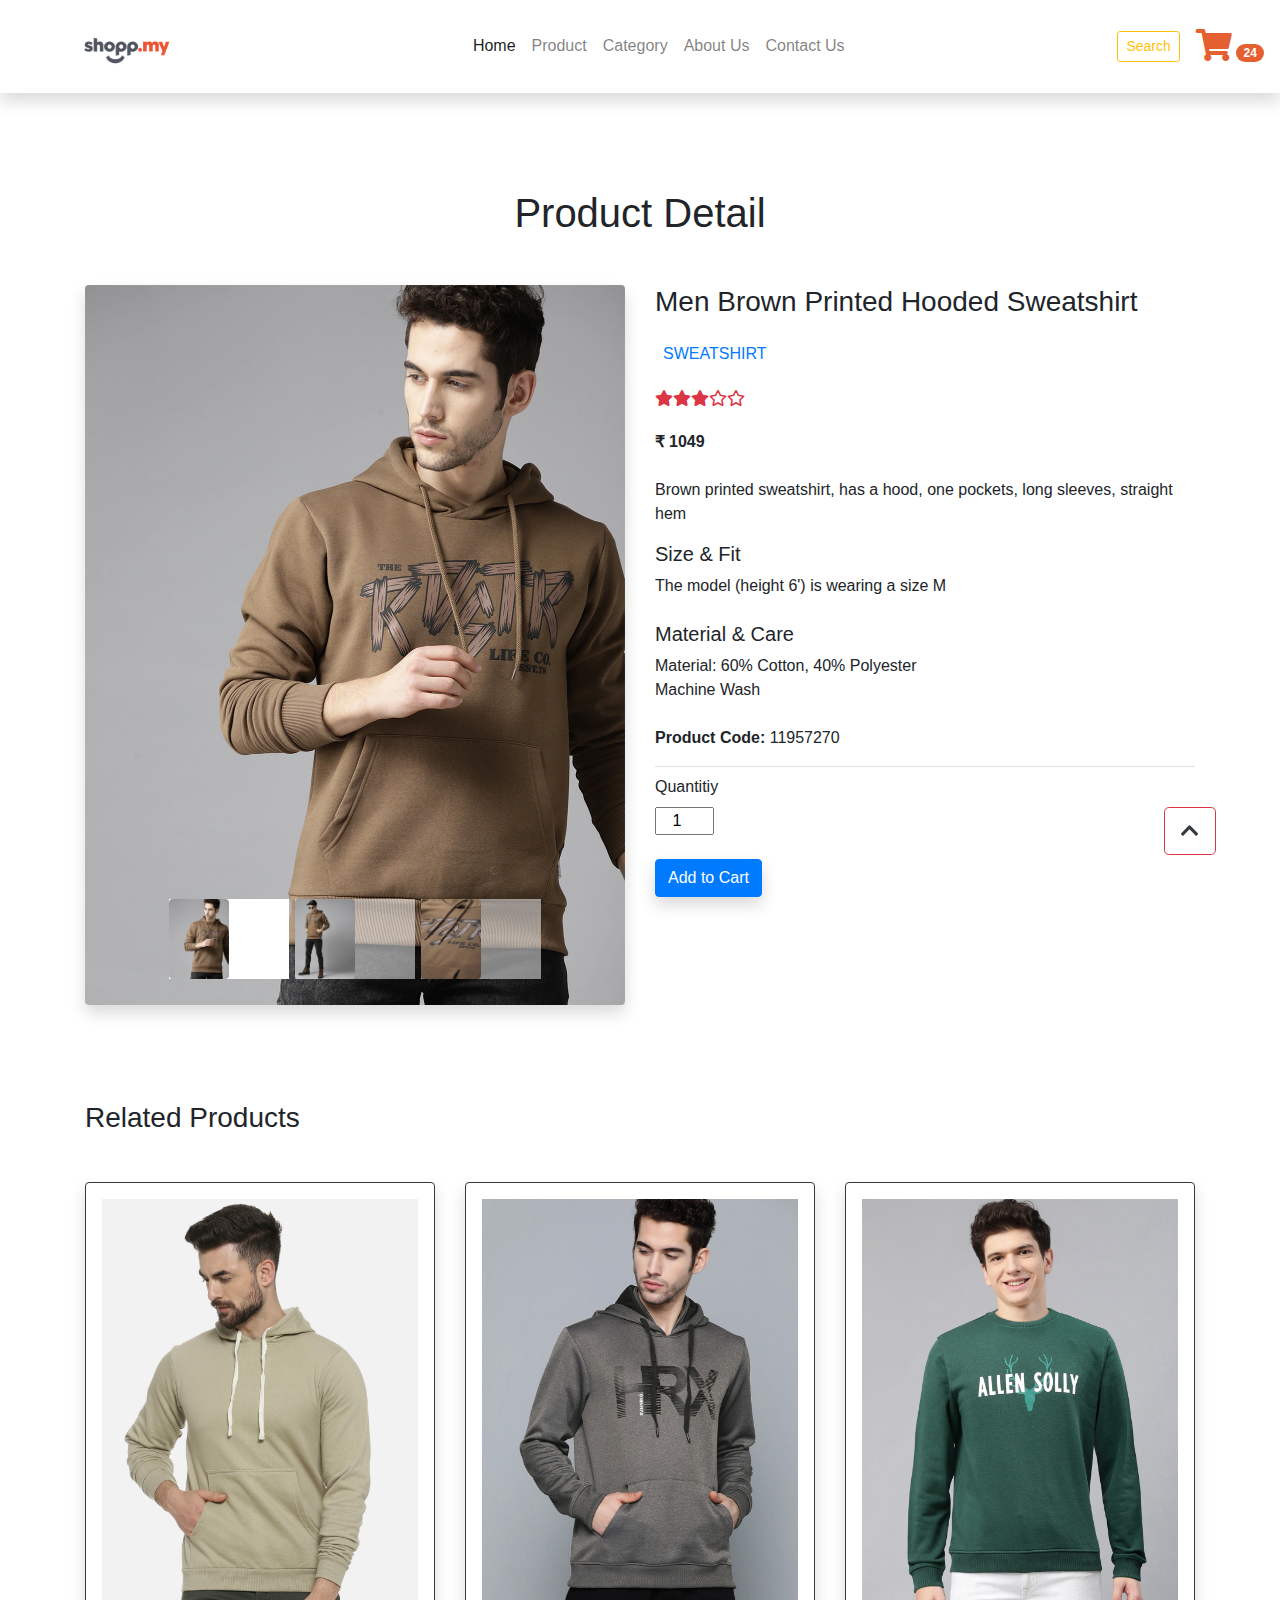
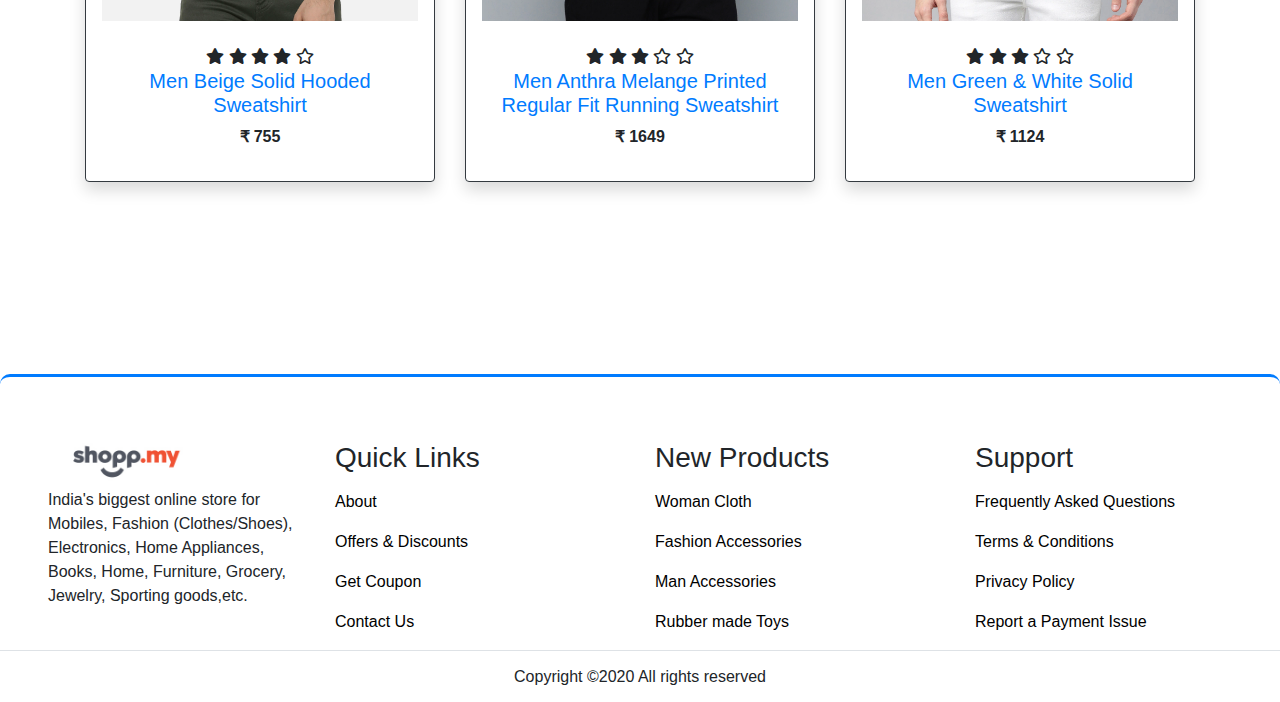
<file: product_detail-4.html>
<!doctype html>
<html lang="en">

<head>
    <!-- Required meta tags -->
    <meta charset="utf-8">
    <meta name="viewport" content="width=device-width, initial-scale=1, shrink-to-fit=no">

    <!-- Bootstrap CSS -->
    <link rel="stylesheet" href="https://maxcdn.bootstrapcdn.com/bootstrap/4.0.0/css/bootstrap.min.css"
        integrity="sha384-Gn5384xqQ1aoWXA+058RXPxPg6fy4IWvTNh0E263XmFcJlSAwiGgFAW/dAiS6JXm" crossorigin="anonymous">

    <!-- style.css For Custom Styling -->
    <link rel="stylesheet" href="css/style.css">

    <link rel="stylesheet" href="https://cdnjs.cloudflare.com/ajax/libs/font-awesome/5.10.0/css/all.min.css">

    <link rel="shortcut icon" href="images/icon.jpg" type="image/jpg" />
    <title>Shopp.my</title>
</head>

<body>
    <!-- ==============header menu section starts here============== -->
    <section class="header_menu" id="header_menu">
        <div class="container-fluid px-0 shadow">
            <nav class="navbar navbar-expand-lg navbar-light bg-white py-3 ">
                <a class="navbar-brand pl-5 pl-small-0" href="index.html">
                    <img src="images/logo.png" class="img img-fluid logo" width="120px" alt="logo">
                </a>
                <button class="navbar-toggler" type="button" data-toggle="collapse"
                    data-target="#navbarSupportedContent" aria-controls="navbarSupportedContent" aria-expanded="false"
                    aria-label="Toggle navigation">
                    <span class="navbar-toggler-icon"></span>
                </button>
                <div class="collapse navbar-collapse" id="navbarSupportedContent">
                    <ul class="navbar-nav mx-auto">
                        <li class="nav-item active">
                            <a class="nav-link" href="index.html">Home <span class="sr-only">(current)</span></a>
                        </li>
                        <li class="nav-item">
                            <a class="nav-link" href="product.html">Product</a>
                        </li>
                        <li class="nav-item">
                            <a class="nav-link" href="category.html">Category</a>
                        </li>
                        <li class="nav-item">
                            <a class="nav-link" href="about.html">About Us</a>
                        </li>
                        <li class="nav-item">
                            <a class="nav-link" href="contact.html">Contact Us</a>
                        </li>

                    </ul>
                    <div class="search mr-3">
                        <a href="search.html" class="btn btn-sm btn-outline-warning">
                            Search
                        </a>
                    </div>
                    <div class="cart">
                        <a href="cart.html">
                            <i class="fas fa-shopping-cart fa-2x cart-color"></i>
                            <span class="badge badge-pill badge-primary">24</span>
                        </a>
                    </div>
                </div>
            </nav>
        </div>
    </section>
    <!-- ==============header menu section ends here============== -->
    <!-- ==============product_detail starts here============== -->
    <section class="product_detail py-5 my-5" id="product_detail">
        <div class="container ">
            <div class="section_title text-center mb-5">
                <h1 class="text-capitalize">product detail</h1>
            </div>
            <div class="row">
                <div class="col-md-6">
                    <div class="row">
                        <div class="col-md-12">
                            <div id="carouselExampleIndicators" class="carousel slide shadow rounded" data-ride="carousel">
                                <ol class="carousel-indicators">
                                    <li data-target="#carouselExampleIndicators" data-slide-to="0" class="active">
                                        <img src="images/products/product4.png" class="d-block w-50 img img-fluid rounded" width="15px" alt="image">
                                    </li>
                                    <li data-target="#carouselExampleIndicators" data-slide-to="1">
                                        <img src="images/products/product4-2.png" class="d-block w-50 img img-fluid rounded" width="15px" alt="image">
                                    </li>
                                    <li data-target="#carouselExampleIndicators" data-slide-to="2">
                                        <img src="images/products/product4-3.png" class="d-block w-50 img img-fluid rounded" width="15px" alt="image">
                                    </li>
                                </ol>
                                <div class="carousel-inner">
                                    <div class="carousel-item active">
                                        <img src="images/products/product4.png"
                                            class="d-block w-100 img img-fluid rounded" alt="image">
                                    </div>
                                    <div class="carousel-item">
                                        <img src="images/products/product4-2.png"
                                            class="d-block w-100 img img-fluid rounded" alt="image">
                                    </div>
                                    <div class="carousel-item">
                                        <img src="images/products/product4-3.png"
                                            class="d-block w-100 img img-fluid rounded" alt="image">
                                    </div>
                                </div>
                                
                            </div>
                        </div>
                    </div>
                </div>
                <div class="col-md-6">
                    <div class="row">
                        <div class="col-md-12">
                            <div class="title mb-4">
                                <h3>Men Brown Printed Hooded Sweatshirt</h3>
                            </div>
                            <div class="category mb-4">
                                <span class="bg-light-gray p-2"><a href="category.html">SWEATSHIRT</a></span>
                            </div>
                            <div class="rating d-flex text-danger mb-4">
                                <i class="fas fa-star"></i>
                                <i class="fas fa-star"></i>
                                <i class="fas fa-star"></i>
                                <i class="far fa-star"></i>
                                <i class="far fa-star"></i>
                            </div>
                            <div class="price mb-4">
                                <b><span class="mr-1">₹</span><span>1049</span></b>
                            </div>
                            <div class="desc ">
                                <p>
                                    Brown printed sweatshirt, has a hood, one pockets, long sleeves, straight hem
                                    <br>
                                    <h5>Size & Fit</h5>
                                    The model (height 6') is wearing a size M<br><br>
                                    <h5>Material & Care</h5>
                                    Material: 60% Cotton, 40% Polyester<br>
                                    Machine Wash<br><br>
                                    <b>Product Code:</b> 11957270
                                </p>
                            </div>
                            <div class="qty_section border-top pt-2 mb-4">
                                <label>Quantitiy</label>
                                <div>
                                    <div class="mb-0 w-100">
                                        <input class="quantity text-center" min="0" max="10" name="quantity" value="1"
                                            type="number">
                                    </div>
                                </div>
                            </div>
                            <div class="buy">
                                <a href="cart.html" class="btn btn-primary shadow">Add to
                                    Cart</a>
                            </div>
                        </div>
                    </div>
                </div>
            </div>
            <!-- ----------------related products starts here---------- -->
            <section class="related_products py-5 my-5" id="related_products">
                <div class="title">
                    <h3>Related Products</h3>
                </div>
                <div class="row mt-5">
                    <div class="col-md-4 col-6">
                        <div class="border border-dark rounded shadow text-center p-3">
                            <div class="mb-4">
                                <img src="images/products/product4-a.png" class="img img-fluid" alt="image">
                            </div>
                            <div class="product-caption my-3">
                                <div class="product-ratting">
                                    <i class="fas fa-star"></i>
                                    <i class="fas fa-star"></i>
                                    <i class="fas fa-star"></i>
                                    <i class="fas fa-star"></i>
                                    <i class="far fa-star"></i>
                                </div>
                                <h5><a href="javascript:;">Men Beige Solid Hooded Sweatshirt</a></h5>
                                <div class="price">
                                    <b><span class="mr-1">₹</span><span>755</span></b>
                                </div>
                            </div>
                        </div>
                    </div>
                    <div class="col-md-4 col-6">
                        <div class="border border-dark rounded shadow text-center p-3">
                            <div class="mb-4">
                                <img src="images/products/product4-b.png" class="img img-fluid" alt="image">
                            </div>
                            <div class="product-caption my-3">
                                <div class="product-ratting">
                                    <i class="fas fa-star"></i>
                                    <i class="fas fa-star"></i>
                                    <i class="fas fa-star"></i>
                                    <i class="far fa-star"></i>
                                    <i class="far fa-star"></i>
                                </div>
                                <h5><a href="javascript:;"> Men Anthra Melange Printed Regular Fit Running Sweatshirt</a></h5>
                                <div class="price">
                                    <b><span class="mr-1">₹</span><span>1649</span></b>
                                </div>
                            </div>
                        </div>
                    </div>
                    <div class="col-md-4 col-6">
                        <div class="border border-dark rounded shadow text-center p-3">
                            <div class="mb-4">
                                <img src="images/products/product4-c.png" class="img img-fluid" alt="image">
                            </div>
                            <div class="product-caption my-3">
                                <div class="product-ratting">
                                    <i class="fas fa-star"></i>
                                    <i class="fas fa-star"></i>
                                    <i class="fas fa-star"></i>
                                    <i class="far fa-star"></i>
                                    <i class="far fa-star"></i>
                                </div>
                                <h5><a href="javascript:;">Men Green & White Solid Sweatshirt</a></h5>
                                <div class="price">
                                    <b><span class="mr-1">₹</span><span>1124</span></b>
                                </div>
                            </div>
                        </div>
                    </div>
                </div>
            </section>
            <!-- ----------------related products ends here---------- -->
        </div>
    </section>
    <!-- ==============product detail ends here============== -->


    <!-- ==============footer starts here============== -->
    <section class="footer_section pt-5 pb-2" id="footer_section">
        <footer>
            <div class="container-fluid">
                <div class="row">
                    <div class="col-md-3 col-6 pl-5 pl-small-15">
                        <div class="footer_title">
                            <a href="index.html"><img src="images/logo.png" width="150px" class="img img-fluid"
                                    alt="logo"></a>
                        </div>
                        <div>
                            India's biggest online store for Mobiles, Fashion (Clothes/Shoes), Electronics, Home
                            Appliances,
                            Books, Home, Furniture, Grocery, Jewelry, Sporting goods,etc.
                        </div>
                    </div>
                    <div class="col-md-3 col-6">
                        <div class="footer_title pt-3 mb-3">
                            <h3>Quick Links</h3>
                        </div>
                        <div class="footer_links">
                            <ul>
                                <li><a href="about.html">About</a></li>
                                <li><a href="javascript:;">Offers & Discounts</a></li>
                                <li><a href="javascript:;">Get Coupon</a></li>
                                <li><a href="contact.html">Contact Us</a></li>
                            </ul>
                        </div>
                    </div>
                    <div class="col-md-3 col-6">
                        <div class="footer_title pt-3 mb-3">
                            <h3>New Products</h3>
                        </div>
                        <div class="footer_links">
                            <ul>
                                <li><a href="javascript:;">Woman Cloth</a></li>
                                <li><a href="javascript:;">Fashion Accessories</a></li>
                                <li><a href="javascript:;">Man Accessories</a></li>
                                <li><a href="javascript:;">Rubber made Toys</a></li>
                            </ul>
                        </div>
                    </div>
                    <div class="col-md-3 col-6">
                        <div class="footer_title pt-3 mb-3">
                            <h3>Support</h3>
                        </div>
                        <div class="footer_links">
                            <ul>
                                <li><a href="javascript:;">Frequently Asked Questions</a></li>
                                <li><a href="javascript:;">Terms & Conditions</a></li>
                                <li><a href="javascript:;">Privacy Policy</a></li>
                                <li><a href="javascript:;">Report a Payment Issue</a></li>
                            </ul>
                        </div>
                    </div>
                </div>
            </div>
            <div class="border-top">
                <h6 class="text-center mt-3">Copyright ©2020 All rights reserved </h6>
            </div>
        </footer>
    </section>
    <div class="backtop">
        <a id="button" href="#top" class="btn btn-lg btn-outline-danger" role="button"> <i
                class="fas fa-chevron-up text-dark"></i>
        </a>
    </div>
    <!-- ==============footer ends here============== -->



    <!-- Optional JavaScript -->
    <!-- jQuery first, then Popper.js, then Bootstrap JS -->
    <script src="https://code.jquery.com/jquery-3.2.1.slim.min.js"
        integrity="sha384-KJ3o2DKtIkvYIK3UENzmM7KCkRr/rE9/Qpg6aAZGJwFDMVNA/GpGFF93hXpG5KkN"
        crossorigin="anonymous"></script>
    <script src="https://cdnjs.cloudflare.com/ajax/libs/popper.js/1.12.9/umd/popper.min.js"
        integrity="sha384-ApNbgh9B+Y1QKtv3Rn7W3mgPxhU9K/ScQsAP7hUibX39j7fakFPskvXusvfa0b4Q"
        crossorigin="anonymous"></script>
    <script src="https://maxcdn.bootstrapcdn.com/bootstrap/4.0.0/js/bootstrap.min.js"
        integrity="sha384-JZR6Spejh4U02d8jOt6vLEHfe/JQGiRRSQQxSfFWpi1MquVdAyjUar5+76PVCmYl"
        crossorigin="anonymous"></script>
</body>

</html>
</file>
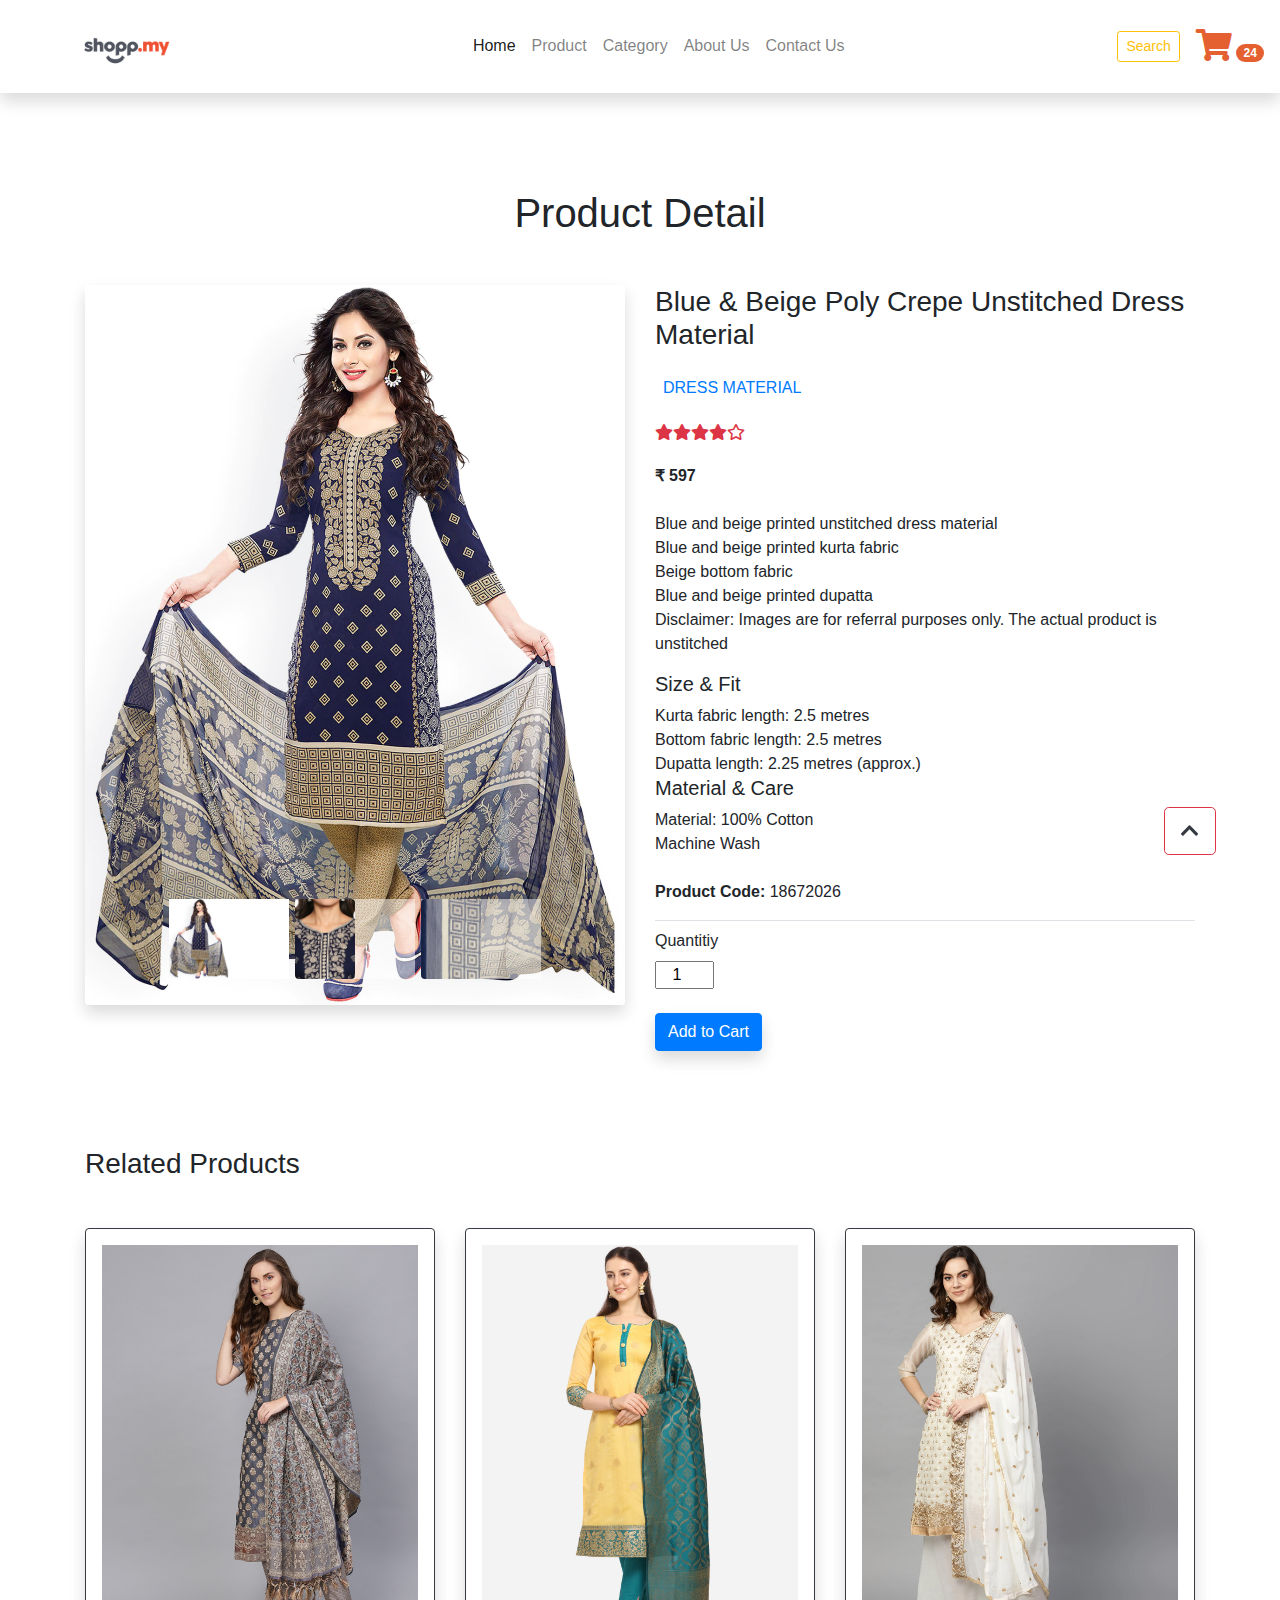
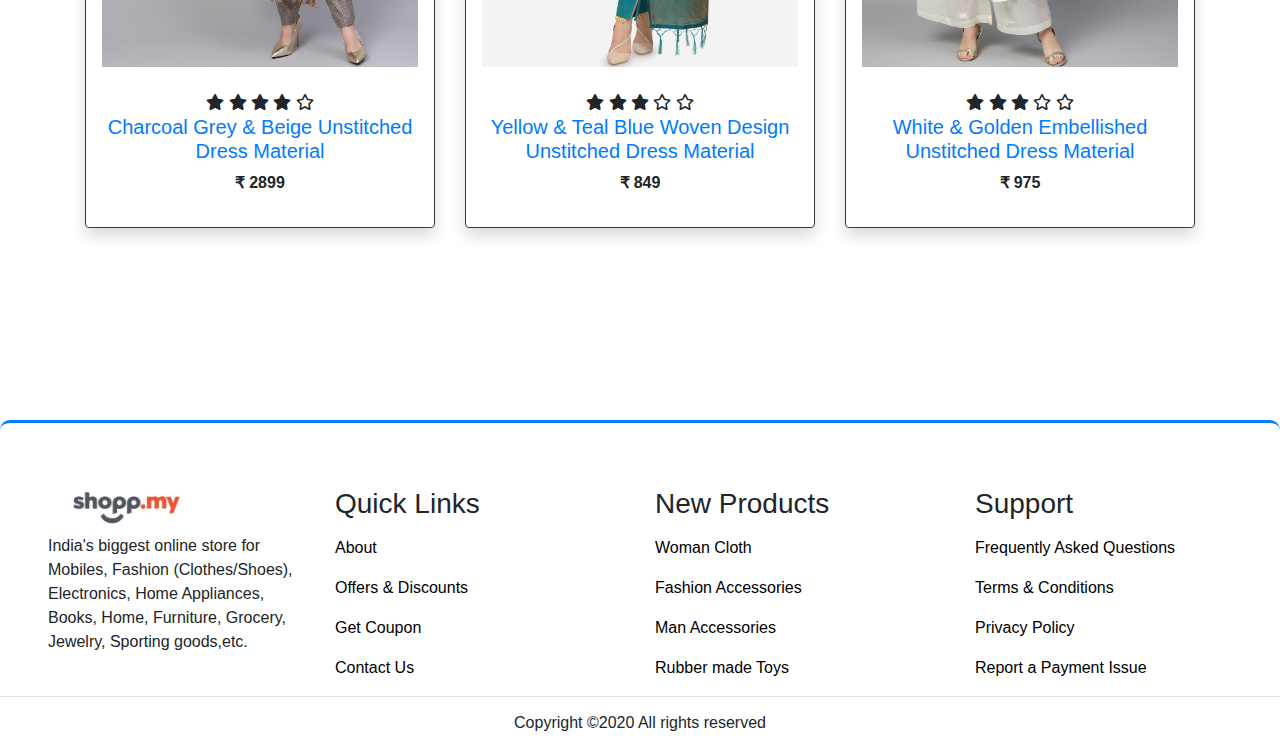
<file: product_detail-5.html>
<!doctype html>
<html lang="en">

<head>
    <!-- Required meta tags -->
    <meta charset="utf-8">
    <meta name="viewport" content="width=device-width, initial-scale=1, shrink-to-fit=no">

    <!-- Bootstrap CSS -->
    <link rel="stylesheet" href="https://maxcdn.bootstrapcdn.com/bootstrap/4.0.0/css/bootstrap.min.css"
        integrity="sha384-Gn5384xqQ1aoWXA+058RXPxPg6fy4IWvTNh0E263XmFcJlSAwiGgFAW/dAiS6JXm" crossorigin="anonymous">

    <!-- style.css For Custom Styling -->
    <link rel="stylesheet" href="css/style.css">

    <link rel="stylesheet" href="https://cdnjs.cloudflare.com/ajax/libs/font-awesome/5.10.0/css/all.min.css">

    <link rel="shortcut icon" href="images/icon.jpg" type="image/jpg" />
    <title>Shopp.my</title>
</head>

<body>
    <!-- ==============header menu section starts here============== -->
    <section class="header_menu" id="header_menu">
        <div class="container-fluid px-0 shadow">
            <nav class="navbar navbar-expand-lg navbar-light bg-white py-3 ">
                <a class="navbar-brand pl-5 pl-small-0" href="index.html">
                    <img src="images/logo.png" class="img img-fluid logo" width="120px" alt="logo">
                </a>
                <button class="navbar-toggler" type="button" data-toggle="collapse"
                    data-target="#navbarSupportedContent" aria-controls="navbarSupportedContent" aria-expanded="false"
                    aria-label="Toggle navigation">
                    <span class="navbar-toggler-icon"></span>
                </button>
                <div class="collapse navbar-collapse" id="navbarSupportedContent">
                    <ul class="navbar-nav mx-auto">
                        <li class="nav-item active">
                            <a class="nav-link" href="index.html">Home <span class="sr-only">(current)</span></a>
                        </li>
                        <li class="nav-item">
                            <a class="nav-link" href="product.html">Product</a>
                        </li>
                        <li class="nav-item">
                            <a class="nav-link" href="category.html">Category</a>
                        </li>
                        <li class="nav-item">
                            <a class="nav-link" href="about.html">About Us</a>
                        </li>
                        <li class="nav-item">
                            <a class="nav-link" href="contact.html">Contact Us</a>
                        </li>

                    </ul>
                    <div class="search mr-3">
                        <a href="search.html" class="btn btn-sm btn-outline-warning">
                            Search
                        </a>
                    </div>
                    <div class="cart">
                        <a href="cart.html">
                            <i class="fas fa-shopping-cart fa-2x cart-color"></i>
                            <span class="badge badge-pill badge-primary">24</span>
                        </a>
                    </div>
                </div>
            </nav>
        </div>
    </section>
    <!-- ==============header menu section ends here============== -->
    <!-- ==============product_detail starts here============== -->
    <section class="product_detail py-5 my-5" id="product_detail">
        <div class="container ">
            <div class="section_title text-center mb-5">
                <h1 class="text-capitalize">product detail</h1>
            </div>
            <div class="row">
                <div class="col-md-6">
                    <div class="row">
                        <div class="col-md-12">
                            <div id="carouselExampleIndicators" class="carousel slide shadow rounded" data-ride="carousel">
                                <ol class="carousel-indicators">
                                    <li data-target="#carouselExampleIndicators" data-slide-to="0" class="active">
                                        <img src="images/products/product5.png" class="d-block w-50 img img-fluid rounded" width="15px" alt="image">
                                    </li>
                                    <li data-target="#carouselExampleIndicators" data-slide-to="1">
                                        <img src="images/products/product5-2.png" class="d-block w-50 img img-fluid rounded" width="15px" alt="image">
                                    </li>
                                    <li data-target="#carouselExampleIndicators" data-slide-to="2">
                                        <img src="images/products/product5-3.png" class="d-block w-50 img img-fluid rounded" width="15px" alt="image">
                                    </li>
                                </ol>
                                <div class="carousel-inner">
                                    <div class="carousel-item active">
                                        <img src="images/products/product5.png"
                                            class="d-block w-100 img img-fluid rounded" alt="image">
                                    </div>
                                    <div class="carousel-item">
                                        <img src="images/products/product5-2.png"
                                            class="d-block w-100 img img-fluid rounded" alt="image">
                                    </div>
                                    <div class="carousel-item">
                                        <img src="images/products/product5-3.png"
                                            class="d-block w-100 img img-fluid rounded" alt="image">
                                    </div>
                                </div>
                                
                            </div>
                        </div>
                    </div>
                </div>
                <div class="col-md-6">
                    <div class="row">
                        <div class="col-md-12">
                            <div class="title mb-4">
                                <h3>Blue & Beige Poly Crepe Unstitched Dress Material</h3>
                            </div>
                            <div class="category mb-4">
                                <span class="bg-light-gray p-2"><a href="category.html">DRESS MATERIAL</a></span>
                            </div>
                            <div class="rating d-flex text-danger mb-4">
                                <i class="fas fa-star"></i>
                                <i class="fas fa-star"></i>
                                <i class="fas fa-star"></i>
                                <i class="fas fa-star"></i>
                                <i class="far fa-star"></i>
                            </div>
                            <div class="price mb-4">
                                <b><span class="mr-1">₹</span><span>597</span></b>
                            </div>
                            <div class="desc ">
                                <p>
                                    Blue and beige printed unstitched dress material<br>
                                    Blue and beige printed kurta fabric<br>
                                    Beige bottom fabric<br>
                                    Blue and beige printed dupatta<br>
                                    Disclaimer: Images are for referral purposes only. The actual product is unstitched
                                    <br>
                                    <h5>Size & Fit</h5>
                                    Kurta fabric length: 2.5 metres<br>
                                    Bottom fabric length: 2.5 metres<br>
                                    Dupatta length: 2.25 metres (approx.)<br>
                                    <h5>Material & Care</h5>
                                    Material: 100% Cotton<br>
                                    Machine Wash<br><br>
                                    <b>Product Code:</b> 18672026
                                </p>
                            </div>
                            <div class="qty_section border-top pt-2 mb-4">
                                <label>Quantitiy</label>
                                <div>
                                    <div class="mb-0 w-100">
                                        <input class="quantity text-center" min="0" max="10" name="quantity" value="1"
                                            type="number">
                                    </div>
                                </div>
                            </div>
                            <div class="buy">
                                <a href="cart.html" class="btn btn-primary shadow">Add to
                                    Cart</a>
                            </div>
                        </div>
                    </div>
                </div>
            </div>
            <!-- ----------------related products starts here---------- -->
            <section class="related_products py-5 my-5" id="related_products">
                <div class="title">
                    <h3>Related Products</h3>
                </div>
                <div class="row mt-5">
                    <div class="col-md-4 col-6">
                        <div class="border border-dark rounded shadow text-center p-3">
                            <div class="mb-4">
                                <img src="images/products/product5-a.png" class="img img-fluid" alt="image">
                            </div>
                            <div class="product-caption my-3">
                                <div class="product-ratting">
                                    <i class="fas fa-star"></i>
                                    <i class="fas fa-star"></i>
                                    <i class="fas fa-star"></i>
                                    <i class="fas fa-star"></i>
                                    <i class="far fa-star"></i>
                                </div>
                                <h5><a href="javascript:;">Charcoal Grey & Beige Unstitched Dress Material</a></h5>
                                <div class="price">
                                    <b><span class="mr-1">₹</span><span>2899</span></b>
                                </div>
                            </div>
                        </div>
                    </div>
                    <div class="col-md-4 col-6">
                        <div class="border border-dark rounded shadow text-center p-3">
                            <div class="mb-4">
                                <img src="images/products/product5-b.png" class="img img-fluid" alt="image">
                            </div>
                            <div class="product-caption my-3">
                                <div class="product-ratting">
                                    <i class="fas fa-star"></i>
                                    <i class="fas fa-star"></i>
                                    <i class="fas fa-star"></i>
                                    <i class="far fa-star"></i>
                                    <i class="far fa-star"></i>
                                </div>
                                <h5><a href="javascript:;">Yellow & Teal Blue Woven Design Unstitched Dress Material</a></h5>
                                <div class="price">
                                    <b><span class="mr-1">₹</span><span>849</span></b>
                                </div>
                            </div>
                        </div>
                    </div>
                    <div class="col-md-4 col-6">
                        <div class="border border-dark rounded shadow text-center p-3">
                            <div class="mb-4">
                                <img src="images/products/product5-c.png" class="img img-fluid" alt="image">
                            </div>
                            <div class="product-caption my-3">
                                <div class="product-ratting">
                                    <i class="fas fa-star"></i>
                                    <i class="fas fa-star"></i>
                                    <i class="fas fa-star"></i>
                                    <i class="far fa-star"></i>
                                    <i class="far fa-star"></i>
                                </div>
                                <h5><a href="javascript:;">White & Golden Embellished Unstitched Dress Material</a></h5>
                                <div class="price">
                                    <b><span class="mr-1">₹</span><span>975</span></b>
                                </div>
                            </div>
                        </div>
                    </div>
                </div>
            </section>
            <!-- ----------------related products ends here---------- -->
        </div>
    </section>
    <!-- ==============product detail ends here============== -->


    <!-- ==============footer starts here============== -->
    <section class="footer_section pt-5 pb-2" id="footer_section">
        <footer>
            <div class="container-fluid">
                <div class="row">
                    <div class="col-md-3 col-6 pl-5 pl-small-15">
                        <div class="footer_title">
                            <a href="index.html"><img src="images/logo.png" width="150px" class="img img-fluid"
                                    alt="logo"></a>
                        </div>
                        <div>
                            India's biggest online store for Mobiles, Fashion (Clothes/Shoes), Electronics, Home
                            Appliances,
                            Books, Home, Furniture, Grocery, Jewelry, Sporting goods,etc.
                        </div>
                    </div>
                    <div class="col-md-3 col-6">
                        <div class="footer_title pt-3 mb-3">
                            <h3>Quick Links</h3>
                        </div>
                        <div class="footer_links">
                            <ul>
                                <li><a href="about.html">About</a></li>
                                <li><a href="javascript:;">Offers & Discounts</a></li>
                                <li><a href="javascript:;">Get Coupon</a></li>
                                <li><a href="contact.html">Contact Us</a></li>
                            </ul>
                        </div>
                    </div>
                    <div class="col-md-3 col-6">
                        <div class="footer_title pt-3 mb-3">
                            <h3>New Products</h3>
                        </div>
                        <div class="footer_links">
                            <ul>
                                <li><a href="javascript:;">Woman Cloth</a></li>
                                <li><a href="javascript:;">Fashion Accessories</a></li>
                                <li><a href="javascript:;">Man Accessories</a></li>
                                <li><a href="javascript:;">Rubber made Toys</a></li>
                            </ul>
                        </div>
                    </div>
                    <div class="col-md-3 col-6">
                        <div class="footer_title pt-3 mb-3">
                            <h3>Support</h3>
                        </div>
                        <div class="footer_links">
                            <ul>
                                <li><a href="javascript:;">Frequently Asked Questions</a></li>
                                <li><a href="javascript:;">Terms & Conditions</a></li>
                                <li><a href="javascript:;">Privacy Policy</a></li>
                                <li><a href="javascript:;">Report a Payment Issue</a></li>
                            </ul>
                        </div>
                    </div>
                </div>
            </div>
            <div class="border-top">
                <h6 class="text-center mt-3">Copyright ©2020 All rights reserved </h6>
            </div>
        </footer>
    </section>
    <div class="backtop">
        <a id="button" href="#top" class="btn btn-lg btn-outline-danger" role="button"> <i
                class="fas fa-chevron-up text-dark"></i>
        </a>
    </div>
    <!-- ==============footer ends here============== -->



    <!-- Optional JavaScript -->
    <!-- jQuery first, then Popper.js, then Bootstrap JS -->
    <script src="https://code.jquery.com/jquery-3.2.1.slim.min.js"
        integrity="sha384-KJ3o2DKtIkvYIK3UENzmM7KCkRr/rE9/Qpg6aAZGJwFDMVNA/GpGFF93hXpG5KkN"
        crossorigin="anonymous"></script>
    <script src="https://cdnjs.cloudflare.com/ajax/libs/popper.js/1.12.9/umd/popper.min.js"
        integrity="sha384-ApNbgh9B+Y1QKtv3Rn7W3mgPxhU9K/ScQsAP7hUibX39j7fakFPskvXusvfa0b4Q"
        crossorigin="anonymous"></script>
    <script src="https://maxcdn.bootstrapcdn.com/bootstrap/4.0.0/js/bootstrap.min.js"
        integrity="sha384-JZR6Spejh4U02d8jOt6vLEHfe/JQGiRRSQQxSfFWpi1MquVdAyjUar5+76PVCmYl"
        crossorigin="anonymous"></script>
</body>

</html>
</file>
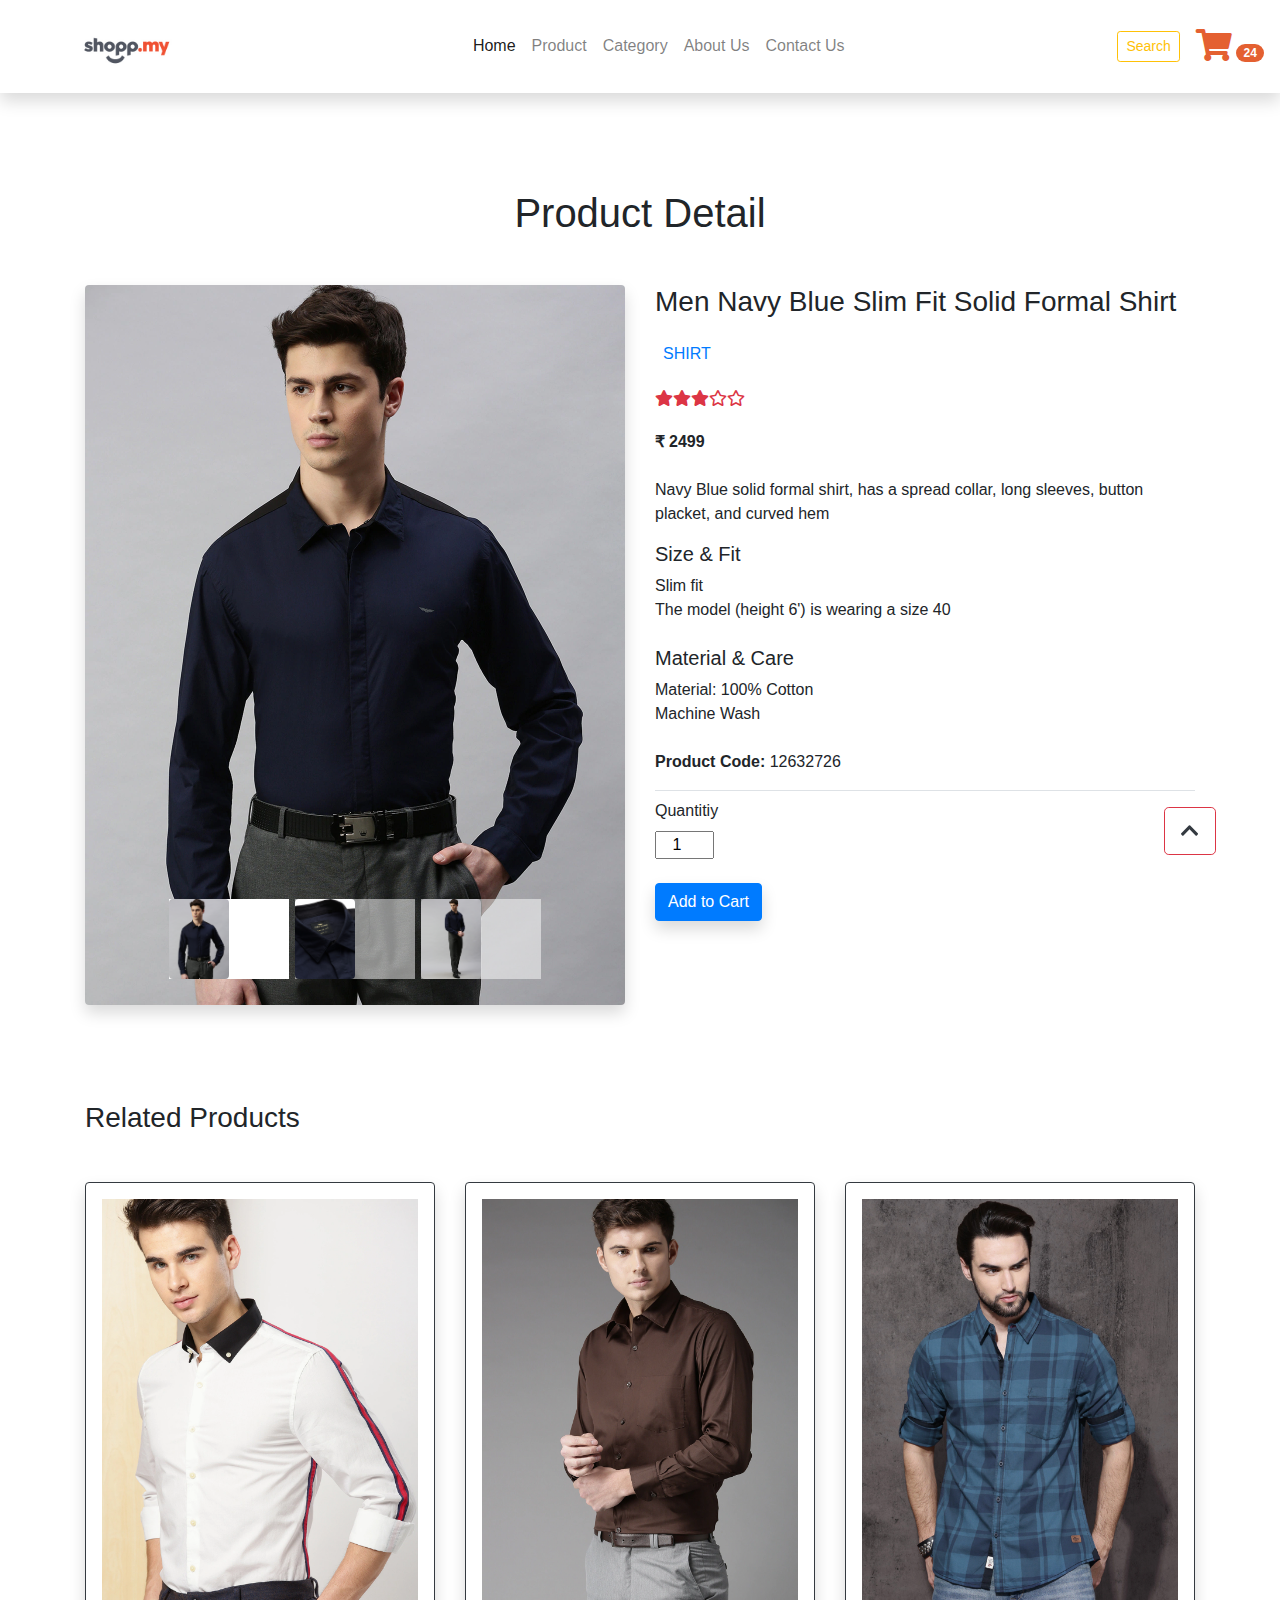
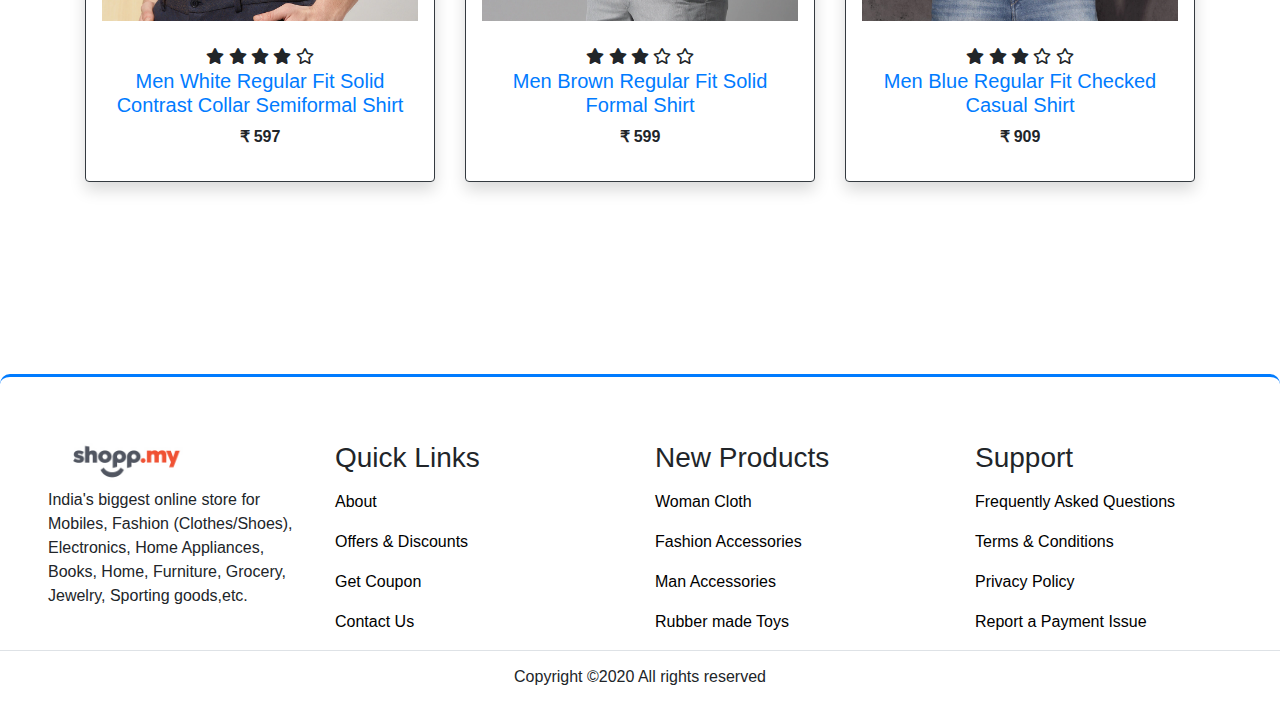
<file: product_detail-6.html>
<!doctype html>
<html lang="en">

<head>
    <!-- Required meta tags -->
    <meta charset="utf-8">
    <meta name="viewport" content="width=device-width, initial-scale=1, shrink-to-fit=no">

    <!-- Bootstrap CSS -->
    <link rel="stylesheet" href="https://maxcdn.bootstrapcdn.com/bootstrap/4.0.0/css/bootstrap.min.css"
        integrity="sha384-Gn5384xqQ1aoWXA+058RXPxPg6fy4IWvTNh0E263XmFcJlSAwiGgFAW/dAiS6JXm" crossorigin="anonymous">

    <!-- style.css For Custom Styling -->
    <link rel="stylesheet" href="css/style.css">

    <link rel="stylesheet" href="https://cdnjs.cloudflare.com/ajax/libs/font-awesome/5.10.0/css/all.min.css">

    <link rel="shortcut icon" href="images/icon.jpg" type="image/jpg" />
    <title>Shopp.my</title>
</head>

<body>
    <!-- ==============header menu section starts here============== -->
    <section class="header_menu" id="header_menu">
        <div class="container-fluid px-0 shadow">
            <nav class="navbar navbar-expand-lg navbar-light bg-white py-3 ">
                <a class="navbar-brand pl-5 pl-small-0" href="index.html">
                    <img src="images/logo.png" class="img img-fluid logo" width="120px" alt="logo">
                </a>
                <button class="navbar-toggler" type="button" data-toggle="collapse"
                    data-target="#navbarSupportedContent" aria-controls="navbarSupportedContent" aria-expanded="false"
                    aria-label="Toggle navigation">
                    <span class="navbar-toggler-icon"></span>
                </button>
                <div class="collapse navbar-collapse" id="navbarSupportedContent">
                    <ul class="navbar-nav mx-auto">
                        <li class="nav-item active">
                            <a class="nav-link" href="index.html">Home <span class="sr-only">(current)</span></a>
                        </li>
                        <li class="nav-item">
                            <a class="nav-link" href="product.html">Product</a>
                        </li>
                        <li class="nav-item">
                            <a class="nav-link" href="category.html">Category</a>
                        </li>
                        <li class="nav-item">
                            <a class="nav-link" href="about.html">About Us</a>
                        </li>
                        <li class="nav-item">
                            <a class="nav-link" href="contact.html">Contact Us</a>
                        </li>

                    </ul>
                    <div class="search mr-3">
                        <a href="search.html" class="btn btn-sm btn-outline-warning">
                            Search
                        </a>
                    </div>
                    <div class="cart">
                        <a href="cart.html">
                            <i class="fas fa-shopping-cart fa-2x cart-color"></i>
                            <span class="badge badge-pill badge-primary">24</span>
                        </a>
                    </div>
                </div>
            </nav>
        </div>
    </section>
    <!-- ==============header menu section ends here============== -->
    <!-- ==============product_detail starts here============== -->
    <section class="product_detail py-5 my-5" id="product_detail">
        <div class="container ">
            <div class="section_title text-center mb-5">
                <h1 class="text-capitalize">product detail</h1>
            </div>
            <div class="row">
                <div class="col-md-6">
                    <div class="row">
                        <div class="col-md-12">
                            <div id="carouselExampleIndicators" class="carousel slide shadow rounded" data-ride="carousel">
                                <ol class="carousel-indicators">
                                    <li data-target="#carouselExampleIndicators" data-slide-to="0" class="active">
                                        <img src="images/products/product6.png" class="d-block w-50 img img-fluid rounded" width="15px" alt="image">
                                    </li>
                                    <li data-target="#carouselExampleIndicators" data-slide-to="1">
                                        <img src="images/products/product6-2.png" class="d-block w-50 img img-fluid rounded" width="15px" alt="image">
                                    </li>
                                    <li data-target="#carouselExampleIndicators" data-slide-to="2">
                                        <img src="images/products/product6-3.png" class="d-block w-50 img img-fluid rounded" width="15px" alt="image">
                                    </li>
                                </ol>
                                <div class="carousel-inner">
                                    <div class="carousel-item active">
                                        <img src="images/products/product6.png"
                                            class="d-block w-100 img img-fluid rounded" alt="image">
                                    </div>
                                    <div class="carousel-item">
                                        <img src="images/products/product6-2.png"
                                            class="d-block w-100 img img-fluid rounded" alt="image">
                                    </div>
                                    <div class="carousel-item">
                                        <img src="images/products/product6-3.png"
                                            class="d-block w-100 img img-fluid rounded" alt="image">
                                    </div>
                                </div>
                                
                            </div>
                        </div>
                    </div>
                </div>
                <div class="col-md-6">
                    <div class="row">
                        <div class="col-md-12">
                            <div class="title mb-4">
                                <h3>Men Navy Blue Slim Fit Solid Formal Shirt</h3>
                            </div>
                            <div class="category mb-4">
                                <span class="bg-light-gray p-2"><a href="category.html">SHIRT</a></span>
                            </div>
                            <div class="rating d-flex text-danger mb-4">
                                <i class="fas fa-star"></i>
                                <i class="fas fa-star"></i>
                                <i class="fas fa-star"></i>
                                <i class="far fa-star"></i>
                                <i class="far fa-star"></i>
                            </div>
                            <div class="price mb-4">
                                <b><span class="mr-1">₹</span><span>2499</span></b>
                            </div>
                            <div class="desc ">
                                <p>
                                    Navy Blue solid formal shirt, has a spread collar, long sleeves, button placket, and curved hem
                                    <br>
                                    <h5>Size & Fit</h5>
                                    Slim fit<br>
                                    The model (height 6') is wearing a size 40<br><br>
                                    <h5>Material & Care</h5>
                                    Material: 100% Cotton<br>
                                    Machine Wash<br><br>
                                    <b>Product Code:</b> 12632726
                                </p>
                            </div>
                            <div class="qty_section border-top pt-2 mb-4">
                                <label>Quantitiy</label>
                                <div>
                                    <div class="mb-0 w-100">
                                        <input class="quantity text-center" min="0" max="10" name="quantity" value="1"
                                            type="number">
                                    </div>
                                </div>
                            </div>
                            <div class="buy">
                                <a href="cart.html" class="btn btn-primary shadow">Add to
                                    Cart</a>
                            </div>
                        </div>
                    </div>
                </div>
            </div>
            <!-- ----------------related products starts here---------- -->
            <section class="related_products py-5 my-5" id="related_products">
                <div class="title">
                    <h3>Related Products</h3>
                </div>
                <div class="row mt-5">
                    <div class="col-md-4 col-6">
                        <div class="border border-dark rounded shadow text-center p-3">
                            <div class="mb-4">
                                <img src="images/products/product7.png" class="img img-fluid" alt="image">
                            </div>
                            <div class="product-caption my-3">
                                <div class="product-ratting">
                                    <i class="fas fa-star"></i>
                                    <i class="fas fa-star"></i>
                                    <i class="fas fa-star"></i>
                                    <i class="fas fa-star"></i>
                                    <i class="far fa-star"></i>
                                </div>
                                <h5><a href="javascript:;">Men White Regular Fit Solid Contrast Collar Semiformal Shirt</a></h5>
                                <div class="price">
                                    <b><span class="mr-1">₹</span><span>597</span></b>
                                </div>
                            </div>
                        </div>
                    </div>
                    <div class="col-md-4 col-6">
                        <div class="border border-dark rounded shadow text-center p-3">
                            <div class="mb-4">
                                <img src="images/products/product8.png" class="img img-fluid" alt="image">
                            </div>
                            <div class="product-caption my-3">
                                <div class="product-ratting">
                                    <i class="fas fa-star"></i>
                                    <i class="fas fa-star"></i>
                                    <i class="fas fa-star"></i>
                                    <i class="far fa-star"></i>
                                    <i class="far fa-star"></i>
                                </div>
                                <h5><a href="javascript:;">Men Brown Regular Fit Solid Formal Shirt</a></h5>
                                <div class="price">
                                    <b><span class="mr-1">₹</span><span>599</span></b>
                                </div>
                            </div>
                        </div>
                    </div>
                    <div class="col-md-4 col-6">
                        <div class="border border-dark rounded shadow text-center p-3">
                            <div class="mb-4">
                                <img src="images/products/product9.png" class="img img-fluid" alt="image">
                            </div>
                            <div class="product-caption my-3">
                                <div class="product-ratting">
                                    <i class="fas fa-star"></i>
                                    <i class="fas fa-star"></i>
                                    <i class="fas fa-star"></i>
                                    <i class="far fa-star"></i>
                                    <i class="far fa-star"></i>
                                </div>
                                <h5><a href="javascript:;">Men Blue Regular Fit Checked Casual Shirt</a></h5>
                                <div class="price">
                                    <b><span class="mr-1">₹</span><span>909</span></b>
                                </div>
                            </div>
                        </div>
                    </div>
                </div>
            </section>
            <!-- ----------------related products ends here---------- -->
        </div>
    </section>
    <!-- ==============product detail ends here============== -->


    <!-- ==============footer starts here============== -->
    <section class="footer_section pt-5 pb-2" id="footer_section">
        <footer>
            <div class="container-fluid">
                <div class="row">
                    <div class="col-md-3 col-6 pl-5 pl-small-15">
                        <div class="footer_title">
                            <a href="index.html"><img src="images/logo.png" width="150px" class="img img-fluid"
                                    alt="logo"></a>
                        </div>
                        <div>
                            India's biggest online store for Mobiles, Fashion (Clothes/Shoes), Electronics, Home
                            Appliances,
                            Books, Home, Furniture, Grocery, Jewelry, Sporting goods,etc.
                        </div>
                    </div>
                    <div class="col-md-3 col-6">
                        <div class="footer_title pt-3 mb-3">
                            <h3>Quick Links</h3>
                        </div>
                        <div class="footer_links">
                            <ul>
                                <li><a href="about.html">About</a></li>
                                <li><a href="javascript:;">Offers & Discounts</a></li>
                                <li><a href="javascript:;">Get Coupon</a></li>
                                <li><a href="contact.html">Contact Us</a></li>
                            </ul>
                        </div>
                    </div>
                    <div class="col-md-3 col-6">
                        <div class="footer_title pt-3 mb-3">
                            <h3>New Products</h3>
                        </div>
                        <div class="footer_links">
                            <ul>
                                <li><a href="javascript:;">Woman Cloth</a></li>
                                <li><a href="javascript:;">Fashion Accessories</a></li>
                                <li><a href="javascript:;">Man Accessories</a></li>
                                <li><a href="javascript:;">Rubber made Toys</a></li>
                            </ul>
                        </div>
                    </div>
                    <div class="col-md-3 col-6">
                        <div class="footer_title pt-3 mb-3">
                            <h3>Support</h3>
                        </div>
                        <div class="footer_links">
                            <ul>
                                <li><a href="javascript:;">Frequently Asked Questions</a></li>
                                <li><a href="javascript:;">Terms & Conditions</a></li>
                                <li><a href="javascript:;">Privacy Policy</a></li>
                                <li><a href="javascript:;">Report a Payment Issue</a></li>
                            </ul>
                        </div>
                    </div>
                </div>
            </div>
            <div class="border-top">
                <h6 class="text-center mt-3">Copyright ©2020 All rights reserved </h6>
            </div>
        </footer>
    </section>
    <div class="backtop">
        <a id="button" href="#top" class="btn btn-lg btn-outline-danger" role="button"> <i
                class="fas fa-chevron-up text-dark"></i>
        </a>
    </div>
    <!-- ==============footer ends here============== -->



    <!-- Optional JavaScript -->
    <!-- jQuery first, then Popper.js, then Bootstrap JS -->
    <script src="https://code.jquery.com/jquery-3.2.1.slim.min.js"
        integrity="sha384-KJ3o2DKtIkvYIK3UENzmM7KCkRr/rE9/Qpg6aAZGJwFDMVNA/GpGFF93hXpG5KkN"
        crossorigin="anonymous"></script>
    <script src="https://cdnjs.cloudflare.com/ajax/libs/popper.js/1.12.9/umd/popper.min.js"
        integrity="sha384-ApNbgh9B+Y1QKtv3Rn7W3mgPxhU9K/ScQsAP7hUibX39j7fakFPskvXusvfa0b4Q"
        crossorigin="anonymous"></script>
    <script src="https://maxcdn.bootstrapcdn.com/bootstrap/4.0.0/js/bootstrap.min.js"
        integrity="sha384-JZR6Spejh4U02d8jOt6vLEHfe/JQGiRRSQQxSfFWpi1MquVdAyjUar5+76PVCmYl"
        crossorigin="anonymous"></script>
</body>

</html>
</file>
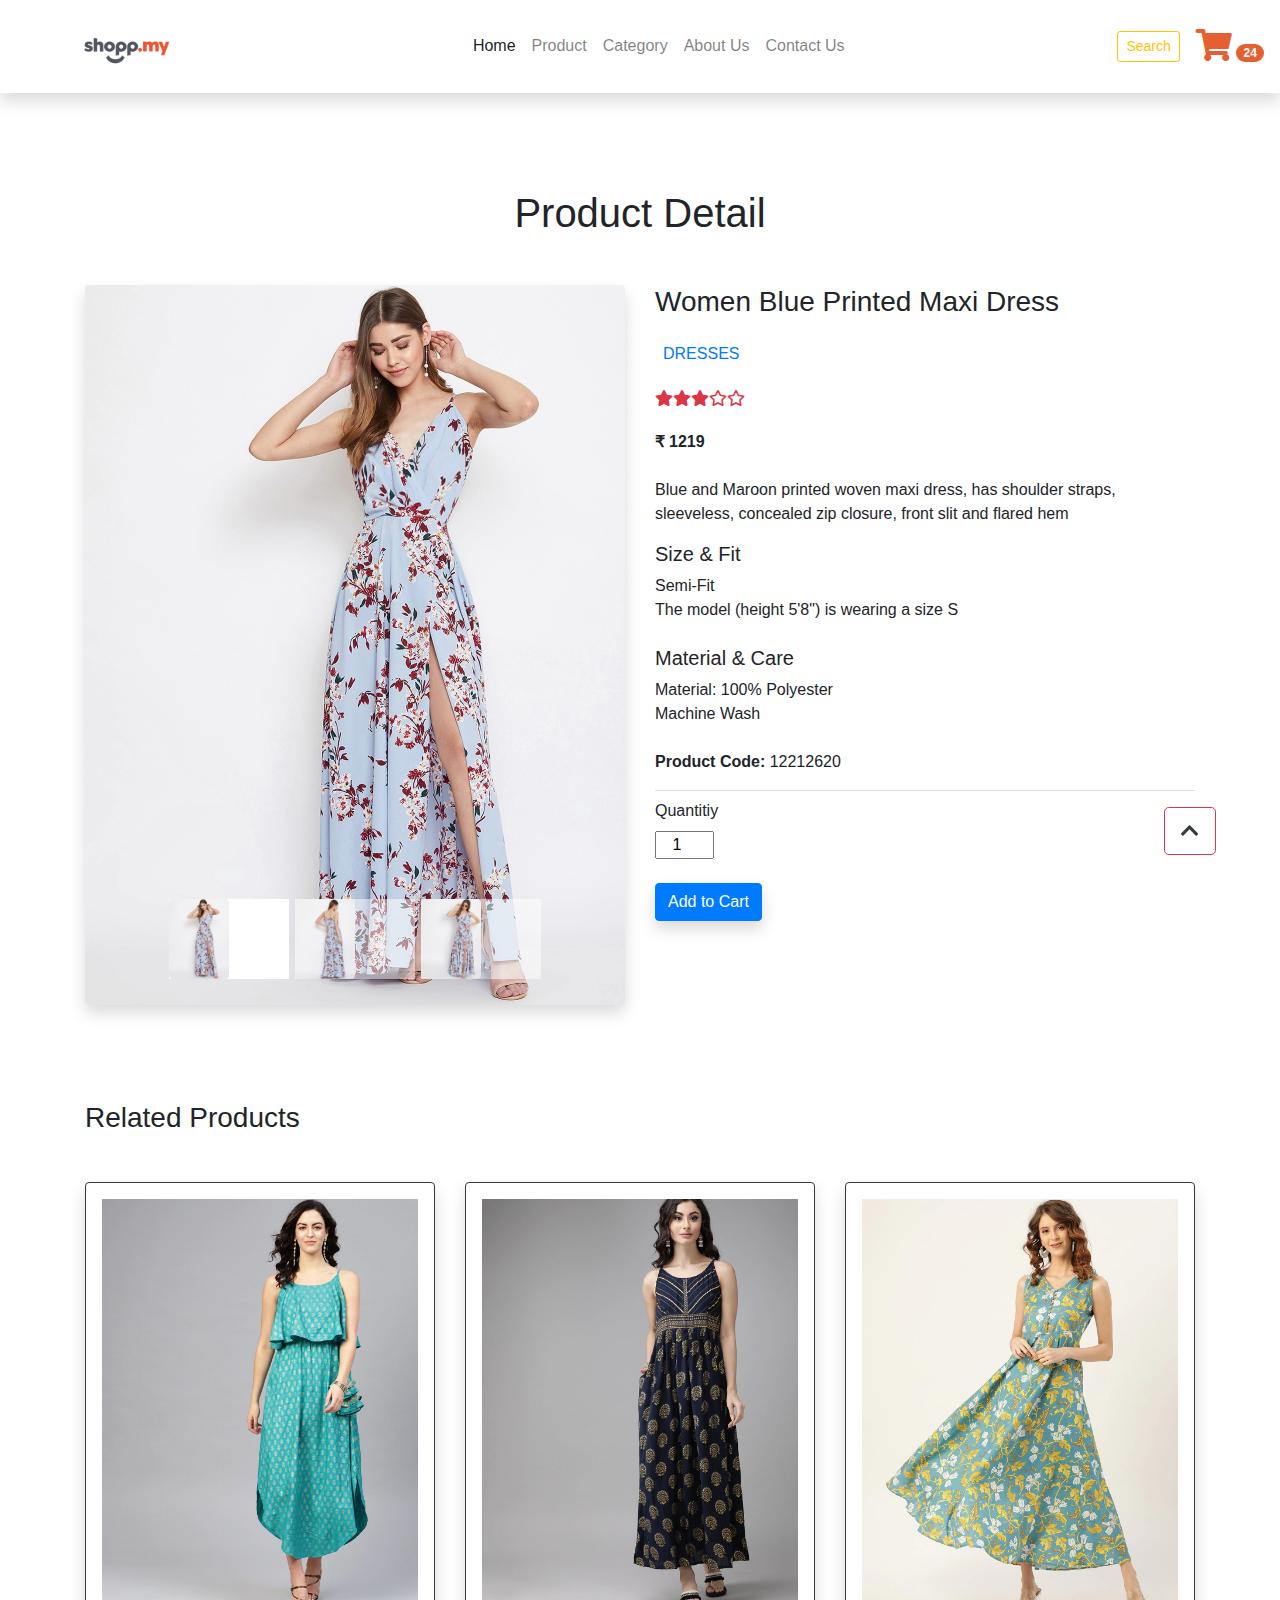
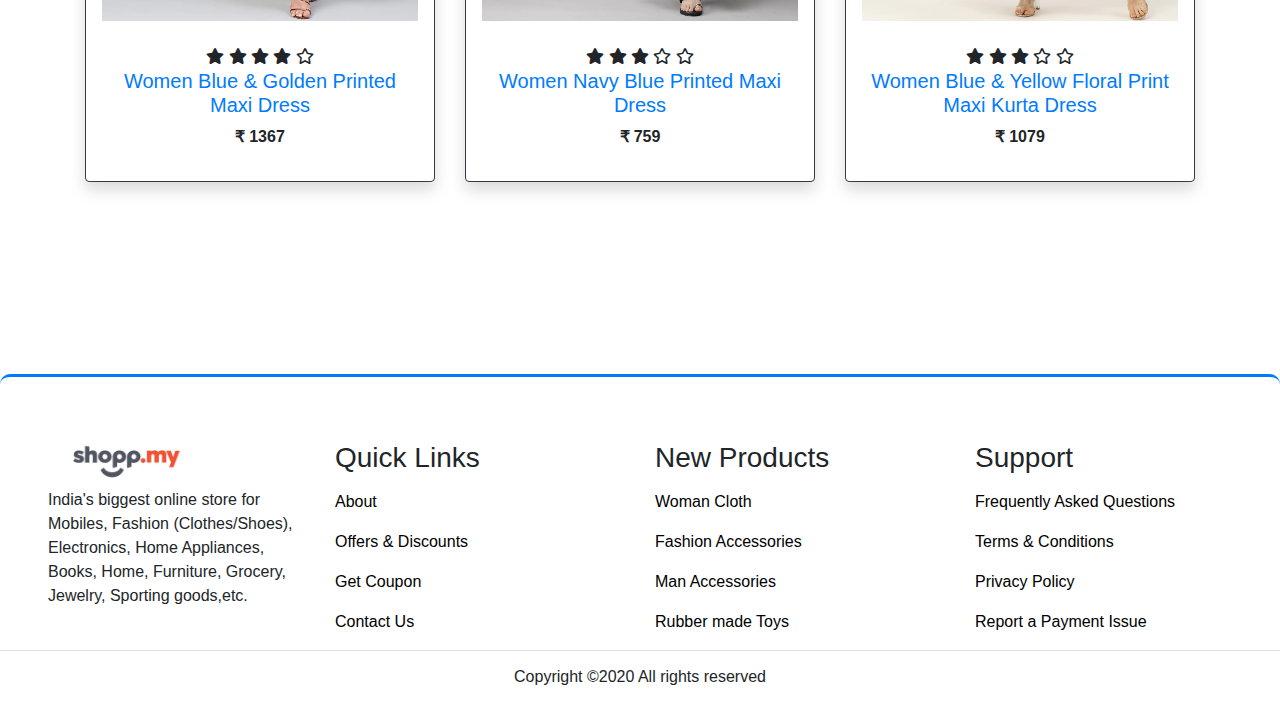
<file: product_detail.html>
<!doctype html>
<html lang="en">

<head>
    <!-- Required meta tags -->
    <meta charset="utf-8">
    <meta name="viewport" content="width=device-width, initial-scale=1, shrink-to-fit=no">

    <!-- Bootstrap CSS -->
    <link rel="stylesheet" href="https://maxcdn.bootstrapcdn.com/bootstrap/4.0.0/css/bootstrap.min.css"
        integrity="sha384-Gn5384xqQ1aoWXA+058RXPxPg6fy4IWvTNh0E263XmFcJlSAwiGgFAW/dAiS6JXm" crossorigin="anonymous">

    <!-- style.css For Custom Styling -->
    <link rel="stylesheet" href="css/style.css">

    <link rel="stylesheet" href="https://cdnjs.cloudflare.com/ajax/libs/font-awesome/5.10.0/css/all.min.css">

    <link rel="shortcut icon" href="images/icon.jpg" type="image/jpg" />
    <title>Shopp.my</title>
</head>

<body>
    <!-- ==============header menu section starts here============== -->
    <section class="header_menu" id="header_menu">
        <div class="container-fluid px-0 shadow">
            <nav class="navbar navbar-expand-lg navbar-light bg-white py-3 ">
                <a class="navbar-brand pl-5 pl-small-0" href="index.html">
                    <img src="images/logo.png" class="img img-fluid logo" width="120px" alt="logo">
                </a>
                <button class="navbar-toggler" type="button" data-toggle="collapse"
                    data-target="#navbarSupportedContent" aria-controls="navbarSupportedContent" aria-expanded="false"
                    aria-label="Toggle navigation">
                    <span class="navbar-toggler-icon"></span>
                </button>
                <div class="collapse navbar-collapse" id="navbarSupportedContent">
                    <ul class="navbar-nav mx-auto">
                        <li class="nav-item active">
                            <a class="nav-link" href="index.html">Home <span class="sr-only">(current)</span></a>
                        </li>
                        <li class="nav-item">
                            <a class="nav-link" href="product.html">Product</a>
                        </li>
                        <li class="nav-item">
                            <a class="nav-link" href="category.html">Category</a>
                        </li>
                        <li class="nav-item">
                            <a class="nav-link" href="about.html">About Us</a>
                        </li>
                        <li class="nav-item">
                            <a class="nav-link" href="contact.html">Contact Us</a>
                        </li>

                    </ul>
                    <div class="search mr-3">
                        <a href="search.html" class="btn btn-sm btn-outline-warning">
                            Search
                        </a>
                    </div>
                    <div class="cart">
                        <a href="cart.html">
                            <i class="fas fa-shopping-cart fa-2x cart-color"></i>
                            <span class="badge badge-pill badge-primary">24</span>
                        </a>
                    </div>
                </div>
            </nav>
        </div>
    </section>
    <!-- ==============header menu section ends here============== -->
    <!-- ==============product_detail starts here============== -->
    <section class="product_detail py-5 my-5" id="product_detail">
        <div class="container ">
            <div class="section_title text-center mb-5">
                <h1 class="text-capitalize">product detail</h1>
            </div>
            <div class="row">
                <div class="col-md-6">
                    <div class="row">
                        <div class="col-md-12">
                            <div id="carouselExampleIndicators" class="carousel slide shadow rounded" data-ride="carousel">
                                <ol class="carousel-indicators">
                                    <li data-target="#carouselExampleIndicators" data-slide-to="0" class="active">
                                        <img src="images/products/product1.png" class="d-block w-50 img img-fluid rounded" width="15px" alt="image">
                                    </li>
                                    <li data-target="#carouselExampleIndicators" data-slide-to="1">
                                        <img src="images/products/product1-2.png" class="d-block w-50 img img-fluid rounded" width="15px" alt="image">
                                    </li>
                                    <li data-target="#carouselExampleIndicators" data-slide-to="2">
                                        <img src="images/products/product1-3.png" class="d-block w-50 img img-fluid rounded" width="15px" alt="image">
                                    </li>
                                </ol>
                                <div class="carousel-inner">
                                    <div class="carousel-item active">
                                        <img src="images/products/product1.png"
                                            class="d-block w-100 img img-fluid rounded" alt="image">
                                    </div>
                                    <div class="carousel-item">
                                        <img src="images/products/product1-2.png"
                                            class="d-block w-100 img img-fluid rounded" alt="image">
                                    </div>
                                    <div class="carousel-item">
                                        <img src="images/products/product1-3.png"
                                            class="d-block w-100 img img-fluid rounded" alt="image">
                                    </div>
                                </div>
                                
                            </div>
                        </div>
                    </div>
                </div>
                <div class="col-md-6">
                    <div class="row">
                        <div class="col-md-12">
                            <div class="title mb-4">
                                <h3>Women Blue Printed Maxi Dress</h3>
                            </div>
                            <div class="category mb-4">
                                <span class="bg-light-gray p-2"><a href="category.html">DRESSES</a></span>
                            </div>
                            <div class="rating d-flex text-danger mb-4">
                                <i class="fas fa-star"></i>
                                <i class="fas fa-star"></i>
                                <i class="fas fa-star"></i>
                                <i class="far fa-star"></i>
                                <i class="far fa-star"></i>
                            </div>
                            <div class="price mb-4">
                                <b><span class="mr-1">₹</span><span>1219</span></b>
                            </div>
                            <div class="desc ">
                                <p>
                                    Blue and Maroon printed woven maxi dress, has shoulder straps,
                                     sleeveless, concealed zip closure, front slit and flared hem
                                    <br>
                                    <h5>Size & Fit</h5>
                                    Semi-Fit<br>
                                    The model (height 5'8") is wearing a size S<br><br>
                                    <h5>Material & Care</h5>
                                    Material: 100% Polyester<br>
                                    Machine Wash<br><br>
                                    <b>Product Code:</b> 12212620
                                </p>
                            </div>
                            <div class="qty_section border-top pt-2 mb-4">
                                <label>Quantitiy</label>
                                <div>
                                    <div class="mb-0 w-100">
                                        <input class="quantity text-center" min="0" max="10" name="quantity" value="1"
                                            type="number">
                                    </div>
                                </div>
                            </div>
                            <div class="buy">
                                <a href="cart.html" class="btn btn-primary shadow">Add to
                                    Cart</a>
                            </div>
                        </div>
                    </div>
                </div>
            </div>
            <!-- ----------------related products starts here---------- -->
            <section class="related_products py-5 my-5" id="related_products">
                <div class="title">
                    <h3>Related Products</h3>
                </div>
                <div class="row mt-5">
                    <div class="col-md-4 col-6">
                        <div class="border border-dark rounded shadow text-center p-3">
                            <div class="mb-4">
                                <img src="images/products/product1-a.png" class="img img-fluid" alt="image">
                            </div>
                            <div class="product-caption my-3">
                                <div class="product-ratting">
                                    <i class="fas fa-star"></i>
                                    <i class="fas fa-star"></i>
                                    <i class="fas fa-star"></i>
                                    <i class="fas fa-star"></i>
                                    <i class="far fa-star"></i>
                                </div>
                                <h5><a href="javascript:;">Women Blue & Golden Printed Maxi Dress</a></h5>
                                <div class="price">
                                    <b><span class="mr-1">₹</span><span>1367</span></b>
                                </div>
                            </div>
                        </div>
                    </div>
                    <div class="col-md-4 col-6">
                        <div class="border border-dark rounded shadow text-center p-3">
                            <div class="mb-4">
                                <img src="images/products/product1-b.png" class="img img-fluid" alt="image">
                            </div>
                            <div class="product-caption my-3">
                                <div class="product-ratting">
                                    <i class="fas fa-star"></i>
                                    <i class="fas fa-star"></i>
                                    <i class="fas fa-star"></i>
                                    <i class="far fa-star"></i>
                                    <i class="far fa-star"></i>
                                </div>
                                <h5><a href="javascript:;"> Women Navy Blue Printed Maxi Dress</a></h5>
                                <div class="price">
                                    <b><span class="mr-1">₹</span><span>759</span></b>
                                </div>
                            </div>
                        </div>
                    </div>
                    <div class="col-md-4 col-6">
                        <div class="border border-dark rounded shadow text-center p-3">
                            <div class="mb-4">
                                <img src="images/products/product1-c.png" class="img img-fluid" alt="image">
                            </div>
                            <div class="product-caption my-3">
                                <div class="product-ratting">
                                    <i class="fas fa-star"></i>
                                    <i class="fas fa-star"></i>
                                    <i class="fas fa-star"></i>
                                    <i class="far fa-star"></i>
                                    <i class="far fa-star"></i>
                                </div>
                                <h5><a href="javascript:;">Women Blue & Yellow Floral Print Maxi Kurta Dress</a></h5>
                                <div class="price">
                                    <b><span class="mr-1">₹</span><span>1079</span></b>
                                </div>
                            </div>
                        </div>
                    </div>
                </div>
            </section>
            <!-- ----------------related products ends here---------- -->
        </div>
    </section>
    <!-- ==============product detail ends here============== -->


    <!-- ==============footer starts here============== -->
    <section class="footer_section pt-5 pb-2" id="footer_section">
        <footer>
            <div class="container-fluid">
                <div class="row">
                    <div class="col-md-3 col-6 pl-5 pl-small-15">
                        <div class="footer_title">
                            <a href="index.html"><img src="images/logo.png" width="150px" class="img img-fluid"
                                    alt="logo"></a>
                        </div>
                        <div>
                            India's biggest online store for Mobiles, Fashion (Clothes/Shoes), Electronics, Home
                            Appliances,
                            Books, Home, Furniture, Grocery, Jewelry, Sporting goods,etc.
                        </div>
                    </div>
                    <div class="col-md-3 col-6">
                        <div class="footer_title pt-3 mb-3">
                            <h3>Quick Links</h3>
                        </div>
                        <div class="footer_links">
                            <ul>
                                <li><a href="about.html">About</a></li>
                                <li><a href="javascript:;">Offers & Discounts</a></li>
                                <li><a href="javascript:;">Get Coupon</a></li>
                                <li><a href="contact.html">Contact Us</a></li>
                            </ul>
                        </div>
                    </div>
                    <div class="col-md-3 col-6">
                        <div class="footer_title pt-3 mb-3">
                            <h3>New Products</h3>
                        </div>
                        <div class="footer_links">
                            <ul>
                                <li><a href="javascript:;">Woman Cloth</a></li>
                                <li><a href="javascript:;">Fashion Accessories</a></li>
                                <li><a href="javascript:;">Man Accessories</a></li>
                                <li><a href="javascript:;">Rubber made Toys</a></li>
                            </ul>
                        </div>
                    </div>
                    <div class="col-md-3 col-6">
                        <div class="footer_title pt-3 mb-3">
                            <h3>Support</h3>
                        </div>
                        <div class="footer_links">
                            <ul>
                                <li><a href="javascript:;">Frequently Asked Questions</a></li>
                                <li><a href="javascript:;">Terms & Conditions</a></li>
                                <li><a href="javascript:;">Privacy Policy</a></li>
                                <li><a href="javascript:;">Report a Payment Issue</a></li>
                            </ul>
                        </div>
                    </div>
                </div>
            </div>
            <div class="border-top">
                <h6 class="text-center mt-3">Copyright ©2020 All rights reserved </h6>
            </div>
        </footer>
    </section>
    <div class="backtop">
        <a id="button" href="#top" class="btn btn-lg btn-outline-danger" role="button"> <i
                class="fas fa-chevron-up text-dark"></i>
        </a>
    </div>
    <!-- ==============footer ends here============== -->



    <!-- Optional JavaScript -->
    <!-- jQuery first, then Popper.js, then Bootstrap JS -->
    <script src="https://code.jquery.com/jquery-3.2.1.slim.min.js"
        integrity="sha384-KJ3o2DKtIkvYIK3UENzmM7KCkRr/rE9/Qpg6aAZGJwFDMVNA/GpGFF93hXpG5KkN"
        crossorigin="anonymous"></script>
    <script src="https://cdnjs.cloudflare.com/ajax/libs/popper.js/1.12.9/umd/popper.min.js"
        integrity="sha384-ApNbgh9B+Y1QKtv3Rn7W3mgPxhU9K/ScQsAP7hUibX39j7fakFPskvXusvfa0b4Q"
        crossorigin="anonymous"></script>
    <script src="https://maxcdn.bootstrapcdn.com/bootstrap/4.0.0/js/bootstrap.min.js"
        integrity="sha384-JZR6Spejh4U02d8jOt6vLEHfe/JQGiRRSQQxSfFWpi1MquVdAyjUar5+76PVCmYl"
        crossorigin="anonymous"></script>
</body>

</html>
</file>
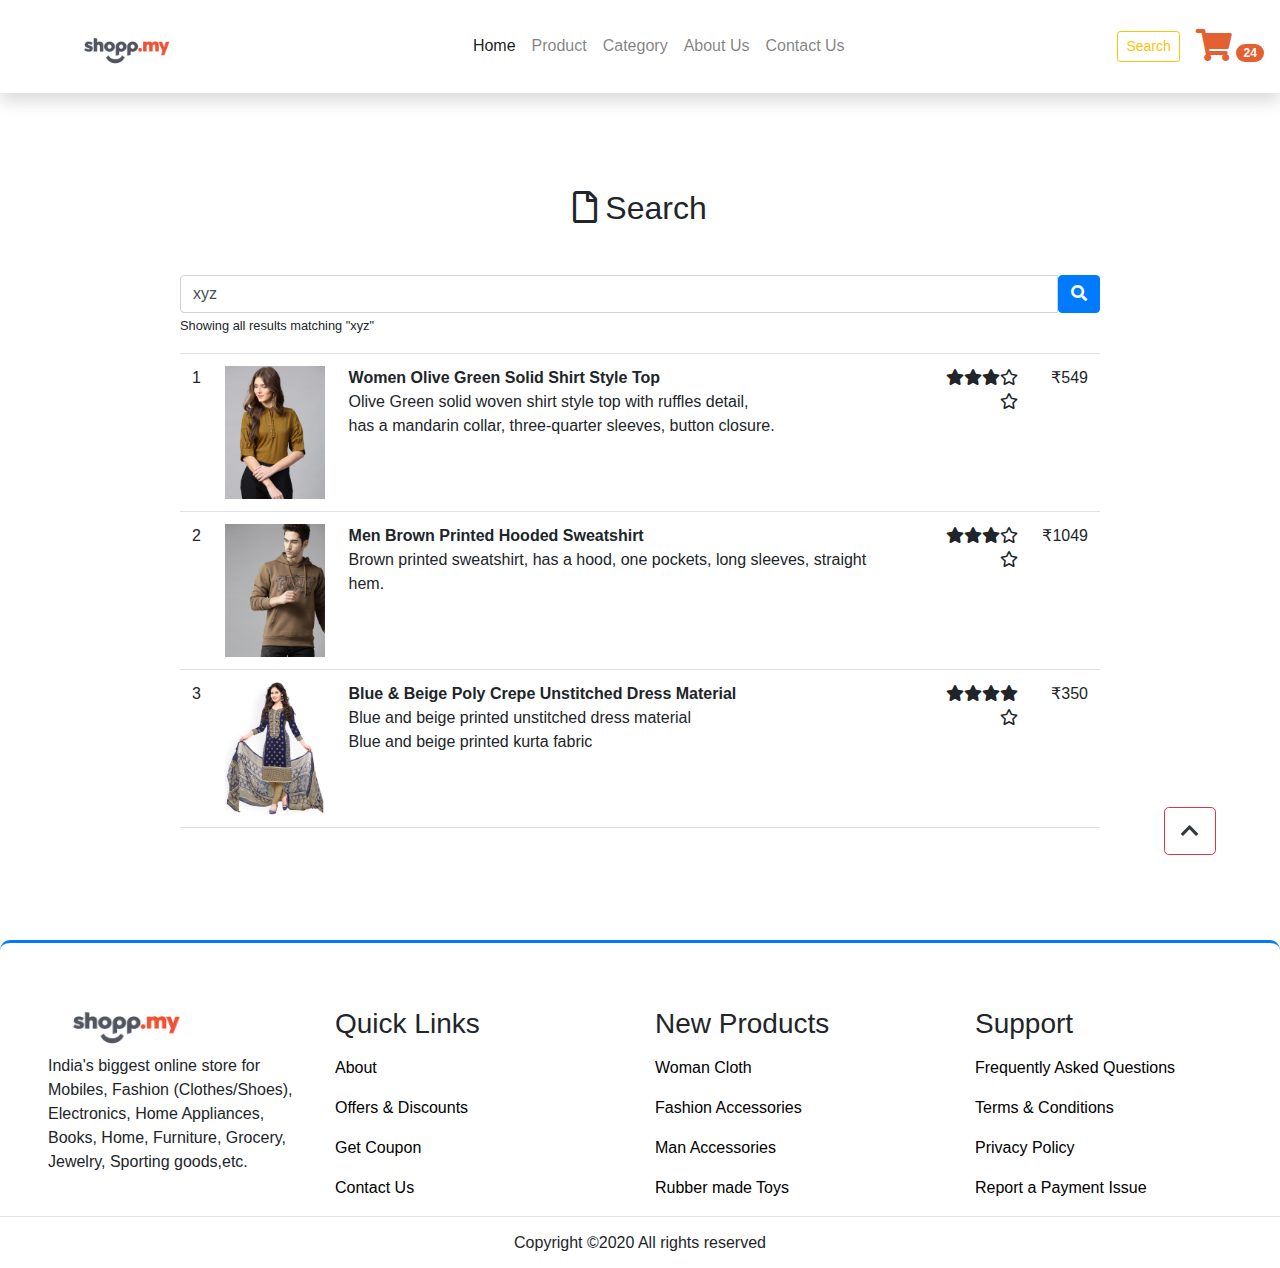
<file: search.html>
<!doctype html>
<html lang="en">

<head>
    <!-- Required meta tags -->
    <meta charset="utf-8">
    <meta name="viewport" content="width=device-width, initial-scale=1, shrink-to-fit=no">

    <!-- Bootstrap CSS -->
    <link rel="stylesheet" href="https://maxcdn.bootstrapcdn.com/bootstrap/4.0.0/css/bootstrap.min.css"
        integrity="sha384-Gn5384xqQ1aoWXA+058RXPxPg6fy4IWvTNh0E263XmFcJlSAwiGgFAW/dAiS6JXm" crossorigin="anonymous">

    <!-- style.css For Custom Styling -->
    <link rel="stylesheet" href="css/style.css">

    <link rel="stylesheet" href="https://cdnjs.cloudflare.com/ajax/libs/font-awesome/5.10.0/css/all.min.css">

    <link rel="shortcut icon" href="images/icon.jpg" type="image/jpg" />
    <title>Shopp.my</title>
</head>

<body>
    <!-- ==============header menu section starts here============== -->
    <section class="header_menu" id="header_menu">
        <div class="container-fluid px-0 shadow">
            <nav class="navbar navbar-expand-lg navbar-light bg-white py-3 ">
                <a class="navbar-brand pl-5 pl-small-0" href="index.html">
                    <img src="images/logo.png" class="img img-fluid logo" width="120px" alt="logo">
                </a>
                <button class="navbar-toggler" type="button" data-toggle="collapse"
                    data-target="#navbarSupportedContent" aria-controls="navbarSupportedContent" aria-expanded="false"
                    aria-label="Toggle navigation">
                    <span class="navbar-toggler-icon"></span>
                </button>
                <div class="collapse navbar-collapse" id="navbarSupportedContent">
                    <ul class="navbar-nav mx-auto">
                        <li class="nav-item active">
                            <a class="nav-link" href="index.html">Home <span class="sr-only">(current)</span></a>
                        </li>
                        <li class="nav-item">
                            <a class="nav-link" href="product.html">Product</a>
                        </li>
                        <li class="nav-item">
                            <a class="nav-link" href="category.html">Category</a>
                        </li>
                        <li class="nav-item">
                            <a class="nav-link" href="about.html">About Us</a>
                        </li>
                        <li class="nav-item">
                            <a class="nav-link" href="contact.html">Contact Us</a>
                        </li>

                    </ul>
                    <div class="search mr-3">
                        <a href="search.html" class="btn btn-sm btn-outline-warning">
                            Search
                        </a>
                    </div>
                    <div class="cart">
                        <a href="cart.html">
                            <i class="fas fa-shopping-cart fa-2x cart-color"></i>
                            <span class="badge badge-pill badge-primary">24</span>
                        </a>
                    </div>
                </div>
            </nav>
        </div>
    </section>
    <!-- ==============header menu section ends here============== -->

    <!-- ==============search section ends here============== -->
    <section class="search_section py-5 my-5" id="search_section">
        <div class="container">
            <div class="title text-center mb-5">
                <h2><i class="far fa-file mr-2"></i>Search</h2>
            </div>
            <div class="row">
                <!-- BEGIN RESULT -->
                <div class="col-md-10 mx-auto">
                    <!-- BEGIN SEARCH INPUT -->
                    <div class="input-group">
                        <input type="text" class="form-control" value="xyz">
                        <span class="input-group-btn">
                            <button class="btn btn-primary" type="button"><i class="fa fa-search"></i></button>
                        </span>
                    </div>
                    <!-- END SEARCH INPUT -->
                    <small>Showing all results matching "xyz"</small>
                    <!-- BEGIN TABLE RESULT -->
                    <div class="table-responsive mt-3">
                        <table class="table table-hover">
                            <tbody class="border-bottom">
                                <tr>
                                    <td class="number text-center">1</td>
                                    <td class="image"><img src="images/products/product2.png" width="100px"
                                            class="img img-fluid" alt=""></td>
                                    <td class="product"><strong>Women Olive Green Solid Shirt Style Top</strong><br>
                                        Olive Green solid woven shirt style top with ruffles detail, <br>has a mandarin collar, three-quarter sleeves, button closure.
                                    </td>
                                    <td class="rate text-right"><span><i class="fa fa-star"></i><i
                                                class="fa fa-star"></i><i class="fa fa-star"></i><i
                                                class="far fa-star"></i><i class="far fa-star"></i></span></td>
                                    <td class="price text-right">₹549</td>
                                </tr>
                                <tr>
                                    <td class="number text-center">2</td>
                                    <td class="image"><img src="images/products/product4.png" width="100px"
                                            class="img img-fluid" alt=""></td>
                                    <td class="product"><strong>Men Brown Printed Hooded Sweatshirt</strong><br>
                                        Brown printed sweatshirt, has a hood, one pockets, long sleeves, straight hem.
                                    </td>
                                    <td class="rate text-right"><span><i class="fa fa-star"></i><i
                                                class="fa fa-star"></i><i class="fa fa-star"></i><i
                                                class="far fa-star"></i><i class="far fa-star"></i></span></td>
                                    <td class="price text-right">₹1049</td>
                                </tr>
                                <tr>
                                    <td class="number text-center">3</td>
                                    <td class="image"><img src="images/products/product5.png" width="100px"
                                            class="img img-fluid" alt=""></td>
                                    <td class="product"><strong>Blue & Beige Poly Crepe Unstitched Dress Material</strong><br>
                                        Blue and beige printed unstitched dress material<br>
                                        Blue and beige printed kurta fabric
                                    </td>
                                    <td class="rate text-right"><span><i class="fa fa-star"></i><i
                                                class="fa fa-star"></i><i class="fa fa-star"></i><i
                                                class="fa fa-star"></i><i class="far fa-star"></i></span></td>
                                    <td class="price text-right">₹350</td>
                                </tr>
                            </tbody>
                        </table>
                    </div>
                    <!-- END TABLE RESULT -->
                </div>
                <!-- END RESULT -->
            </div>
        </div>
    </section>
    <!-- ==============search section ends here============== -->
    <!-- ==============footer starts here============== -->
    <section class="footer_section pt-5 pb-2" id="footer_section">
        <footer>
            <div class="container-fluid">
                <div class="row">
                    <div class="col-md-3 col-6 pl-5 pl-small-15">
                        <div class="footer_title">
                            <a href="index.html"><img src="images/logo.png" width="150px" class="img img-fluid"
                                    alt="logo"></a>
                        </div>
                        <div>
                            India's biggest online store for Mobiles, Fashion (Clothes/Shoes), Electronics, Home
                            Appliances,
                            Books, Home, Furniture, Grocery, Jewelry, Sporting goods,etc.
                        </div>
                    </div>
                    <div class="col-md-3 col-6">
                        <div class="footer_title pt-3 mb-3">
                            <h3>Quick Links</h3>
                        </div>
                        <div class="footer_links">
                            <ul>
                                <li><a href="about.html">About</a></li>
                                <li><a href="javascript:;">Offers & Discounts</a></li>
                                <li><a href="javascript:;">Get Coupon</a></li>
                                <li><a href="contact.html">Contact Us</a></li>
                            </ul>
                        </div>
                    </div>
                    <div class="col-md-3 col-6">
                        <div class="footer_title pt-3 mb-3">
                            <h3>New Products</h3>
                        </div>
                        <div class="footer_links">
                            <ul>
                                <li><a href="javascript:;">Woman Cloth</a></li>
                                <li><a href="javascript:;">Fashion Accessories</a></li>
                                <li><a href="javascript:;">Man Accessories</a></li>
                                <li><a href="javascript:;">Rubber made Toys</a></li>
                            </ul>
                        </div>
                    </div>
                    <div class="col-md-3 col-6">
                        <div class="footer_title pt-3 mb-3">
                            <h3>Support</h3>
                        </div>
                        <div class="footer_links">
                            <ul>
                                <li><a href="javascript:;">Frequently Asked Questions</a></li>
                                <li><a href="javascript:;">Terms & Conditions</a></li>
                                <li><a href="javascript:;">Privacy Policy</a></li>
                                <li><a href="javascript:;">Report a Payment Issue</a></li>
                            </ul>
                        </div>
                    </div>
                </div>
            </div>
            <div class="border-top">
                <h6 class="text-center mt-3">Copyright ©2020 All rights reserved </h6>
            </div>
        </footer>
    </section>
    <div class="backtop">
        <a id="button" href="#top" class="btn btn-lg btn-outline-danger" role="button"> <i
                class="fas fa-chevron-up text-dark"></i>
        </a>
    </div>
    <!-- ==============footer ends here============== -->



    <!-- Optional JavaScript -->
    <!-- jQuery first, then Popper.js, then Bootstrap JS -->
    <script src="https://code.jquery.com/jquery-3.2.1.slim.min.js"
        integrity="sha384-KJ3o2DKtIkvYIK3UENzmM7KCkRr/rE9/Qpg6aAZGJwFDMVNA/GpGFF93hXpG5KkN"
        crossorigin="anonymous"></script>
    <script src="https://cdnjs.cloudflare.com/ajax/libs/popper.js/1.12.9/umd/popper.min.js"
        integrity="sha384-ApNbgh9B+Y1QKtv3Rn7W3mgPxhU9K/ScQsAP7hUibX39j7fakFPskvXusvfa0b4Q"
        crossorigin="anonymous"></script>
    <script src="https://maxcdn.bootstrapcdn.com/bootstrap/4.0.0/js/bootstrap.min.js"
        integrity="sha384-JZR6Spejh4U02d8jOt6vLEHfe/JQGiRRSQQxSfFWpi1MquVdAyjUar5+76PVCmYl"
        crossorigin="anonymous"></script>
</body>

</html>
</file>
<file: css/style.css>
*{ 
    margin: 0;
    padding: 0;
    box-sizing: border-box;
    scroll-behavior: smooth; 
} 

#feature {
    background:rgb(70, 129, 163);
    background-image: linear-gradient(to right top, #1365e5, #0084f5, #009ffb, #00b8fc, #0ccff9);
}
.cart .badge {
    background-color:rgb(228, 96, 49);
    color:white;
}
.cart .cart-color{
  color:rgb(228, 96, 49);
}
.shadow{
    box-shadow: 0 .5rem 1rem rgba(0, 0,0, 0.15) !important;
}
.p-1 {
  padding: 0.25rem !important;
}
.cart a{
    text-decoration: none;
    list-style: none;
}
.cart a:hover{
    text-decoration: none;
    list-style: none;
}
.bg_cart_1{
    background-color: #8EC5FC;
    background-image: linear-gradient(62deg, #8EC5FC 0%, #E0C3FC 100%);
}
.list-group-item{
    background-color: inherit !important;
}

/* for product detail page image gallery */
.carousel-indicators li{
    width: auto !important;
    height: auto !important;
}


/* for checkout page */
.bg_checkout_1{
    background-color: #8EC5FC;
    background-image: linear-gradient(62deg, #8EC5FC 0%, #E0C3FC 100%);
}

/* for product layout design */
.single_product{
    background-color: rgb(241, 240, 240);
}
.product_img{
    position: relative;
}
.product_img .new_product{
    position: absolute;
    top: 5%;
    left: 5%;
}

.contact_form{
    background-color: #8EC5FC;
    background-image: linear-gradient(62deg, #8EC5FC 0%, #E0C3FC 100%);
}


/* for footer section background gradient */
/* .footer_section{
    background-color: #0093E9;
    background-image: linear-gradient(110deg, #0093E9 19%, #80D0C7 100%);
} */
.footer_section{
    border-top: 3px solid #007BFF;
    border-radius: 10px;
}

/* for footer links  */
.footer_links ul li{
    list-style: none;
    margin-bottom: 1rem;
}
.footer_links ul li a{
    color: #000;
    text-decoration: none;
    transition: all 0.2s linear;
}
.footer_links ul li a:hover{
    text-decoration: none;
    margin-left: 5px;
}

/* for scroll to top button */
#button{
    position: fixed;
    right: 5%;
    bottom: 5%;
    z-index: 100;
}

.mt-small-2{
    margin-top: 0rem!important;
}
.mt-small-5{
    margin-top: 0rem!important;
}
.mb-small-2{
    margin-bottom: 0rem!important;
}
.mb-small-5{
    margin-bottom: 0rem!important;
}
/* for mobile responsive setting */
@media(max-width: 767px){
    .mt-small-2{
        margin-top: .5rem!important;
    }
    .mt-small-5{
        margin-top: 3rem!important;
    }
    .mb-small-2{
        margin-bottom: .5rem!important;
    }
    .mb-small-5{
        margin-bottom: 3rem!important;
    }
}
</file>
